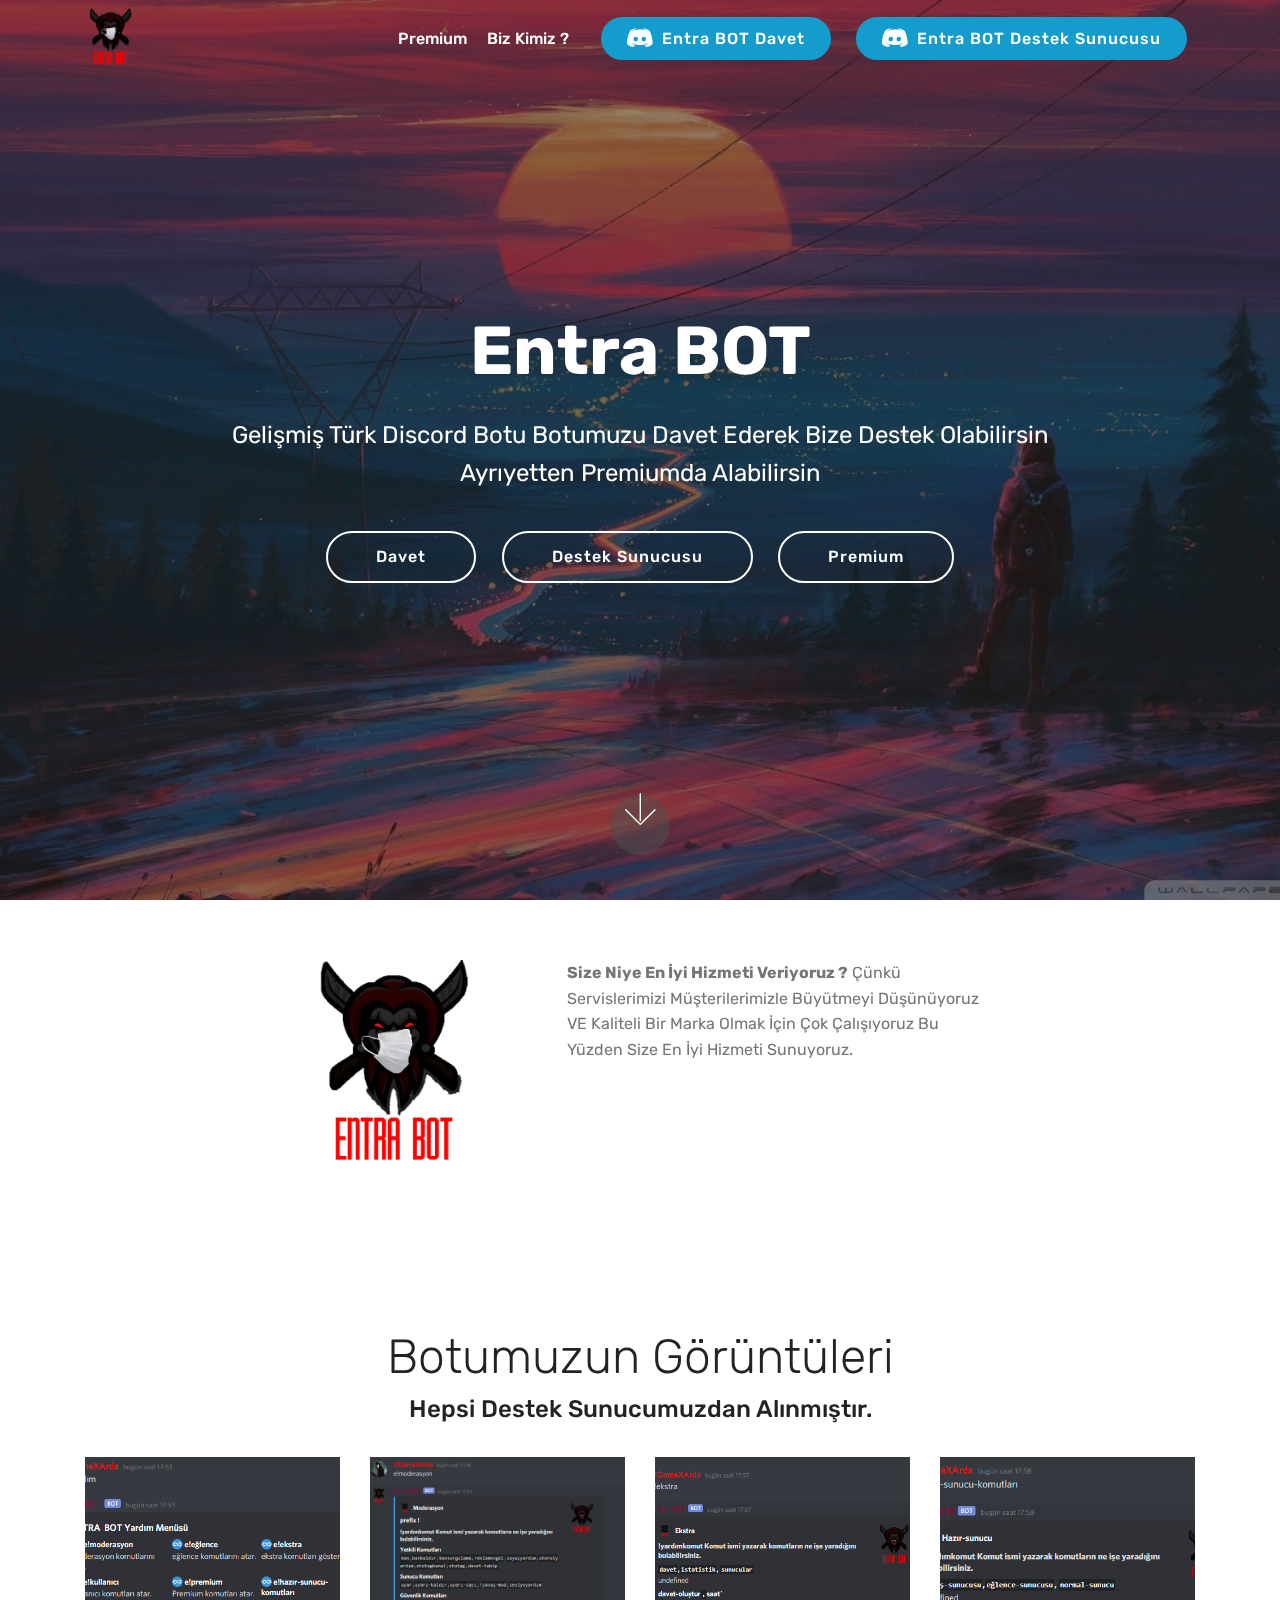
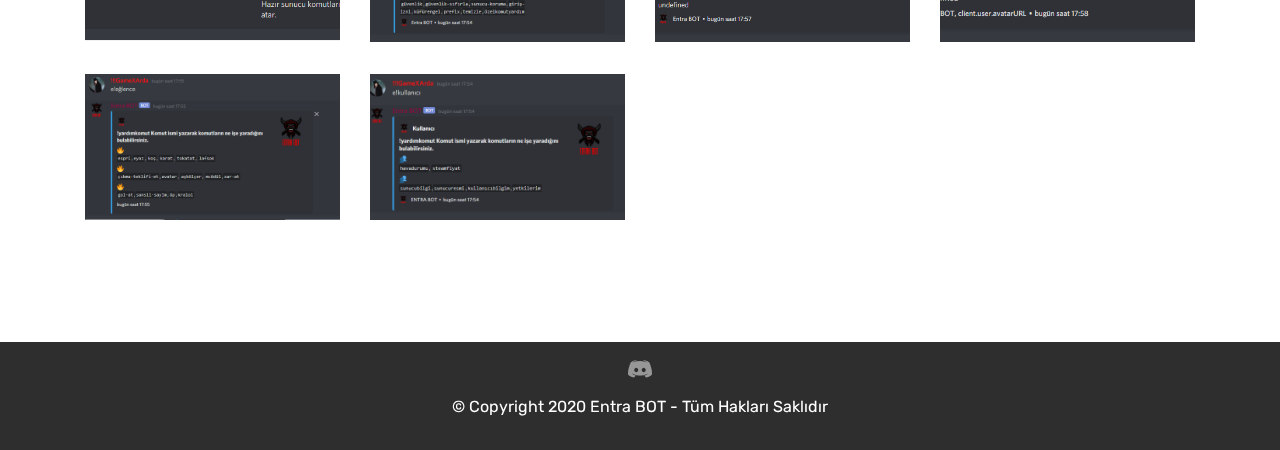
<file: index.html>
<!DOCTYPE html>
<html  >
<head>
  <!-- Site made with Mobirise Website Builder v4.12.4, https://mobirise.com -->
  <meta charset="UTF-8">
  <meta http-equiv="X-UA-Compatible" content="IE=edge">
  <meta name="generator" content="Mobirise v4.12.4, mobirise.com">
  <meta name="viewport" content="width=device-width, initial-scale=1, minimum-scale=1">
  <link rel="shortcut icon" href="assets/images/entra-bot-corona-1.png" type="image/x-icon">
  <meta name="description" content="">
  
  
  <title>Entra BOT</title>
  <link rel="stylesheet" href="assets/web/assets/mobirise-icons/mobirise-icons.css">
  <link rel="stylesheet" href="assets/bootstrap/css/bootstrap.min.css">
  <link rel="stylesheet" href="assets/bootstrap/css/bootstrap-grid.min.css">
  <link rel="stylesheet" href="assets/bootstrap/css/bootstrap-reboot.min.css">
  <link rel="stylesheet" href="assets/tether/tether.min.css">
  <link rel="stylesheet" href="assets/dropdown/css/style.css">
  <link rel="stylesheet" href="assets/socicon/css/styles.css">
  <link rel="stylesheet" href="assets/theme/css/style.css">
  <link rel="preload" as="style" href="assets/mobirise/css/mbr-additional.css"><link rel="stylesheet" href="assets/mobirise/css/mbr-additional.css" type="text/css">
  
  
  
</head>
<body>
  <section class="menu cid-s7b7QyE7aS" once="menu" id="menu2-0">

    

    <nav class="navbar navbar-expand beta-menu navbar-dropdown align-items-center navbar-fixed-top navbar-toggleable-sm bg-color transparent">
        <button class="navbar-toggler navbar-toggler-right" type="button" data-toggle="collapse" data-target="#navbarSupportedContent" aria-controls="navbarSupportedContent" aria-expanded="false" aria-label="Toggle navigation">
            <div class="hamburger">
                <span></span>
                <span></span>
                <span></span>
                <span></span>
            </div>
        </button>
        <div class="menu-logo">
            <div class="navbar-brand">
                <span class="navbar-logo">
                    <a href="https://mobirise.co">
                        <img src="assets/images/entra-bot-corona-1.png" alt="Mobirise" title="" style="height: 3.8rem;">
                    </a>
                </span>
                
            </div>
        </div>
        <div class="collapse navbar-collapse" id="navbarSupportedContent">
            <ul class="navbar-nav nav-dropdown" data-app-modern-menu="true"><li class="nav-item">
                    <a class="nav-link link text-white display-4" href="premium.html#pricing-tables2-e">Premium</a>
                </li>
                <li class="nav-item">
                    <a class="nav-link link text-white display-4" href="kimiz.html">Biz Kimiz ? &nbsp;</a>
                </li></ul>
            <div class="navbar-buttons mbr-section-btn"><a class="btn btn-sm btn-primary display-4" href="https://discord.com/oauth2/authorize?client_id=741611715606741044&scope=bot&permissions=805314622" target="_blank"><span class="socicon socicon-discord mbr-iconfont mbr-iconfont-btn"></span>
                    Entra BOT Davet</a> <a class="btn btn-sm btn-primary display-4" href="https://discord.gg/PZsmSrR" target="_blank"><span class="socicon socicon-discord mbr-iconfont mbr-iconfont-btn"></span>
                    Entra BOT Destek Sunucusu</a></div>
        </div>
    </nav>
</section>

<section class="engine"><a href="https://mobirise.info/s">bootstrap theme</a></section><section class="cid-s7b8IsKZBd mbr-fullscreen mbr-parallax-background" id="header2-1">

    

    <div class="mbr-overlay" style="opacity: 0.5; background-color: rgb(35, 35, 35);"></div>

    <div class="container align-center">
        <div class="row justify-content-md-center">
            <div class="mbr-white col-md-10">
                <h1 class="mbr-section-title mbr-bold pb-3 mbr-fonts-style display-1">
                    Entra BOT</h1>
                
                <p class="mbr-text pb-3 mbr-fonts-style display-5">Gelişmiş Türk Discord Botu Botumuzu Davet Ederek Bize Destek Olabilirsin Ayrıyetten Premiumda Alabilirsin</p>
                <div class="mbr-section-btn"><a class="btn btn-md btn-white-outline display-4" href="https://discord.com/oauth2/authorize?client_id=741611715606741044&scope=bot&permissions=805314622" target="_blank">Davet</a>
                    <a class="btn btn-md btn-white-outline display-4" href="https://discord.gg/PZsmSrR" target="_blank">Destek Sunucusu</a> <a class="btn btn-md btn-white-outline display-4" href="https://mobirise.co">Premium</a></div>
            </div>
        </div>
    </div>
    <div class="mbr-arrow hidden-sm-down" aria-hidden="true">
        <a href="#next">
            <i class="mbri-down mbr-iconfont"></i>
        </a>
    </div>
</section>

<section class="mbr-section content6 cid-s7bayj9ZhA" id="content6-4">
    
     
    
    <div class="container">
        <div class="media-container-row">
            <div class="col-12 col-md-8">
                <div class="media-container-row">
                    <div class="mbr-figure" style="width: 60%;">
                      <img src="assets/images/entra-bot-corona.png" alt="Mobirise" title="">  
                    </div>
                    <div class="media-content">
                        <div class="mbr-section-text">
                            <p class="mbr-text mb-0 mbr-fonts-style display-7"><strong>Size Niye En İyi Hizmeti Veriyoruz ?</strong>&nbsp;Çünkü Servislerimizi Müşterilerimizle Büyütmeyi Düşünüyoruz VE Kaliteli Bir Marka Olmak İçin Çok Çalışıyoruz Bu Yüzden Size En İyi Hizmeti Sunuyoruz.</p>
                        </div>
                    </div>
                </div>
            </div>
        </div>
    </div>
</section>

<section class="mbr-gallery gallery5 cid-s7bbiRHW7m" id="gallery5-6">

    

    

    <div class="container">
        <h3 class="mbr-section-title align-center mbr-fonts-style display-2">Botumuzun Görüntüleri</h3>
        <h4 class="mbr-section-subtitle align-center pb-4 mbr-fonts-style display-5">Hepsi Destek Sunucumuzdan Alınmıştır.
        </h4>
        <div class="row mbr-gallery" data-toggle="modal" data-target="#s7bvrZgjWB">
            <div class="col-sm-6 col-md-4 col-lg-3 item gallery-image">
                <div class="item-wrapper">
                    <img class="w-100" src="assets/images/yardm.png" alt="" data-slide-to="0" title="" data-target="#s7bvrZhaSg">
                </div>
            </div>
            <div class="col-sm-6 col-md-4 col-lg-3 item gallery-image">
                <div class="item-wrapper">
                    <img class="w-100" src="assets/images/moderasyon.png" alt="" data-slide-to="1" title="" data-target="#s7bvrZhaSg">
                </div>
            </div>
            <div class="col-sm-6 col-md-4 col-lg-3 item gallery-image">
                <div class="item-wrapper">
                    <img class="w-100" src="assets/images/ekstra.png" alt="" data-slide-to="2" title="" data-target="#s7bvrZhaSg">
                </div>
            </div>
            <div class="col-sm-6 col-md-4 col-lg-3 item gallery-image">
                <div class="item-wrapper">
                    <img class="w-100" src="assets/images/hazr-sunucu.png" alt="" data-slide-to="3" title="" data-target="#s7bvrZhaSg">
                </div>
            </div><div class="col-sm-6 col-md-4 col-lg-3 item gallery-image">
                <div class="item-wrapper">
                    <img class="w-100" src="assets/images/elence.png" alt="" data-slide-to="4" data-target="#s7bvrZhaSg">
                </div>
            </div><div class="col-sm-6 col-md-4 col-lg-3 item gallery-image">
                <div class="item-wrapper">
                    <img class="w-100" src="assets/images/kullanc.png" alt="" data-slide-to="5" data-target="#s7bvrZhaSg">
                </div>
            </div>
        </div>

        <div class="modal mbr-slider fade" tabindex="-1" role="dialog" aria-hidden="true" id="s7bvrZgjWB">
            <div class="modal-dialog" role="document">
                <div class="modal-content">
                    <div class="modal-body">
                        <div class="carousel slide" data-ride="carousel" id="s7bvrZhaSg">
                            <div class="carousel-inner">
                                <div class="carousel-item active">
                                    <img class="d-block w-100" src="assets/images/yardm.png" alt="">
                                </div>
                                <div class="carousel-item">
                                    <img class="d-block w-100" src="assets/images/moderasyon.png" alt="">
                                </div>
                                <div class="carousel-item">
                                    <img class="d-block w-100" src="assets/images/ekstra.png" alt="">
                                </div>
                                <div class="carousel-item">
                                    <img class="d-block w-100" src="assets/images/hazr-sunucu.png" alt="">
                                </div><div class="carousel-item">
                                    <img class="d-block w-100" src="assets/images/elence.png" alt="">
                                </div><div class="carousel-item">
                                    <img class="d-block w-100" src="assets/images/kullanc.png" alt="">
                                </div>
                            </div>
                            <ol class="carousel-indicators">
                                <li data-slide-to="0" class="active" data-target="#s7bvrZhaSg"></li>
                                <li data-slide-to="1" data-target="#s7bvrZhaSg"></li>
                                <li data-slide-to="2" data-target="#s7bvrZhaSg"></li>
                                <li data-slide-to="3" data-target="#s7bvrZhaSg"></li><li data-slide-to="4" data-target="#s7bvrZhaSg"></li><li data-slide-to="5" data-target="#s7bvrZhaSg"></li>
                            </ol>
                            <a role="button" href="" class="close" data-dismiss="modal" aria-label="Close">
                            </a>
                            <a class="carousel-control-prev carousel-control" role="button" data-slide="prev" href="#s7bvrZhaSg">
                                <span class="mbri-left mbr-iconfont" aria-hidden="true"></span>
                                <span class="sr-only">Previous</span>
                            </a>
                            <a class="carousel-control-next carousel-control" role="button" data-slide="next" href="#s7bvrZhaSg">
                                <span class="mbri-right mbr-iconfont" aria-hidden="true"></span>
                                <span class="sr-only">Next</span>
                            </a>
                        </div>
                    </div>
                </div>
            </div>
        </div>
    </div>
</section>

<section once="footers" class="cid-s7ba4gwZvX" id="footer7-3">

    

    

    <div class="container">
        <div class="media-container-row align-center mbr-white">
            
            <div class="row social-row">
                <div class="social-list align-right pb-2">
                    
                    
                    
                    
                    
                    
                <div class="soc-item">
                        <a href="https://discord.gg/PZsmSrR" target="_blank">
                            <span class="mbr-iconfont mbr-iconfont-social socicon-discord socicon"></span>
                        </a>
                    </div></div>
            </div>
            <div class="row row-copirayt">
                <p class="mbr-text mb-0 mbr-fonts-style mbr-white align-center display-7">
                    © Copyright 2020 Entra BOT - Tüm Hakları Saklıdır</p>
            </div>
        </div>
    </div>
</section>


  <script src="assets/web/assets/jquery/jquery.min.js"></script>
  <script src="assets/popper/popper.min.js"></script>
  <script src="assets/bootstrap/js/bootstrap.min.js"></script>
  <script src="assets/tether/tether.min.js"></script>
  <script src="assets/dropdown/js/nav-dropdown.js"></script>
  <script src="assets/dropdown/js/navbar-dropdown.js"></script>
  <script src="assets/touchswipe/jquery.touch-swipe.min.js"></script>
  <script src="assets/parallax/jarallax.min.js"></script>
  <script src="assets/smoothscroll/smooth-scroll.js"></script>
  <script src="assets/theme/js/script.js"></script>
  
  
</body>
</html>
</file>
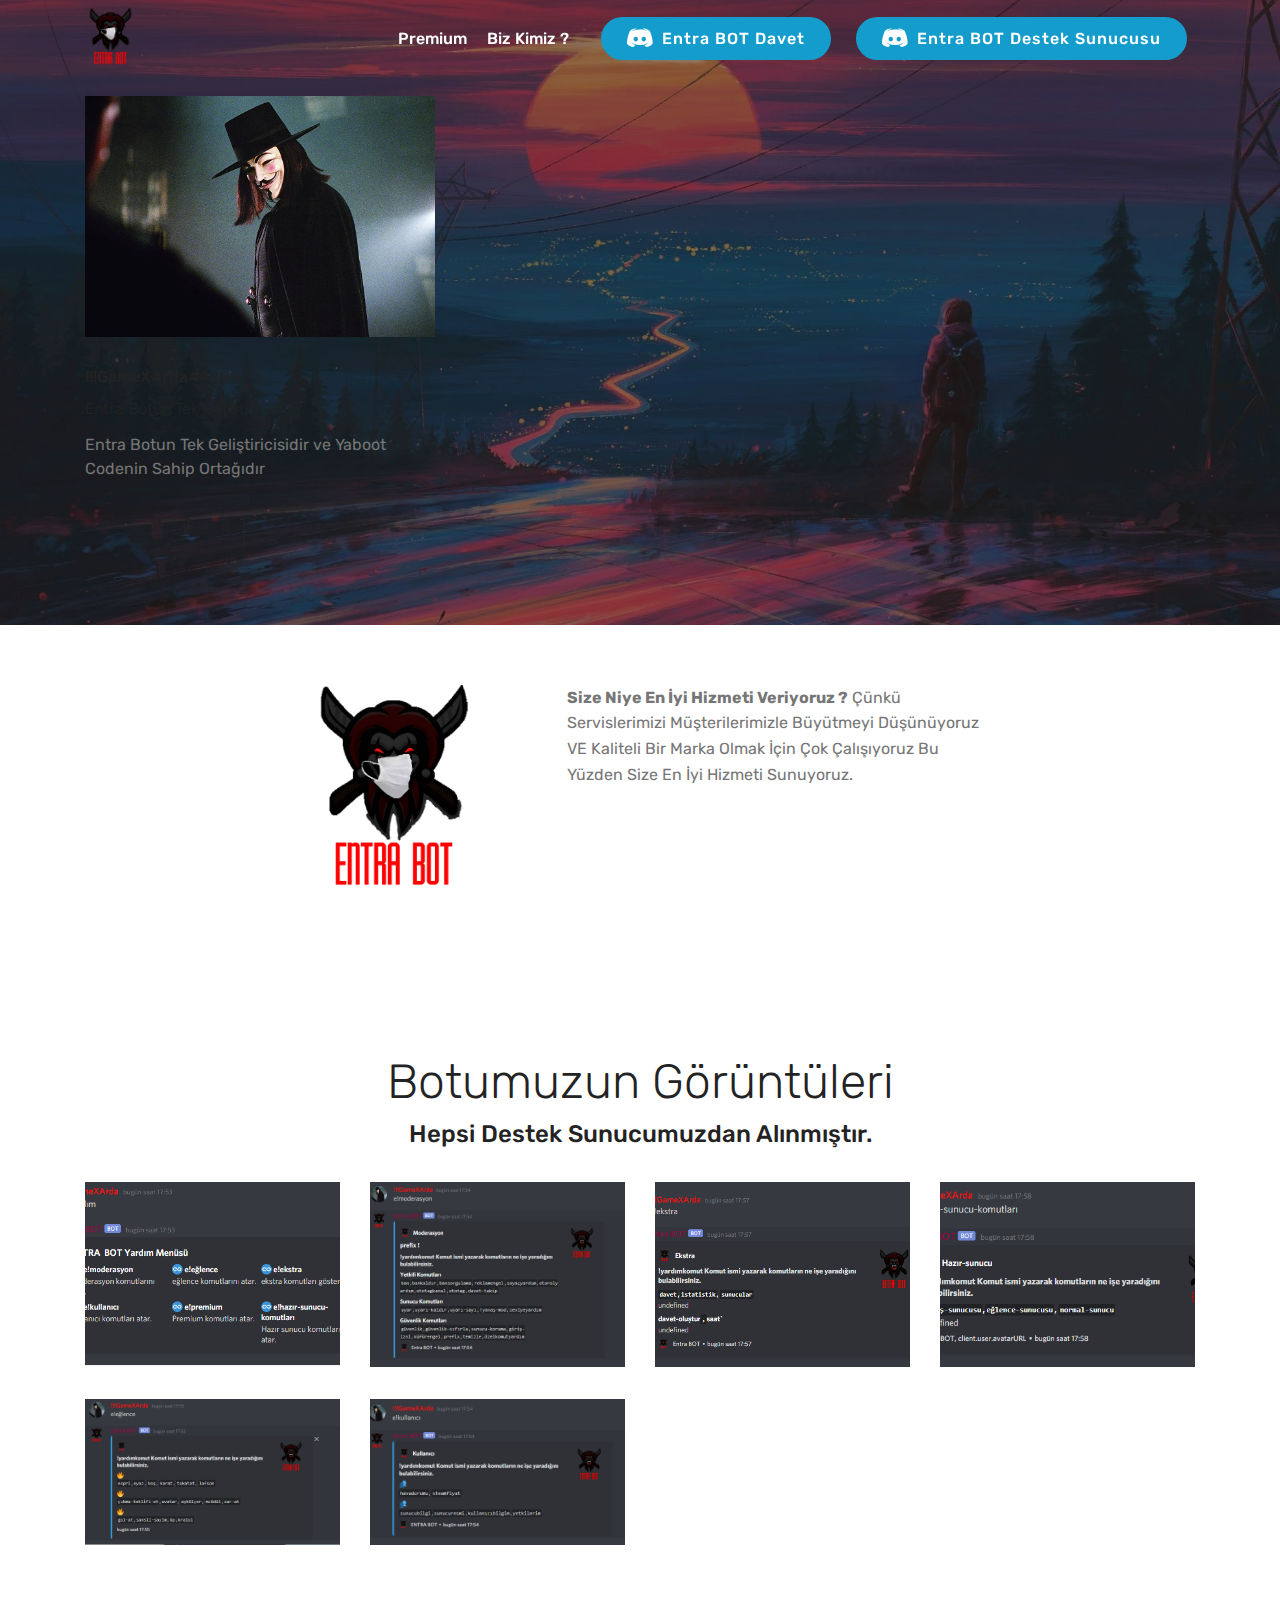
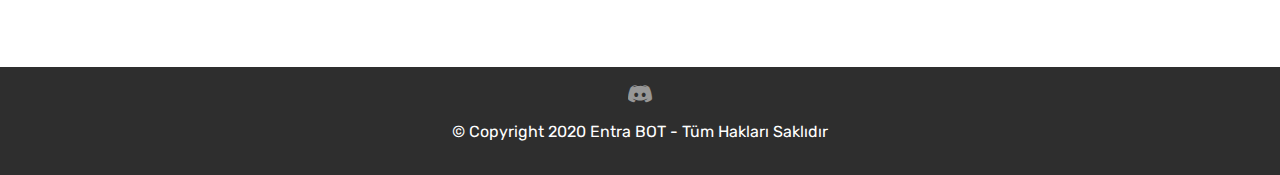
<file: kimiz.html>
<!DOCTYPE html>
<html  >
<head>
  <!-- Site made with Mobirise Website Builder v4.12.4, https://mobirise.com -->
  <meta charset="UTF-8">
  <meta http-equiv="X-UA-Compatible" content="IE=edge">
  <meta name="generator" content="Mobirise v4.12.4, mobirise.com">
  <meta name="viewport" content="width=device-width, initial-scale=1, minimum-scale=1">
  <link rel="shortcut icon" href="assets/images/entra-bot-corona-1.png" type="image/x-icon">
  <meta name="description" content="Web Creator Description">
  
  
  <title>Entra BOT | Biz Kimiz ?</title>
  <link rel="stylesheet" href="assets/web/assets/mobirise-icons/mobirise-icons.css">
  <link rel="stylesheet" href="assets/bootstrap/css/bootstrap.min.css">
  <link rel="stylesheet" href="assets/bootstrap/css/bootstrap-grid.min.css">
  <link rel="stylesheet" href="assets/bootstrap/css/bootstrap-reboot.min.css">
  <link rel="stylesheet" href="assets/tether/tether.min.css">
  <link rel="stylesheet" href="assets/dropdown/css/style.css">
  <link rel="stylesheet" href="assets/socicon/css/styles.css">
  <link rel="stylesheet" href="assets/theme/css/style.css">
  <link rel="preload" as="style" href="assets/mobirise/css/mbr-additional.css"><link rel="stylesheet" href="assets/mobirise/css/mbr-additional.css" type="text/css">
  
  
  
</head>
<body>
  <section class="menu cid-s7b7QyE7aS" once="menu" id="menu2-7">

    

    <nav class="navbar navbar-expand beta-menu navbar-dropdown align-items-center navbar-fixed-top navbar-toggleable-sm bg-color transparent">
        <button class="navbar-toggler navbar-toggler-right" type="button" data-toggle="collapse" data-target="#navbarSupportedContent" aria-controls="navbarSupportedContent" aria-expanded="false" aria-label="Toggle navigation">
            <div class="hamburger">
                <span></span>
                <span></span>
                <span></span>
                <span></span>
            </div>
        </button>
        <div class="menu-logo">
            <div class="navbar-brand">
                <span class="navbar-logo">
                    <a href="https://mobirise.co">
                        <img src="assets/images/entra-bot-corona-1.png" alt="Mobirise" title="" style="height: 3.8rem;">
                    </a>
                </span>
                
            </div>
        </div>
        <div class="collapse navbar-collapse" id="navbarSupportedContent">
            <ul class="navbar-nav nav-dropdown" data-app-modern-menu="true"><li class="nav-item">
                    <a class="nav-link link text-white display-4" href="premium.html#pricing-tables2-e">Premium</a>
                </li>
                <li class="nav-item">
                    <a class="nav-link link text-white display-4" href="kimiz.html">Biz Kimiz ? &nbsp;</a>
                </li></ul>
            <div class="navbar-buttons mbr-section-btn"><a class="btn btn-sm btn-primary display-4" href="https://discord.com/oauth2/authorize?client_id=741611715606741044&scope=bot&permissions=805314622" target="_blank"><span class="socicon socicon-discord mbr-iconfont mbr-iconfont-btn"></span>
                    Entra BOT Davet</a> <a class="btn btn-sm btn-primary display-4" href="https://discord.gg/PZsmSrR" target="_blank"><span class="socicon socicon-discord mbr-iconfont mbr-iconfont-btn"></span>
                    Entra BOT Destek Sunucusu</a></div>
        </div>
    </nav>
</section>

<section class="engine"><a href="https://mobirise.info/b">how to create your own site for free</a></section><section class="features19 cid-s7bluR8nJ6" id="features19-9">
    
    <div class="mbr-overlay"></div>
    <div class="container">
        <div class="row">
            
            <div class="item features-image col-lg-4 col-md-6 col-sm-12">
                <div class="item-wrapper">
                    <div class="item-img card-img">
                        <img src="assets/images/v.jpg" alt="" title="">
                    </div>
                    <div class="item-content">
                        <h4 class="item-title mbr-fonts-style pb-3 display-7">
                            !!!GameXArda#4889</h4>
                        <h5 class="item-subtitle mbr-fonts-style pb-3 display-4">Entra Botun Tek Geliştiricisidir</h5>
                        <p class="item-text display-7">Entra Botun Tek Geliştiricisidir ve Yaboot Codenin Sahip Ortağıdır</p>
                    </div>
                    
                </div>
            </div>
            
        </div>
    </div>
</section>

<section class="mbr-section content6 cid-s7bmjxMbqT" id="content6-a">
    
     
    
    <div class="container">
        <div class="media-container-row">
            <div class="col-12 col-md-8">
                <div class="media-container-row">
                    <div class="mbr-figure" style="width: 60%;">
                      <img src="assets/images/entra-bot-corona.png" alt="Mobirise" title="">  
                    </div>
                    <div class="media-content">
                        <div class="mbr-section-text">
                            <p class="mbr-text mb-0 mbr-fonts-style display-7"><strong>Size Niye En İyi Hizmeti Veriyoruz ?</strong>&nbsp;Çünkü Servislerimizi Müşterilerimizle Büyütmeyi Düşünüyoruz VE Kaliteli Bir Marka Olmak İçin Çok Çalışıyoruz Bu Yüzden Size En İyi Hizmeti Sunuyoruz.</p>
                        </div>
                    </div>
                </div>
            </div>
        </div>
    </div>
</section>

<section class="mbr-gallery gallery5 cid-s7bmkcbZeq" id="gallery5-b">

    

    

    <div class="container">
        <h3 class="mbr-section-title align-center mbr-fonts-style display-2">Botumuzun Görüntüleri</h3>
        <h4 class="mbr-section-subtitle align-center pb-4 mbr-fonts-style display-5">Hepsi Destek Sunucumuzdan Alınmıştır.
        </h4>
        <div class="row mbr-gallery" data-toggle="modal" data-target="#s7bvs7LpbB">
            <div class="col-sm-6 col-md-4 col-lg-3 item gallery-image">
                <div class="item-wrapper">
                    <img class="w-100" src="assets/images/yardm.png" alt="" data-slide-to="0" title="" data-target="#s7bvs7Mt9j">
                </div>
            </div>
            <div class="col-sm-6 col-md-4 col-lg-3 item gallery-image">
                <div class="item-wrapper">
                    <img class="w-100" src="assets/images/moderasyon.png" alt="" data-slide-to="1" title="" data-target="#s7bvs7Mt9j">
                </div>
            </div>
            <div class="col-sm-6 col-md-4 col-lg-3 item gallery-image">
                <div class="item-wrapper">
                    <img class="w-100" src="assets/images/ekstra.png" alt="" data-slide-to="2" title="" data-target="#s7bvs7Mt9j">
                </div>
            </div>
            <div class="col-sm-6 col-md-4 col-lg-3 item gallery-image">
                <div class="item-wrapper">
                    <img class="w-100" src="assets/images/hazr-sunucu.png" alt="" data-slide-to="3" title="" data-target="#s7bvs7Mt9j">
                </div>
            </div><div class="col-sm-6 col-md-4 col-lg-3 item gallery-image">
                <div class="item-wrapper">
                    <img class="w-100" src="assets/images/elence.png" alt="" data-slide-to="4" data-target="#s7bvs7Mt9j">
                </div>
            </div><div class="col-sm-6 col-md-4 col-lg-3 item gallery-image">
                <div class="item-wrapper">
                    <img class="w-100" src="assets/images/kullanc.png" alt="" data-slide-to="5" data-target="#s7bvs7Mt9j">
                </div>
            </div>
        </div>

        <div class="modal mbr-slider fade" tabindex="-1" role="dialog" aria-hidden="true" id="s7bvs7LpbB">
            <div class="modal-dialog" role="document">
                <div class="modal-content">
                    <div class="modal-body">
                        <div class="carousel slide" data-ride="carousel" id="s7bvs7Mt9j">
                            <div class="carousel-inner">
                                <div class="carousel-item active">
                                    <img class="d-block w-100" src="assets/images/yardm.png" alt="">
                                </div>
                                <div class="carousel-item">
                                    <img class="d-block w-100" src="assets/images/moderasyon.png" alt="">
                                </div>
                                <div class="carousel-item">
                                    <img class="d-block w-100" src="assets/images/ekstra.png" alt="">
                                </div>
                                <div class="carousel-item">
                                    <img class="d-block w-100" src="assets/images/hazr-sunucu.png" alt="">
                                </div><div class="carousel-item">
                                    <img class="d-block w-100" src="assets/images/elence.png" alt="">
                                </div><div class="carousel-item">
                                    <img class="d-block w-100" src="assets/images/kullanc.png" alt="">
                                </div>
                            </div>
                            <ol class="carousel-indicators">
                                <li data-slide-to="0" class="active" data-target="#s7bvs7Mt9j"></li>
                                <li data-slide-to="1" data-target="#s7bvs7Mt9j"></li>
                                <li data-slide-to="2" data-target="#s7bvs7Mt9j"></li>
                                <li data-slide-to="3" data-target="#s7bvs7Mt9j"></li><li data-slide-to="4" data-target="#s7bvs7Mt9j"></li><li data-slide-to="5" data-target="#s7bvs7Mt9j"></li>
                            </ol>
                            <a role="button" href="" class="close" data-dismiss="modal" aria-label="Close">
                            </a>
                            <a class="carousel-control-prev carousel-control" role="button" data-slide="prev" href="#s7bvs7Mt9j">
                                <span class="mbri-left mbr-iconfont" aria-hidden="true"></span>
                                <span class="sr-only">Previous</span>
                            </a>
                            <a class="carousel-control-next carousel-control" role="button" data-slide="next" href="#s7bvs7Mt9j">
                                <span class="mbri-right mbr-iconfont" aria-hidden="true"></span>
                                <span class="sr-only">Next</span>
                            </a>
                        </div>
                    </div>
                </div>
            </div>
        </div>
    </div>
</section>

<section once="footers" class="cid-s7ba4gwZvX" id="footer7-8">

    

    

    <div class="container">
        <div class="media-container-row align-center mbr-white">
            
            <div class="row social-row">
                <div class="social-list align-right pb-2">
                    
                    
                    
                    
                    
                    
                <div class="soc-item">
                        <a href="https://discord.gg/PZsmSrR" target="_blank">
                            <span class="mbr-iconfont mbr-iconfont-social socicon-discord socicon"></span>
                        </a>
                    </div></div>
            </div>
            <div class="row row-copirayt">
                <p class="mbr-text mb-0 mbr-fonts-style mbr-white align-center display-7">
                    © Copyright 2020 Entra BOT - Tüm Hakları Saklıdır</p>
            </div>
        </div>
    </div>
</section>


  <script src="assets/web/assets/jquery/jquery.min.js"></script>
  <script src="assets/popper/popper.min.js"></script>
  <script src="assets/bootstrap/js/bootstrap.min.js"></script>
  <script src="assets/tether/tether.min.js"></script>
  <script src="assets/smoothscroll/smooth-scroll.js"></script>
  <script src="assets/dropdown/js/nav-dropdown.js"></script>
  <script src="assets/dropdown/js/navbar-dropdown.js"></script>
  <script src="assets/touchswipe/jquery.touch-swipe.min.js"></script>
  <script src="assets/theme/js/script.js"></script>
  
  
</body>
</html>
</file>
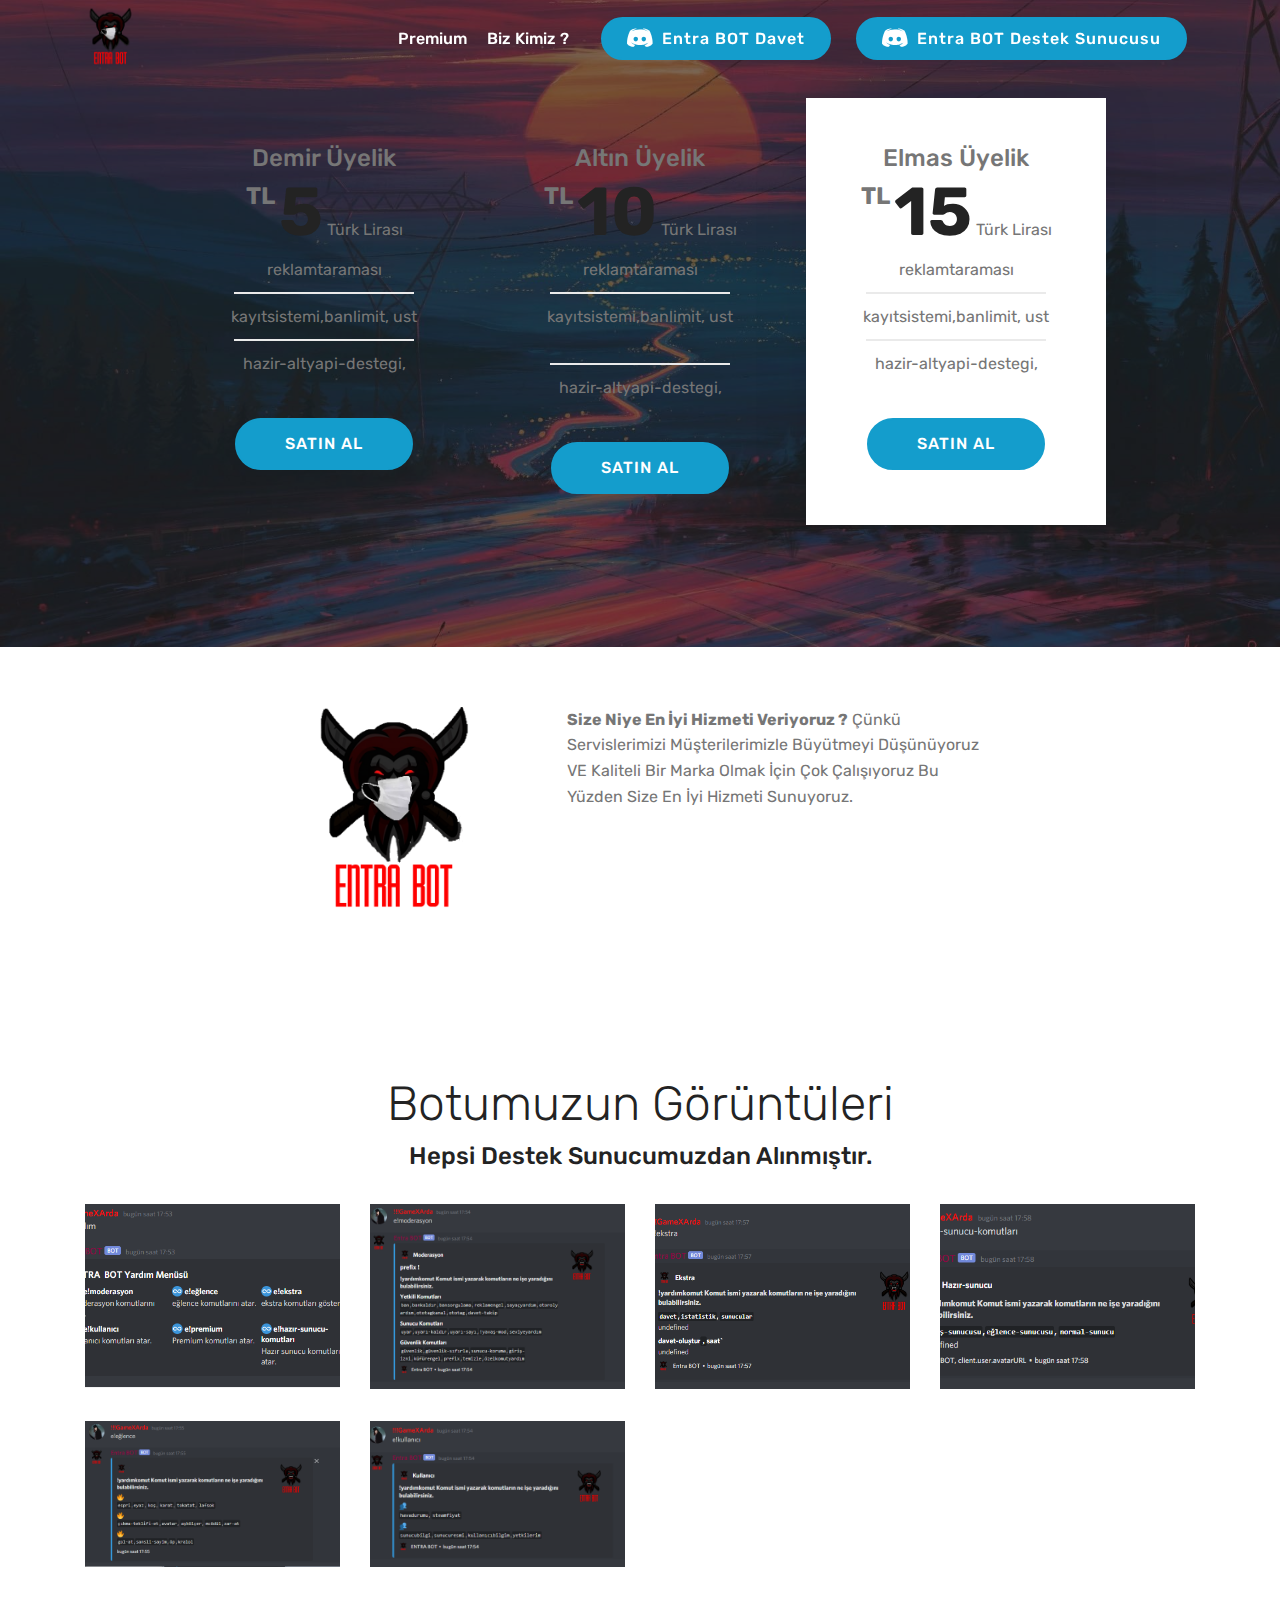
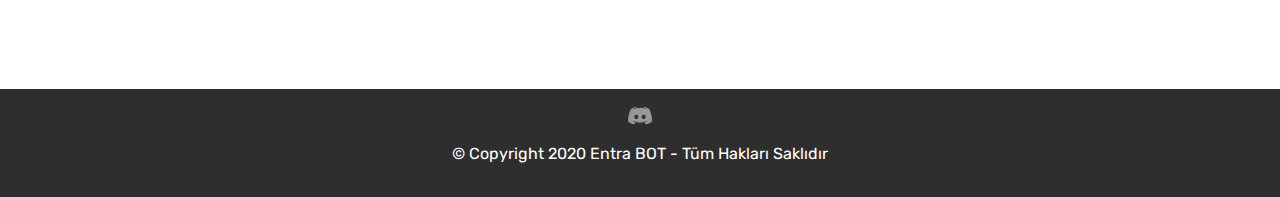
<file: premium.html>
<!DOCTYPE html>
<html  >
<head>
  <!-- Site made with Mobirise Website Builder v4.12.4, https://mobirise.com -->
  <meta charset="UTF-8">
  <meta http-equiv="X-UA-Compatible" content="IE=edge">
  <meta name="generator" content="Mobirise v4.12.4, mobirise.com">
  <meta name="viewport" content="width=device-width, initial-scale=1, minimum-scale=1">
  <link rel="shortcut icon" href="assets/images/entra-bot-corona-1.png" type="image/x-icon">
  <meta name="description" content="Site Generator Description">
  
  
  <title>Entra BOT | Premium</title>
  <link rel="stylesheet" href="assets/web/assets/mobirise-icons/mobirise-icons.css">
  <link rel="stylesheet" href="assets/bootstrap/css/bootstrap.min.css">
  <link rel="stylesheet" href="assets/bootstrap/css/bootstrap-grid.min.css">
  <link rel="stylesheet" href="assets/bootstrap/css/bootstrap-reboot.min.css">
  <link rel="stylesheet" href="assets/tether/tether.min.css">
  <link rel="stylesheet" href="assets/dropdown/css/style.css">
  <link rel="stylesheet" href="assets/socicon/css/styles.css">
  <link rel="stylesheet" href="assets/theme/css/style.css">
  <link rel="preload" as="style" href="assets/mobirise/css/mbr-additional.css"><link rel="stylesheet" href="assets/mobirise/css/mbr-additional.css" type="text/css">
  
  
  
</head>
<body>
  <section class="menu cid-s7b7QyE7aS" once="menu" id="menu2-2">

    

    <nav class="navbar navbar-expand beta-menu navbar-dropdown align-items-center navbar-fixed-top navbar-toggleable-sm bg-color transparent">
        <button class="navbar-toggler navbar-toggler-right" type="button" data-toggle="collapse" data-target="#navbarSupportedContent" aria-controls="navbarSupportedContent" aria-expanded="false" aria-label="Toggle navigation">
            <div class="hamburger">
                <span></span>
                <span></span>
                <span></span>
                <span></span>
            </div>
        </button>
        <div class="menu-logo">
            <div class="navbar-brand">
                <span class="navbar-logo">
                    <a href="https://mobirise.co">
                        <img src="assets/images/entra-bot-corona-1.png" alt="Mobirise" title="" style="height: 3.8rem;">
                    </a>
                </span>
                
            </div>
        </div>
        <div class="collapse navbar-collapse" id="navbarSupportedContent">
            <ul class="navbar-nav nav-dropdown" data-app-modern-menu="true"><li class="nav-item">
                    <a class="nav-link link text-white display-4" href="premium.html#pricing-tables2-e">Premium</a>
                </li>
                <li class="nav-item">
                    <a class="nav-link link text-white display-4" href="kimiz.html">Biz Kimiz ? &nbsp;</a>
                </li></ul>
            <div class="navbar-buttons mbr-section-btn"><a class="btn btn-sm btn-primary display-4" href="https://discord.com/oauth2/authorize?client_id=741611715606741044&scope=bot&permissions=805314622" target="_blank"><span class="socicon socicon-discord mbr-iconfont mbr-iconfont-btn"></span>
                    Entra BOT Davet</a> <a class="btn btn-sm btn-primary display-4" href="https://discord.gg/PZsmSrR" target="_blank"><span class="socicon socicon-discord mbr-iconfont mbr-iconfont-btn"></span>
                    Entra BOT Destek Sunucusu</a></div>
        </div>
    </nav>
</section>

<section class="engine"><a href="https://mobirise.info/z">best free website templates</a></section><section class="pricing-table2 cid-s7bmCRkfZW" id="pricing-tables2-e">

    

    <div class="mbr-overlay" style="opacity: 0.6; background-color: rgb(35, 35, 35);">
    </div>

    <div class="container">
        <div class="media-container-row">

            <div class="plan col-12 mx-2 my-2 justify-content-center col-lg-4">
                <div class="plan-header text-center pt-5">
                    <h3 class="plan-title mbr-fonts-style display-5">Demir Üyelik</h3>
                    <div class="plan-price">
                        <span class="price-value mbr-fonts-style display-5">TL</span>
                        <span class="price-figure mbr-fonts-style display-1">
                            5</span>
                        <small class="price-term mbr-fonts-style display-7">Türk Lirası</small>
                    </div>
                </div>
                <div class="plan-body">
                    <div class="plan-list align-center">
                        <ul class="list-group list-group-flush mbr-fonts-style display-7">
                            <li class="list-group-item">
                                reklamtaraması</li><li class="list-group-item">kayıtsistemi,banlimit, ust
</li><li class="list-group-item">hazir-altyapi-destegi,</li>
                        </ul>
                    </div>
                    <div class="mbr-section-btn text-center py-4 pb-5"><a href="https://mobirise.co" class="btn btn-primary display-4">SATIN AL</a></div>
                </div>
            </div>

            <div class="plan col-12 mx-2 my-2 justify-content-center col-lg-4">
                <div class="plan-header text-center pt-5">
                    <h3 class="plan-title mbr-fonts-style display-5">
                        Altın Üyelik</h3>
                    <div class="plan-price">
                        <span class="price-value mbr-fonts-style display-5">
                            TL
                        </span>
                        <span class="price-figure mbr-fonts-style display-1">
                            10</span>
                        <small class="price-term mbr-fonts-style display-7">
                            Türk Lirası</small>
                    </div>
                </div>
                <div class="plan-body">
                    <div class="plan-list align-center">
                        <ul class="list-group list-group-flush mbr-fonts-style display-7">
                            <li class="list-group-item">reklamtaraması</li><li class="list-group-item">kayıtsistemi,banlimit, ust
<span style="background-color: transparent; font-size: 1rem;">&nbsp;&nbsp;</span></li><li class="list-group-item">hazir-altyapi-destegi,</li>
                        </ul>
                    </div>
                    <div class="mbr-section-btn text-center py-4 pb-5"><a href="https://mobirise.co" class="btn btn-primary display-4">SATIN AL</a></div>
                </div>
            </div>

            <div class="plan col-12 mx-2 my-2 justify-content-center favorite col-lg-4">
                <div class="plan-header text-center pt-5">
                    <h3 class="plan-title mbr-fonts-style display-5">
                        Elmas Üyelik</h3>
                    <div class="plan-price">
                        <span class="price-value mbr-fonts-style display-5">
                            TL</span>
                        <span class="price-figure mbr-fonts-style display-1">
                            15</span>
                        <small class="price-term mbr-fonts-style display-7">
                            Türk Lirası
                        </small>
                    </div>
                </div>
                <div class="plan-body">
                    <div class="plan-list align-center">
                        <ul class="list-group list-group-flush mbr-fonts-style display-7">
                            <li class="list-group-item">reklamtaraması</li><li class="list-group-item">kayıtsistemi,banlimit, ust
</li><li class="list-group-item">hazir-altyapi-destegi,</li>
                        </ul>
                    </div>
                    <div class="mbr-section-btn text-center py-4 pb-5"><a href="https://mobirise.co" class="btn btn-primary display-4">SATIN AL</a></div>
                </div>
            </div>

            

        </div>
    </div>
</section>

<section class="mbr-section content6 cid-s7bmAq19gV" id="content6-c">
    
     
    
    <div class="container">
        <div class="media-container-row">
            <div class="col-12 col-md-8">
                <div class="media-container-row">
                    <div class="mbr-figure" style="width: 60%;">
                      <img src="assets/images/entra-bot-corona.png" alt="Mobirise" title="">  
                    </div>
                    <div class="media-content">
                        <div class="mbr-section-text">
                            <p class="mbr-text mb-0 mbr-fonts-style display-7"><strong>Size Niye En İyi Hizmeti Veriyoruz ?</strong>&nbsp;Çünkü Servislerimizi Müşterilerimizle Büyütmeyi Düşünüyoruz VE Kaliteli Bir Marka Olmak İçin Çok Çalışıyoruz Bu Yüzden Size En İyi Hizmeti Sunuyoruz.</p>
                        </div>
                    </div>
                </div>
            </div>
        </div>
    </div>
</section>

<section class="mbr-gallery gallery5 cid-s7bmB6PtKN" id="gallery5-d">

    

    

    <div class="container">
        <h3 class="mbr-section-title align-center mbr-fonts-style display-2">Botumuzun Görüntüleri</h3>
        <h4 class="mbr-section-subtitle align-center pb-4 mbr-fonts-style display-5">Hepsi Destek Sunucumuzdan Alınmıştır.
        </h4>
        <div class="row mbr-gallery" data-toggle="modal" data-target="#s7bvs4bwup">
            <div class="col-sm-6 col-md-4 col-lg-3 item gallery-image">
                <div class="item-wrapper">
                    <img class="w-100" src="assets/images/yardm.png" alt="" data-slide-to="0" title="" data-target="#s7bvs4b3QV">
                </div>
            </div>
            <div class="col-sm-6 col-md-4 col-lg-3 item gallery-image">
                <div class="item-wrapper">
                    <img class="w-100" src="assets/images/moderasyon.png" alt="" data-slide-to="1" title="" data-target="#s7bvs4b3QV">
                </div>
            </div>
            <div class="col-sm-6 col-md-4 col-lg-3 item gallery-image">
                <div class="item-wrapper">
                    <img class="w-100" src="assets/images/ekstra.png" alt="" data-slide-to="2" title="" data-target="#s7bvs4b3QV">
                </div>
            </div>
            <div class="col-sm-6 col-md-4 col-lg-3 item gallery-image">
                <div class="item-wrapper">
                    <img class="w-100" src="assets/images/hazr-sunucu.png" alt="" data-slide-to="3" title="" data-target="#s7bvs4b3QV">
                </div>
            </div><div class="col-sm-6 col-md-4 col-lg-3 item gallery-image">
                <div class="item-wrapper">
                    <img class="w-100" src="assets/images/elence.png" alt="" data-slide-to="4" data-target="#s7bvs4b3QV">
                </div>
            </div><div class="col-sm-6 col-md-4 col-lg-3 item gallery-image">
                <div class="item-wrapper">
                    <img class="w-100" src="assets/images/kullanc.png" alt="" data-slide-to="5" data-target="#s7bvs4b3QV">
                </div>
            </div>
        </div>

        <div class="modal mbr-slider fade" tabindex="-1" role="dialog" aria-hidden="true" id="s7bvs4bwup">
            <div class="modal-dialog" role="document">
                <div class="modal-content">
                    <div class="modal-body">
                        <div class="carousel slide" data-ride="carousel" id="s7bvs4b3QV">
                            <div class="carousel-inner">
                                <div class="carousel-item active">
                                    <img class="d-block w-100" src="assets/images/yardm.png" alt="">
                                </div>
                                <div class="carousel-item">
                                    <img class="d-block w-100" src="assets/images/moderasyon.png" alt="">
                                </div>
                                <div class="carousel-item">
                                    <img class="d-block w-100" src="assets/images/ekstra.png" alt="">
                                </div>
                                <div class="carousel-item">
                                    <img class="d-block w-100" src="assets/images/hazr-sunucu.png" alt="">
                                </div><div class="carousel-item">
                                    <img class="d-block w-100" src="assets/images/elence.png" alt="">
                                </div><div class="carousel-item">
                                    <img class="d-block w-100" src="assets/images/kullanc.png" alt="">
                                </div>
                            </div>
                            <ol class="carousel-indicators">
                                <li data-slide-to="0" class="active" data-target="#s7bvs4b3QV"></li>
                                <li data-slide-to="1" data-target="#s7bvs4b3QV"></li>
                                <li data-slide-to="2" data-target="#s7bvs4b3QV"></li>
                                <li data-slide-to="3" data-target="#s7bvs4b3QV"></li><li data-slide-to="4" data-target="#s7bvs4b3QV"></li><li data-slide-to="5" data-target="#s7bvs4b3QV"></li>
                            </ol>
                            <a role="button" href="" class="close" data-dismiss="modal" aria-label="Close">
                            </a>
                            <a class="carousel-control-prev carousel-control" role="button" data-slide="prev" href="#s7bvs4b3QV">
                                <span class="mbri-left mbr-iconfont" aria-hidden="true"></span>
                                <span class="sr-only">Previous</span>
                            </a>
                            <a class="carousel-control-next carousel-control" role="button" data-slide="next" href="#s7bvs4b3QV">
                                <span class="mbri-right mbr-iconfont" aria-hidden="true"></span>
                                <span class="sr-only">Next</span>
                            </a>
                        </div>
                    </div>
                </div>
            </div>
        </div>
    </div>
</section>

<section once="footers" class="cid-s7ba4gwZvX" id="footer7-3">

    

    

    <div class="container">
        <div class="media-container-row align-center mbr-white">
            
            <div class="row social-row">
                <div class="social-list align-right pb-2">
                    
                    
                    
                    
                    
                    
                <div class="soc-item">
                        <a href="https://discord.gg/PZsmSrR" target="_blank">
                            <span class="mbr-iconfont mbr-iconfont-social socicon-discord socicon"></span>
                        </a>
                    </div></div>
            </div>
            <div class="row row-copirayt">
                <p class="mbr-text mb-0 mbr-fonts-style mbr-white align-center display-7">
                    © Copyright 2020 Entra BOT - Tüm Hakları Saklıdır</p>
            </div>
        </div>
    </div>
</section>


  <script src="assets/web/assets/jquery/jquery.min.js"></script>
  <script src="assets/popper/popper.min.js"></script>
  <script src="assets/bootstrap/js/bootstrap.min.js"></script>
  <script src="assets/tether/tether.min.js"></script>
  <script src="assets/smoothscroll/smooth-scroll.js"></script>
  <script src="assets/dropdown/js/nav-dropdown.js"></script>
  <script src="assets/dropdown/js/navbar-dropdown.js"></script>
  <script src="assets/touchswipe/jquery.touch-swipe.min.js"></script>
  <script src="assets/theme/js/script.js"></script>
  
  
</body>
</html>
</file>
<file: assets/web/assets/mobirise-icons/mobirise-icons.css>
@font-face {
  font-family: 'MobiriseIcons';
  src:  url('mobirise-icons.eot?spat4u');
  src:  url('mobirise-icons.eot?spat4u#iefix') format('embedded-opentype'),
    url('mobirise-icons.ttf?spat4u') format('truetype'),
    url('mobirise-icons.woff?spat4u') format('woff'),
    url('mobirise-icons.svg?spat4u#MobiriseIcons') format('svg');
  font-weight: normal;
  font-style: normal;
  font-display: swap;
}

[class^="mbri-"], [class*=" mbri-"] {
  /* use !important to prevent issues with browser extensions that change fonts */
  font-family: MobiriseIcons !important;
  speak: none;
  font-style: normal;
  font-weight: normal;
  font-variant: normal;
  text-transform: none;
  line-height: 1;

  /* Better Font Rendering =========== */
  -webkit-font-smoothing: antialiased;
  -moz-osx-font-smoothing: grayscale;
}

.mbri-add-submenu:before {
  content: "\e900";
}
.mbri-alert:before {
  content: "\e901";
}
.mbri-align-center:before {
  content: "\e902";
}
.mbri-align-justify:before {
  content: "\e903";
}
.mbri-align-left:before {
  content: "\e904";
}
.mbri-align-right:before {
  content: "\e905";
}
.mbri-android:before {
  content: "\e906";
}
.mbri-apple:before {
  content: "\e907";
}
.mbri-arrow-down:before {
  content: "\e908";
}
.mbri-arrow-next:before {
  content: "\e909";
}
.mbri-arrow-prev:before {
  content: "\e90a";
}
.mbri-arrow-up:before {
  content: "\e90b";
}
.mbri-bold:before {
  content: "\e90c";
}
.mbri-bookmark:before {
  content: "\e90d";
}
.mbri-bootstrap:before {
  content: "\e90e";
}
.mbri-briefcase:before {
  content: "\e90f";
}
.mbri-browse:before {
  content: "\e910";
}
.mbri-bulleted-list:before {
  content: "\e911";
}
.mbri-calendar:before {
  content: "\e912";
}
.mbri-camera:before {
  content: "\e913";
}
.mbri-cart-add:before {
  content: "\e914";
}
.mbri-cart-full:before {
  content: "\e915";
}
.mbri-cash:before {
  content: "\e916";
}
.mbri-change-style:before {
  content: "\e917";
}
.mbri-chat:before {
  content: "\e918";
}
.mbri-clock:before {
  content: "\e919";
}
.mbri-close:before {
  content: "\e91a";
}
.mbri-cloud:before {
  content: "\e91b";
}
.mbri-code:before {
  content: "\e91c";
}
.mbri-contact-form:before {
  content: "\e91d";
}
.mbri-credit-card:before {
  content: "\e91e";
}
.mbri-cursor-click:before {
  content: "\e91f";
}
.mbri-cust-feedback:before {
  content: "\e920";
}
.mbri-database:before {
  content: "\e921";
}
.mbri-delivery:before {
  content: "\e922";
}
.mbri-desktop:before {
  content: "\e923";
}
.mbri-devices:before {
  content: "\e924";
}
.mbri-down:before {
  content: "\e925";
}
.mbri-download:before {
  content: "\e989";
}
.mbri-drag-n-drop:before {
  content: "\e927";
}
.mbri-drag-n-drop2:before {
  content: "\e928";
}
.mbri-edit:before {
  content: "\e929";
}
.mbri-edit2:before {
  content: "\e92a";
}
.mbri-error:before {
  content: "\e92b";
}
.mbri-extension:before {
  content: "\e92c";
}
.mbri-features:before {
  content: "\e92d";
}
.mbri-file:before {
  content: "\e92e";
}
.mbri-flag:before {
  content: "\e92f";
}
.mbri-folder:before {
  content: "\e930";
}
.mbri-gift:before {
  content: "\e931";
}
.mbri-github:before {
  content: "\e932";
}
.mbri-globe:before {
  content: "\e933";
}
.mbri-globe-2:before {
  content: "\e934";
}
.mbri-growing-chart:before {
  content: "\e935";
}
.mbri-hearth:before {
  content: "\e936";
}
.mbri-help:before {
  content: "\e937";
}
.mbri-home:before {
  content: "\e938";
}
.mbri-hot-cup:before {
  content: "\e939";
}
.mbri-idea:before {
  content: "\e93a";
}
.mbri-image-gallery:before {
  content: "\e93b";
}
.mbri-image-slider:before {
  content: "\e93c";
}
.mbri-info:before {
  content: "\e93d";
}
.mbri-italic:before {
  content: "\e93e";
}
.mbri-key:before {
  content: "\e93f";
}
.mbri-laptop:before {
  content: "\e940";
}
.mbri-layers:before {
  content: "\e941";
}
.mbri-left-right:before {
  content: "\e942";
}
.mbri-left:before {
  content: "\e943";
}
.mbri-letter:before {
  content: "\e944";
}
.mbri-like:before {
  content: "\e945";
}
.mbri-link:before {
  content: "\e946";
}
.mbri-lock:before {
  content: "\e947";
}
.mbri-login:before {
  content: "\e948";
}
.mbri-logout:before {
  content: "\e949";
}
.mbri-magic-stick:before {
  content: "\e94a";
}
.mbri-map-pin:before {
  content: "\e94b";
}
.mbri-menu:before {
  content: "\e94c";
}
.mbri-mobile:before {
  content: "\e94d";
}
.mbri-mobile2:before {
  content: "\e94e";
}
.mbri-mobirise:before {
  content: "\e94f";
}
.mbri-more-horizontal:before {
  content: "\e950";
}
.mbri-more-vertical:before {
  content: "\e951";
}
.mbri-music:before {
  content: "\e952";
}
.mbri-new-file:before {
  content: "\e953";
}
.mbri-numbered-list:before {
  content: "\e954";
}
.mbri-opened-folder:before {
  content: "\e955";
}
.mbri-pages:before {
  content: "\e956";
}
.mbri-paper-plane:before {
  content: "\e957";
}
.mbri-paperclip:before {
  content: "\e958";
}
.mbri-photo:before {
  content: "\e959";
}
.mbri-photos:before {
  content: "\e95a";
}
.mbri-pin:before {
  content: "\e95b";
}
.mbri-play:before {
  content: "\e95c";
}
.mbri-plus:before {
  content: "\e95d";
}
.mbri-preview:before {
  content: "\e95e";
}
.mbri-print:before {
  content: "\e95f";
}
.mbri-protect:before {
  content: "\e960";
}
.mbri-question:before {
  content: "\e961";
}
.mbri-quote-left:before {
  content: "\e962";
}
.mbri-quote-right:before {
  content: "\e963";
}
.mbri-refresh:before {
  content: "\e964";
}
.mbri-responsive:before {
  content: "\e965";
}
.mbri-right:before {
  content: "\e966";
}
.mbri-rocket:before {
  content: "\e967";
}
.mbri-sad-face:before {
  content: "\e968";
}
.mbri-sale:before {
  content: "\e969";
}
.mbri-save:before {
  content: "\e96a";
}
.mbri-search:before {
  content: "\e96b";
}
.mbri-setting:before {
  content: "\e96c";
}
.mbri-setting2:before {
  content: "\e96d";
}
.mbri-setting3:before {
  content: "\e96e";
}
.mbri-share:before {
  content: "\e96f";
}
.mbri-shopping-bag:before {
  content: "\e970";
}
.mbri-shopping-basket:before {
  content: "\e971";
}
.mbri-shopping-cart:before {
  content: "\e972";
}
.mbri-sites:before {
  content: "\e973";
}
.mbri-smile-face:before {
  content: "\e974";
}
.mbri-speed:before {
  content: "\e975";
}
.mbri-star:before {
  content: "\e976";
}
.mbri-success:before {
  content: "\e977";
}
.mbri-sun:before {
  content: "\e978";
}
.mbri-sun2:before {
  content: "\e979";
}
.mbri-tablet:before {
  content: "\e97a";
}
.mbri-tablet-vertical:before {
  content: "\e97b";
}
.mbri-target:before {
  content: "\e97c";
}
.mbri-timer:before {
  content: "\e97d";
}
.mbri-to-ftp:before {
  content: "\e97e";
}
.mbri-to-local-drive:before {
  content: "\e97f";
}
.mbri-touch-swipe:before {
  content: "\e980";
}
.mbri-touch:before {
  content: "\e981";
}
.mbri-trash:before {
  content: "\e982";
}
.mbri-underline:before {
  content: "\e983";
}
.mbri-unlink:before {
  content: "\e984";
}
.mbri-unlock:before {
  content: "\e985";
}
.mbri-up-down:before {
  content: "\e986";
}
.mbri-up:before {
  content: "\e987";
}
.mbri-update:before {
  content: "\e988";
}
.mbri-upload:before {
 content: "\e926"; 
}
.mbri-user:before {
  content: "\e98a";
}
.mbri-user2:before {
  content: "\e98b";
}
.mbri-users:before {
  content: "\e98c";
}
.mbri-video:before {
  content: "\e98d";
}
.mbri-video-play:before {
  content: "\e98e";
}
.mbri-watch:before {
  content: "\e98f";
}
.mbri-website-theme:before {
  content: "\e990";
}
.mbri-wifi:before {
  content: "\e991";
}
.mbri-windows:before {
  content: "\e992";
}
.mbri-zoom-out:before {
  content: "\e993";
}
.mbri-redo:before {
  content: "\e994";
}
.mbri-undo:before {
  content: "\e995";
}
</file>
<file: assets/dropdown/css/style.css>
.navbar-dropdown {
  left: 0;
  padding: 0;
  position: absolute;
  right: 0;
  top: 0;
  transition: all 0.45s ease;
  z-index: 1030;
  background: #282828; }
  .navbar-dropdown .navbar-logo {
    margin-right: 0.8rem;
    transition: margin 0.3s ease-in-out;
    vertical-align: middle; }
    .navbar-dropdown .navbar-logo img {
      height: 3.125rem;
      transition: all 0.3s ease-in-out; }
    .navbar-dropdown .navbar-logo.mbr-iconfont {
      font-size: 3.125rem;
      line-height: 3.125rem; }
  .navbar-dropdown .navbar-caption {
    font-weight: 700;
    white-space: normal;
    vertical-align: -4px;
    line-height: 3.125rem !important; }
    .navbar-dropdown .navbar-caption, .navbar-dropdown .navbar-caption:hover {
      color: inherit;
      text-decoration: none; }
  .navbar-dropdown .mbr-iconfont + .navbar-caption {
    vertical-align: -1px; }
  .navbar-dropdown.navbar-fixed-top {
    position: fixed; }
  .navbar-dropdown .navbar-brand span {
    vertical-align: -4px; }
  .navbar-dropdown.bg-color.transparent {
    background: none; }
  .navbar-dropdown.navbar-short .navbar-brand {
    padding: 0.625rem 0; }
    .navbar-dropdown.navbar-short .navbar-brand span {
      vertical-align: -1px; }
  .navbar-dropdown.navbar-short .navbar-caption {
    line-height: 2.375rem !important;
    vertical-align: -2px; }
  .navbar-dropdown.navbar-short .navbar-logo {
    margin-right: 0.5rem; }
    .navbar-dropdown.navbar-short .navbar-logo img {
      height: 2.375rem; }
    .navbar-dropdown.navbar-short .navbar-logo.mbr-iconfont {
      font-size: 2.375rem;
      line-height: 2.375rem; }
  .navbar-dropdown.navbar-short .mbr-table-cell {
    height: 3.625rem; }
  .navbar-dropdown .navbar-close {
    left: 0.6875rem;
    position: fixed;
    top: 0.75rem;
    z-index: 1000; }
  .navbar-dropdown .hamburger-icon {
    content: "";
    display: inline-block;
    vertical-align: middle;
    width: 16px;
    -webkit-box-shadow: 0 -6px 0 1px #282828,0 0 0 1px #282828,0 6px 0 1px #282828;
    -moz-box-shadow: 0 -6px 0 1px #282828,0 0 0 1px #282828,0 6px 0 1px #282828;
    box-shadow: 0 -6px 0 1px #282828,0 0 0 1px #282828,0 6px 0 1px #282828; }

.dropdown-menu .dropdown-toggle[data-toggle="dropdown-submenu"]::after {
  border-bottom: 0.35em solid transparent;
  border-left: 0.35em solid;
  border-right: 0;
  border-top: 0.35em solid transparent;
  margin-left: 0.3rem; }

.dropdown-menu .dropdown-item:focus {
  outline: 0; }

.nav-dropdown {
  font-size: 0.75rem;
  font-weight: 500;
  height: auto !important; }
  .nav-dropdown .nav-btn {
    padding-left: 1rem; }
  .nav-dropdown .link {
    margin: .667em 1.667em;
    font-weight: 500;
    padding: 0;
    transition: color .2s ease-in-out; }
    .nav-dropdown .link.dropdown-toggle {
      margin-right: 2.583em; }
      .nav-dropdown .link.dropdown-toggle::after {
        margin-left: .25rem;
        border-top: 0.35em solid;
        border-right: 0.35em solid transparent;
        border-left: 0.35em solid transparent;
        border-bottom: 0; }
      .nav-dropdown .link.dropdown-toggle[aria-expanded="true"] {
        margin: 0;
        padding: 0.667em 3.263em  0.667em 1.667em; }
  .nav-dropdown .link::after,
  .nav-dropdown .dropdown-item::after {
    color: inherit; }
  .nav-dropdown .btn {
    font-size: 0.75rem;
    font-weight: 700;
    letter-spacing: 0;
    margin-bottom: 0;
    padding-left: 1.25rem;
    padding-right: 1.25rem; }
  .nav-dropdown .dropdown-menu {
    border-radius: 0;
    border: 0;
    left: 0;
    margin: 0;
    padding-bottom: 1.25rem;
    padding-top: 1.25rem;
    position: relative; }
  .nav-dropdown .dropdown-submenu {
    margin-left: 0.125rem;
    top: 0; }
  .nav-dropdown .dropdown-item {
    font-weight: 500;
    line-height: 2;
    padding: 0.3846em 4.615em 0.3846em 1.5385em;
    position: relative;
    transition: color .2s ease-in-out, background-color .2s ease-in-out; }
    .nav-dropdown .dropdown-item::after {
      margin-top: -0.3077em;
      position: absolute;
      right: 1.1538em;
      top: 50%; }
    .nav-dropdown .dropdown-item:focus, .nav-dropdown .dropdown-item:hover {
      background: none; }

@media (max-width: 767px) {
  .nav-dropdown.navbar-toggleable-sm {
    bottom: 0;
    display: none;
    left: 0;
    overflow-x: hidden;
    position: fixed;
    top: 0;
    transform: translateX(-100%);
    -ms-transform: translateX(-100%);
    -webkit-transform: translateX(-100%);
    width: 18.75rem;
    z-index: 999; } }
.nav-dropdown.navbar-toggleable-xl {
  bottom: 0;
  display: none;
  left: 0;
  overflow-x: hidden;
  position: fixed;
  top: 0;
  transform: translateX(-100%);
  -ms-transform: translateX(-100%);
  -webkit-transform: translateX(-100%);
  width: 18.75rem;
  z-index: 999; }

.nav-dropdown-sm {
  display: block !important;
  overflow-x: hidden;
  overflow: auto;
  padding-top: 3.875rem; }
  .nav-dropdown-sm::after {
    content: "";
    display: block;
    height: 3rem;
    width: 100%; }
  .nav-dropdown-sm.collapse.in ~ .navbar-close {
    display: block !important; }
  .nav-dropdown-sm.collapsing, .nav-dropdown-sm.collapse.in {
    transform: translateX(0);
    -ms-transform: translateX(0);
    -webkit-transform: translateX(0);
    transition: all 0.25s ease-out;
    -webkit-transition: all 0.25s ease-out;
    background: #282828; }
  .nav-dropdown-sm.collapsing[aria-expanded="false"] {
    transform: translateX(-100%);
    -ms-transform: translateX(-100%);
    -webkit-transform: translateX(-100%); }
  .nav-dropdown-sm .nav-item {
    display: block;
    margin-left: 0 !important;
    padding-left: 0; }
  .nav-dropdown-sm .link,
  .nav-dropdown-sm .dropdown-item {
    border-top: 1px dotted rgba(255, 255, 255, 0.1);
    font-size: 0.8125rem;
    line-height: 1.6;
    margin: 0 !important;
    padding: 0.875rem 2.4rem 0.875rem 1.5625rem !important;
    position: relative;
    white-space: normal; }
    .nav-dropdown-sm .link:focus, .nav-dropdown-sm .link:hover,
    .nav-dropdown-sm .dropdown-item:focus,
    .nav-dropdown-sm .dropdown-item:hover {
      background: rgba(0, 0, 0, 0.2) !important;
      color: #c0a375; }
  .nav-dropdown-sm .nav-btn {
    position: relative;
    padding: 1.5625rem 1.5625rem 0 1.5625rem; }
    .nav-dropdown-sm .nav-btn::before {
      border-top: 1px dotted rgba(255, 255, 255, 0.1);
      content: "";
      left: 0;
      position: absolute;
      top: 0;
      width: 100%; }
    .nav-dropdown-sm .nav-btn + .nav-btn {
      padding-top: 0.625rem; }
      .nav-dropdown-sm .nav-btn + .nav-btn::before {
        display: none; }
  .nav-dropdown-sm .btn {
    padding: 0.625rem 0; }
  .nav-dropdown-sm .dropdown-toggle[data-toggle="dropdown-submenu"]::after {
    margin-left: .25rem;
    border-top: 0.35em solid;
    border-right: 0.35em solid transparent;
    border-left: 0.35em solid transparent;
    border-bottom: 0; }
  .nav-dropdown-sm .dropdown-toggle[data-toggle="dropdown-submenu"][aria-expanded="true"]::after {
    border-top: 0;
    border-right: 0.35em solid transparent;
    border-left: 0.35em solid transparent;
    border-bottom: 0.35em solid; }
  .nav-dropdown-sm .dropdown-menu {
    margin: 0;
    padding: 0;
    position: relative;
    top: 0;
    left: 0;
    width: 100%;
    border: 0;
    float: none;
    border-radius: 0;
    background: none; }
  .nav-dropdown-sm .dropdown-submenu {
    left: 100%;
    margin-left: 0.125rem;
    margin-top: -1.25rem;
    top: 0; }

.navbar-toggleable-sm .nav-dropdown .dropdown-menu {
  position: absolute; }

.navbar-toggleable-sm .nav-dropdown .dropdown-submenu {
  left: 100%;
  margin-left: 0.125rem;
  margin-top: -1.25rem;
  top: 0; }

.navbar-toggleable-sm.opened .nav-dropdown .dropdown-menu {
  position: relative; }

.navbar-toggleable-sm.opened .nav-dropdown .dropdown-submenu {
  left: 0;
  margin-left: 00rem;
  margin-top: 0rem;
  top: 0; }

.is-builder .nav-dropdown.collapsing {
  transition: none !important; }

/*# sourceMappingURL=style.css.map */
</file>
<file: assets/socicon/css/styles.css>
@charset "UTF-8";

@font-face {
  font-family: 'Socicon';
  src:  url('../fonts/socicon.eot');
  src:  url('../fonts/socicon.eot?#iefix') format('embedded-opentype'),
    url('../fonts/socicon.woff2') format('woff2'),
    url('../fonts/socicon.ttf') format('truetype'),
    url('../fonts/socicon.woff') format('woff'),
    url('../fonts/socicon.svg#socicon') format('svg');
  font-weight: normal;
  font-style: normal;
}

[data-icon]:before {
  font-family: "socicon" !important;
  content: attr(data-icon);
  font-style: normal !important;
  font-weight: normal !important;
  font-variant: normal !important;
  text-transform: none !important;
  speak: none;
  line-height: 1;
  -webkit-font-smoothing: antialiased;
  -moz-osx-font-smoothing: grayscale;
}

[class^="socicon-"], [class*=" socicon-"] {
  /* use !important to prevent issues with browser extensions that change fonts */
  font-family: 'Socicon' !important;
  speak: none;
  font-style: normal;
  font-weight: normal;
  font-variant: normal;
  text-transform: none;
  line-height: 1;

  /* Better Font Rendering =========== */
  -webkit-font-smoothing: antialiased;
  -moz-osx-font-smoothing: grayscale;
}

.socicon-eitaa:before {
  content: "\e97c";
}
.socicon-soroush:before {
  content: "\e97d";
}
.socicon-bale:before {
  content: "\e97e";
}
.socicon-zazzle:before {
  content: "\e97b";
}
.socicon-society6:before {
  content: "\e97a";
}
.socicon-redbubble:before {
  content: "\e979";
}
.socicon-avvo:before {
  content: "\e978";
}
.socicon-stitcher:before {
  content: "\e977";
}
.socicon-googlehangouts:before {
  content: "\e974";
}
.socicon-dlive:before {
  content: "\e975";
}
.socicon-vsco:before {
  content: "\e976";
}
.socicon-flipboard:before {
  content: "\e973";
}
.socicon-ubuntu:before {
  content: "\e958";
}
.socicon-artstation:before {
  content: "\e959";
}
.socicon-invision:before {
  content: "\e95a";
}
.socicon-torial:before {
  content: "\e95b";
}
.socicon-collectorz:before {
  content: "\e95c";
}
.socicon-seenthis:before {
  content: "\e95d";
}
.socicon-googleplaymusic:before {
  content: "\e95e";
}
.socicon-debian:before {
  content: "\e95f";
}
.socicon-filmfreeway:before {
  content: "\e960";
}
.socicon-gnome:before {
  content: "\e961";
}
.socicon-itchio:before {
  content: "\e962";
}
.socicon-jamendo:before {
  content: "\e963";
}
.socicon-mix:before {
  content: "\e964";
}
.socicon-sharepoint:before {
  content: "\e965";
}
.socicon-tinder:before {
  content: "\e966";
}
.socicon-windguru:before {
  content: "\e967";
}
.socicon-cdbaby:before {
  content: "\e968";
}
.socicon-elementaryos:before {
  content: "\e969";
}
.socicon-stage32:before {
  content: "\e96a";
}
.socicon-tiktok:before {
  content: "\e96b";
}
.socicon-gitter:before {
  content: "\e96c";
}
.socicon-letterboxd:before {
  content: "\e96d";
}
.socicon-threema:before {
  content: "\e96e";
}
.socicon-splice:before {
  content: "\e96f";
}
.socicon-metapop:before {
  content: "\e970";
}
.socicon-naver:before {
  content: "\e971";
}
.socicon-remote:before {
  content: "\e972";
}
.socicon-internet:before {
  content: "\e957";
}
.socicon-moddb:before {
  content: "\e94b";
}
.socicon-indiedb:before {
  content: "\e94c";
}
.socicon-traxsource:before {
  content: "\e94d";
}
.socicon-gamefor:before {
  content: "\e94e";
}
.socicon-pixiv:before {
  content: "\e94f";
}
.socicon-myanimelist:before {
  content: "\e950";
}
.socicon-blackberry:before {
  content: "\e951";
}
.socicon-wickr:before {
  content: "\e952";
}
.socicon-spip:before {
  content: "\e953";
}
.socicon-napster:before {
  content: "\e954";
}
.socicon-beatport:before {
  content: "\e955";
}
.socicon-hackerone:before {
  content: "\e956";
}
.socicon-hackernews:before {
  content: "\e946";
}
.socicon-smashwords:before {
  content: "\e947";
}
.socicon-kobo:before {
  content: "\e948";
}
.socicon-bookbub:before {
  content: "\e949";
}
.socicon-mailru:before {
  content: "\e94a";
}
.socicon-gitlab:before {
  content: "\e945";
}
.socicon-instructables:before {
  content: "\e944";
}
.socicon-portfolio:before {
  content: "\e943";
}
.socicon-codered:before {
  content: "\e940";
}
.socicon-origin:before {
  content: "\e941";
}
.socicon-nextdoor:before {
  content: "\e942";
}
.socicon-udemy:before {
  content: "\e93f";
}
.socicon-livemaster:before {
  content: "\e93e";
}
.socicon-crunchbase:before {
  content: "\e93b";
}
.socicon-homefy:before {
  content: "\e93c";
}
.socicon-calendly:before {
  content: "\e93d";
}
.socicon-realtor:before {
  content: "\e90f";
}
.socicon-tidal:before {
  content: "\e910";
}
.socicon-qobuz:before {
  content: "\e911";
}
.socicon-natgeo:before {
  content: "\e912";
}
.socicon-mastodon:before {
  content: "\e913";
}
.socicon-unsplash:before {
  content: "\e914";
}
.socicon-homeadvisor:before {
  content: "\e915";
}
.socicon-angieslist:before {
  content: "\e916";
}
.socicon-codepen:before {
  content: "\e917";
}
.socicon-slack:before {
  content: "\e918";
}
.socicon-openaigym:before {
  content: "\e919";
}
.socicon-logmein:before {
  content: "\e91a";
}
.socicon-fiverr:before {
  content: "\e91b";
}
.socicon-gotomeeting:before {
  content: "\e91c";
}
.socicon-aliexpress:before {
  content: "\e91d";
}
.socicon-guru:before {
  content: "\e91e";
}
.socicon-appstore:before {
  content: "\e91f";
}
.socicon-homes:before {
  content: "\e920";
}
.socicon-zoom:before {
  content: "\e921";
}
.socicon-alibaba:before {
  content: "\e922";
}
.socicon-craigslist:before {
  content: "\e923";
}
.socicon-wix:before {
  content: "\e924";
}
.socicon-redfin:before {
  content: "\e925";
}
.socicon-googlecalendar:before {
  content: "\e926";
}
.socicon-shopify:before {
  content: "\e927";
}
.socicon-freelancer:before {
  content: "\e928";
}
.socicon-seedrs:before {
  content: "\e929";
}
.socicon-bing:before {
  content: "\e92a";
}
.socicon-doodle:before {
  content: "\e92b";
}
.socicon-bonanza:before {
  content: "\e92c";
}
.socicon-squarespace:before {
  content: "\e92d";
}
.socicon-toptal:before {
  content: "\e92e";
}
.socicon-gust:before {
  content: "\e92f";
}
.socicon-ask:before {
  content: "\e930";
}
.socicon-trulia:before {
  content: "\e931";
}
.socicon-loomly:before {
  content: "\e932";
}
.socicon-ghost:before {
  content: "\e933";
}
.socicon-upwork:before {
  content: "\e934";
}
.socicon-fundable:before {
  content: "\e935";
}
.socicon-booking:before {
  content: "\e936";
}
.socicon-googlemaps:before {
  content: "\e937";
}
.socicon-zillow:before {
  content: "\e938";
}
.socicon-niconico:before {
  content: "\e939";
}
.socicon-toneden:before {
  content: "\e93a";
}
.socicon-augment:before {
  content: "\e908";
}
.socicon-bitbucket:before {
  content: "\e909";
}
.socicon-fyuse:before {
  content: "\e90a";
}
.socicon-yt-gaming:before {
  content: "\e90b";
}
.socicon-sketchfab:before {
  content: "\e90c";
}
.socicon-mobcrush:before {
  content: "\e90d";
}
.socicon-microsoft:before {
  content: "\e90e";
}
.socicon-pandora:before {
  content: "\e907";
}
.socicon-messenger:before {
  content: "\e906";
}
.socicon-gamewisp:before {
  content: "\e905";
}
.socicon-bloglovin:before {
  content: "\e904";
}
.socicon-tunein:before {
  content: "\e903";
}
.socicon-gamejolt:before {
  content: "\e901";
}
.socicon-trello:before {
  content: "\e902";
}
.socicon-spreadshirt:before {
  content: "\e900";
}
.socicon-500px:before {
  content: "\e000";
}
.socicon-8tracks:before {
  content: "\e001";
}
.socicon-airbnb:before {
  content: "\e002";
}
.socicon-alliance:before {
  content: "\e003";
}
.socicon-amazon:before {
  content: "\e004";
}
.socicon-amplement:before {
  content: "\e005";
}
.socicon-android:before {
  content: "\e006";
}
.socicon-angellist:before {
  content: "\e007";
}
.socicon-apple:before {
  content: "\e008";
}
.socicon-appnet:before {
  content: "\e009";
}
.socicon-baidu:before {
  content: "\e00a";
}
.socicon-bandcamp:before {
  content: "\e00b";
}
.socicon-battlenet:before {
  content: "\e00c";
}
.socicon-mixer:before {
  content: "\e00d";
}
.socicon-bebee:before {
  content: "\e00e";
}
.socicon-bebo:before {
  content: "\e00f";
}
.socicon-behance:before {
  content: "\e010";
}
.socicon-blizzard:before {
  content: "\e011";
}
.socicon-blogger:before {
  content: "\e012";
}
.socicon-buffer:before {
  content: "\e013";
}
.socicon-chrome:before {
  content: "\e014";
}
.socicon-coderwall:before {
  content: "\e015";
}
.socicon-curse:before {
  content: "\e016";
}
.socicon-dailymotion:before {
  content: "\e017";
}
.socicon-deezer:before {
  content: "\e018";
}
.socicon-delicious:before {
  content: "\e019";
}
.socicon-deviantart:before {
  content: "\e01a";
}
.socicon-diablo:before {
  content: "\e01b";
}
.socicon-digg:before {
  content: "\e01c";
}
.socicon-discord:before {
  content: "\e01d";
}
.socicon-disqus:before {
  content: "\e01e";
}
.socicon-douban:before {
  content: "\e01f";
}
.socicon-draugiem:before {
  content: "\e020";
}
.socicon-dribbble:before {
  content: "\e021";
}
.socicon-drupal:before {
  content: "\e022";
}
.socicon-ebay:before {
  content: "\e023";
}
.socicon-ello:before {
  content: "\e024";
}
.socicon-endomodo:before {
  content: "\e025";
}
.socicon-envato:before {
  content: "\e026";
}
.socicon-etsy:before {
  content: "\e027";
}
.socicon-facebook:before {
  content: "\e028";
}
.socicon-feedburner:before {
  content: "\e029";
}
.socicon-filmweb:before {
  content: "\e02a";
}
.socicon-firefox:before {
  content: "\e02b";
}
.socicon-flattr:before {
  content: "\e02c";
}
.socicon-flickr:before {
  content: "\e02d";
}
.socicon-formulr:before {
  content: "\e02e";
}
.socicon-forrst:before {
  content: "\e02f";
}
.socicon-foursquare:before {
  content: "\e030";
}
.socicon-friendfeed:before {
  content: "\e031";
}
.socicon-github:before {
  content: "\e032";
}
.socicon-goodreads:before {
  content: "\e033";
}
.socicon-google:before {
  content: "\e034";
}
.socicon-googlescholar:before {
  content: "\e035";
}
.socicon-googlegroups:before {
  content: "\e036";
}
.socicon-googlephotos:before {
  content: "\e037";
}
.socicon-googleplus:before {
  content: "\e038";
}
.socicon-grooveshark:before {
  content: "\e039";
}
.socicon-hackerrank:before {
  content: "\e03a";
}
.socicon-hearthstone:before {
  content: "\e03b";
}
.socicon-hellocoton:before {
  content: "\e03c";
}
.socicon-heroes:before {
  content: "\e03d";
}
.socicon-smashcast:before {
  content: "\e03e";
}
.socicon-horde:before {
  content: "\e03f";
}
.socicon-houzz:before {
  content: "\e040";
}
.socicon-icq:before {
  content: "\e041";
}
.socicon-identica:before {
  content: "\e042";
}
.socicon-imdb:before {
  content: "\e043";
}
.socicon-instagram:before {
  content: "\e044";
}
.socicon-issuu:before {
  content: "\e045";
}
.socicon-istock:before {
  content: "\e046";
}
.socicon-itunes:before {
  content: "\e047";
}
.socicon-keybase:before {
  content: "\e048";
}
.socicon-lanyrd:before {
  content: "\e049";
}
.socicon-lastfm:before {
  content: "\e04a";
}
.socicon-line:before {
  content: "\e04b";
}
.socicon-linkedin:before {
  content: "\e04c";
}
.socicon-livejournal:before {
  content: "\e04d";
}
.socicon-lyft:before {
  content: "\e04e";
}
.socicon-macos:before {
  content: "\e04f";
}
.socicon-mail:before {
  content: "\e050";
}
.socicon-medium:before {
  content: "\e051";
}
.socicon-meetup:before {
  content: "\e052";
}
.socicon-mixcloud:before {
  content: "\e053";
}
.socicon-modelmayhem:before {
  content: "\e054";
}
.socicon-mumble:before {
  content: "\e055";
}
.socicon-myspace:before {
  content: "\e056";
}
.socicon-newsvine:before {
  content: "\e057";
}
.socicon-nintendo:before {
  content: "\e058";
}
.socicon-npm:before {
  content: "\e059";
}
.socicon-odnoklassniki:before {
  content: "\e05a";
}
.socicon-openid:before {
  content: "\e05b";
}
.socicon-opera:before {
  content: "\e05c";
}
.socicon-outlook:before {
  content: "\e05d";
}
.socicon-overwatch:before {
  content: "\e05e";
}
.socicon-patreon:before {
  content: "\e05f";
}
.socicon-paypal:before {
  content: "\e060";
}
.socicon-periscope:before {
  content: "\e061";
}
.socicon-persona:before {
  content: "\e062";
}
.socicon-pinterest:before {
  content: "\e063";
}
.socicon-play:before {
  content: "\e064";
}
.socicon-player:before {
  content: "\e065";
}
.socicon-playstation:before {
  content: "\e066";
}
.socicon-pocket:before {
  content: "\e067";
}
.socicon-qq:before {
  content: "\e068";
}
.socicon-quora:before {
  content: "\e069";
}
.socicon-raidcall:before {
  content: "\e06a";
}
.socicon-ravelry:before {
  content: "\e06b";
}
.socicon-reddit:before {
  content: "\e06c";
}
.socicon-renren:before {
  content: "\e06d";
}
.socicon-researchgate:before {
  content: "\e06e";
}
.socicon-residentadvisor:before {
  content: "\e06f";
}
.socicon-reverbnation:before {
  content: "\e070";
}
.socicon-rss:before {
  content: "\e071";
}
.socicon-sharethis:before {
  content: "\e072";
}
.socicon-skype:before {
  content: "\e073";
}
.socicon-slideshare:before {
  content: "\e074";
}
.socicon-smugmug:before {
  content: "\e075";
}
.socicon-snapchat:before {
  content: "\e076";
}
.socicon-songkick:before {
  content: "\e077";
}
.socicon-soundcloud:before {
  content: "\e078";
}
.socicon-spotify:before {
  content: "\e079";
}
.socicon-stackexchange:before {
  content: "\e07a";
}
.socicon-stackoverflow:before {
  content: "\e07b";
}
.socicon-starcraft:before {
  content: "\e07c";
}
.socicon-stayfriends:before {
  content: "\e07d";
}
.socicon-steam:before {
  content: "\e07e";
}
.socicon-storehouse:before {
  content: "\e07f";
}
.socicon-strava:before {
  content: "\e080";
}
.socicon-streamjar:before {
  content: "\e081";
}
.socicon-stumbleupon:before {
  content: "\e082";
}
.socicon-swarm:before {
  content: "\e083";
}
.socicon-teamspeak:before {
  content: "\e084";
}
.socicon-teamviewer:before {
  content: "\e085";
}
.socicon-technorati:before {
  content: "\e086";
}
.socicon-telegram:before {
  content: "\e087";
}
.socicon-tripadvisor:before {
  content: "\e088";
}
.socicon-tripit:before {
  content: "\e089";
}
.socicon-triplej:before {
  content: "\e08a";
}
.socicon-tumblr:before {
  content: "\e08b";
}
.socicon-twitch:before {
  content: "\e08c";
}
.socicon-twitter:before {
  content: "\e08d";
}
.socicon-uber:before {
  content: "\e08e";
}
.socicon-ventrilo:before {
  content: "\e08f";
}
.socicon-viadeo:before {
  content: "\e090";
}
.socicon-viber:before {
  content: "\e091";
}
.socicon-viewbug:before {
  content: "\e092";
}
.socicon-vimeo:before {
  content: "\e093";
}
.socicon-vine:before {
  content: "\e094";
}
.socicon-vkontakte:before {
  content: "\e095";
}
.socicon-warcraft:before {
  content: "\e096";
}
.socicon-wechat:before {
  content: "\e097";
}
.socicon-weibo:before {
  content: "\e098";
}
.socicon-whatsapp:before {
  content: "\e099";
}
.socicon-wikipedia:before {
  content: "\e09a";
}
.socicon-windows:before {
  content: "\e09b";
}
.socicon-wordpress:before {
  content: "\e09c";
}
.socicon-wykop:before {
  content: "\e09d";
}
.socicon-xbox:before {
  content: "\e09e";
}
.socicon-xing:before {
  content: "\e09f";
}
.socicon-yahoo:before {
  content: "\e0a0";
}
.socicon-yammer:before {
  content: "\e0a1";
}
.socicon-yandex:before {
  content: "\e0a2";
}
.socicon-yelp:before {
  content: "\e0a3";
}
.socicon-younow:before {
  content: "\e0a4";
}
.socicon-youtube:before {
  content: "\e0a5";
}
.socicon-zapier:before {
  content: "\e0a6";
}
.socicon-zerply:before {
  content: "\e0a7";
}
.socicon-zomato:before {
  content: "\e0a8";
}
.socicon-zynga:before {
  content: "\e0a9";
}
</file>
<file: assets/theme/css/style.css>
/*!
 * Mobirise v4 theme (https://mobirise.com/)
 * Copyright 2017 Mobirise
 */
section {
  background-color: #eeeeee;
}

.form-control:focus {
  box-shadow: none;
}

:focus {
  outline: none;
}

body {
  font-style: normal;
  line-height: 1.5;
}

section,
.container,
.container-fluid {
  position: relative;
  word-wrap: break-word;
}

a.mbr-iconfont:hover {
  text-decoration: none;
}

.article .lead p,
.article .lead ul,
.article .lead ol,
.article .lead pre,
.article .lead blockquote {
  margin-bottom: 0;
}

ul,
ol,
pre,
blockquote {
  margin-bottom: 2.3125rem;
}

pre {
  background: #f4f4f4;
  padding: 10px 24px;
  white-space: pre-wrap;
}

.inactive {
  -webkit-user-select: none;
  -moz-user-select: none;
  -ms-user-select: none;
  user-select: none;
  pointer-events: none;
  -webkit-user-drag: none;
  user-drag: none;
}

.mbr-section__comments .row {
  justify-content: center;
  -webkit-justify-content: center;
}

a {
  font-style: normal;
  font-weight: 400;
  cursor: pointer;
}

a, a:hover {
  text-decoration: none;
}

figure {
  margin-bottom: 0;
}

body {
  color: #232323;
}

h1,
h2,
h3,
h4,
h5,
h6,
.h1,
.h2,
.h3,
.h4,
.h5,
.h6,
.display-1,
.display-2,
.display-3,
.display-4 {
  line-height: 1;
  word-break: break-word;
  word-wrap: break-word;
}

.mbr-section-title {
  font-style: normal;
  line-height: 1.2;
}

.mbr-section-subtitle {
  line-height: 1.3;
}

.mbr-text {
  font-style: normal;
  line-height: 1.6;
}

b,
strong {
  font-weight: bold;
}

blockquote {
  padding: 10px 0 10px 20px;
  position: relative;
  border-left: 2px solid;
  border-color: #ff3366;
}

input:-webkit-autofill, input:-webkit-autofill:hover, input:-webkit-autofill:focus, input:-webkit-autofill:active {
  transition-delay: 9999s;
  transition-property: background-color, color;
}

textarea[type='hidden'] {
  display: none;
}

body {
  position: relative;
}

section {
  background-position: 50% 50%;
  background-repeat: no-repeat;
  background-size: cover;
}

section .mbr-background-video,
section .mbr-background-video-preview {
  position: absolute;
  bottom: 0;
  left: 0;
  right: 0;
  top: 0;
}

.hidden {
  visibility: hidden;
}

.mbr-z-index20 {
  z-index: 20;
}

/*! Base colors */
.mbr-white {
  color: #ffffff;
}

.mbr-black {
  color: #000000;
}

.mbr-bg-white {
  background-color: #ffffff;
}

.mbr-bg-black {
  background-color: #000000;
}

/*! Text-aligns */
.align-left {
  text-align: left;
}

.align-center {
  text-align: center;
}

.align-right {
  text-align: right;
}

@media (max-width: 767px) {
  .align-left,
  .align-center,
  .align-right,
  .mbr-section-btn,
  .mbr-section-title {
    text-align: center;
  }
}

/*! Font-weight  */
.mbr-light {
  font-weight: 300;
}

.mbr-regular {
  font-weight: 400;
}

.mbr-semibold {
  font-weight: 500;
}

.mbr-bold {
  font-weight: 700;
}

/*! Media  */
.media-size-item {
  -moz-flex: 1 1 auto;
  -o-flex: 1 1 auto;
  flex: 1 1 auto;
}

.media-content {
  flex-basis: 100%;
}

.media-container-row {
  display: flex;
  flex-direction: row;
  flex-wrap: wrap;
  justify-content: center;
  align-content: center;
  align-items: start;
}

.media-container-row .media-size-item {
  width: 400px;
}

.media-container-column {
  display: flex;
  flex-direction: column;
  flex-wrap: wrap;
  justify-content: center;
  align-content: center;
  align-items: stretch;
}

.media-container-column > * {
  width: 100%;
}

@media (min-width: 992px) {
  .media-container-row {
    flex-wrap: nowrap;
  }
}

figure {
  overflow: hidden;
}

figure[mbr-media-size] {
  transition: width 0.1s;
}

.mbr-figure img,
.mbr-figure iframe {
  display: block;
  width: 100%;
}

.card {
  background-color: transparent;
  border: none;
}

.card-box {
  width: 100%;
}

.card-img {
  text-align: center;
  flex-shrink: 0;
  -webkit-flex-shrink: 0;
}

.media {
  max-width: 100%;
  margin: 0 auto;
}

.mbr-figure {
  -ms-grid-row-align: center;
  align-self: center;
}

.media-container > div {
  max-width: 100%;
}

.mbr-figure img,
.card-img img {
  width: 100%;
}

@media (max-width: 991px) {
  .media-size-item {
    width: auto !important;
  }
  .media {
    width: auto;
  }
  .mbr-figure {
    width: 100% !important;
  }
}

/*! Buttons */
.btn {
  font-weight: 500;
  border-width: 2px;
  font-style: normal;
  letter-spacing: 1px;
  margin: .4rem .8rem;
  white-space: normal;
  transition: all .3s ease-in-out;
  display: inline-flex;
  align-items: center;
  justify-content: center;
  word-break: break-word;
  -webkit-align-items: center;
  -webkit-justify-content: center;
  display: -webkit-inline-flex;
}

.btn-sm {
  font-weight: 500;
  letter-spacing: 1px;
  transition: all .3s ease-in-out;
}

.btn-md {
  font-weight: 500;
  letter-spacing: 1px;
  margin: .4rem .8rem !important;
  transition: all .3s ease-in-out;
}

.btn-lg {
  font-weight: 500;
  letter-spacing: 1px;
  margin: .4rem .8rem !important;
  transition: all .3s ease-in-out;
}

.mbr-section-btn {
  margin-left: -0.25rem;
  margin-right: -0.25rem;
  font-size: 0;
}

nav .mbr-section-btn {
  margin-left: 0rem;
  margin-right: 0rem;
}

.btn-form {
  border-radius: 0;
}

.btn-form:hover {
  cursor: pointer;
}

/*! Btn icon margin */
.btn .mbr-iconfont,
.btn.btn-sm .mbr-iconfont {
  cursor: pointer;
  margin-right: 0.5rem;
}

.btn.btn-md .mbr-iconfont,
.btn.btn-md .mbr-iconfont {
  margin-right: 0.8rem;
}

.mbr-regular {
  font-weight: 400;
}

.mbr-semibold {
  font-weight: 500;
}

.mbr-bold {
  font-weight: 700;
}

[type='submit'] {
  -webkit-appearance: none;
}

/*! Full-screen */
.mbr-fullscreen .mbr-overlay {
  min-height: 100vh;
}

.mbr-fullscreen {
  display: flex;
  display: -moz-flex;
  display: -ms-flex;
  display: -o-flex;
  align-items: center;
  -webkit-align-items: center;
  min-height: 100vh;
  padding-top: 3rem;
  padding-bottom: 3rem;
}

/*! Map */
.map {
  height: 25rem;
  position: relative;
}

.map iframe {
  width: 100%;
  height: 100%;
}

.mbr-overlay {
  background-color: #000;
  bottom: 0;
  left: 0;
  opacity: .5;
  position: absolute;
  right: 0;
  top: 0;
  z-index: 0;
  pointer-events: none;
}

/* Form */
blockquote {
  font-style: italic;
  padding: 10px 0 10px 20px;
  font-size: 1.09rem;
  position: relative;
  border-width: 3px;
}

.form-control {
  background-color: #f5f5f5;
  box-shadow: none;
  color: #565656;
  line-height: 1.43;
  min-height: 3.5em;
  padding: 1.07em .5em;
}

.form-control, .form-control:focus {
  border: 1px solid #e8e8e8;
}

.form-active .form-control:invalid {
  border-color: red;
}

.form-control-label {
  position: relative;
  cursor: pointer;
  margin-bottom: .357em;
  padding: 0;
}

.alert {
  color: #ffffff;
  border-radius: 0;
  border: 0;
  font-size: .875rem;
  line-height: 1.5;
  margin-bottom: 1.875rem;
  padding: 1.25rem;
  position: relative;
}

.alert.alert-form::after {
  background-color: inherit;
  bottom: -7px;
  content: "";
  display: block;
  height: 14px;
  left: 50%;
  margin-left: -7px;
  position: absolute;
  transform: rotate(45deg);
  width: 14px;
  -webkit-transform: rotate(45deg);
}

.form-asterisk {
  font-family: initial;
  position: absolute;
  top: -2px;
  font-weight: normal;
}

/*! Scroll to top arrow */
#scrollToTop a i:before {
  content: '';
  position: absolute;
  height: 40%;
  top: 25%;
  background: #fff;
  width: 2px;
  left: calc(50% - 1px);
}

#scrollToTop a i:after {
  content: '';
  position: absolute;
  display: block;
  border-top: 2px solid #fff;
  border-right: 2px solid #fff;
  width: 40%;
  height: 40%;
  left: 30%;
  bottom: 30%;
  transform: rotate(135deg);
  -webkit-transform: rotate(135deg);
}

.mbr-arrow-up {
  bottom: 25px;
  right: 90px;
  position: fixed;
  text-align: right;
  z-index: 5000;
  color: #ffffff;
  font-size: 32px;
  transform: rotate(180deg);
  -webkit-transform: rotate(180deg);
}

.mbr-arrow-up a {
  background: rgba(0, 0, 0, 0.2);
  border-radius: 3px;
  color: #fff;
  display: inline-block;
  height: 60px;
  width: 60px;
  outline-style: none !important;
  position: relative;
  text-decoration: none;
  transition: all 0.3s ease-in-out;
  cursor: pointer;
  text-align: center;
}

.mbr-arrow-up a:hover {
  background-color: rgba(0, 0, 0, 0.4);
}

.mbr-arrow-up a i {
  line-height: 60px;
}

.mbr-arrow-up-icon {
  display: block;
  color: #fff;
}

.mbr-arrow-up-icon::before {
  content: '\203a';
  display: inline-block;
  font-family: serif;
  font-size: 32px;
  line-height: 1;
  font-style: normal;
  position: relative;
  top: 6px;
  left: -4px;
  -webkit-transform: rotate(-90deg);
  transform: rotate(-90deg);
}

/*! Arrow Down */
.mbr-arrow {
  position: absolute;
  bottom: 45px;
  left: 50%;
  width: 60px;
  height: 60px;
  cursor: pointer;
  background-color: rgba(80, 80, 80, 0.5);
  border-radius: 50%;
  -webkit-transform: translateX(-50%);
  transform: translateX(-50%);
}

.mbr-arrow > a {
  display: inline-block;
  text-decoration: none;
  outline-style: none;
  -webkit-animation: arrowdown 1.7s ease-in-out infinite;
  animation: arrowdown 1.7s ease-in-out infinite;
}

.mbr-arrow > a > i {
  position: absolute;
  top: -2px;
  left: 15px;
  font-size: 2rem;
}

@keyframes arrowdown {
  0% {
    transform: translateY(0px);
    -webkit-transform: translateY(0px);
  }
  50% {
    transform: translateY(-5px);
    -webkit-transform: translateY(-5px);
  }
  100% {
    transform: translateY(0px);
    -webkit-transform: translateY(0px);
  }
}

@-webkit-keyframes arrowdown {
  0% {
    transform: translateY(0px);
    -webkit-transform: translateY(0px);
  }
  50% {
    transform: translateY(-5px);
    -webkit-transform: translateY(-5px);
  }
  100% {
    transform: translateY(0px);
    -webkit-transform: translateY(0px);
  }
}

@media (max-width: 500px) {
  .mbr-arrow-up {
    left: 50%;
    right: auto;
    transform: translateX(-50%) rotate(180deg);
    -webkit-transform: translateX(-50%) rotate(180deg);
  }
}

/*Gradients animation*/
@keyframes gradient-animation {
  from {
    background-position: 0% 100%;
    -webkit-animation-timing-function: ease-in-out;
            animation-timing-function: ease-in-out;
  }
  to {
    background-position: 100% 0%;
    -webkit-animation-timing-function: ease-in-out;
            animation-timing-function: ease-in-out;
  }
}

@-webkit-keyframes gradient-animation {
  from {
    background-position: 0% 100%;
    -webkit-animation-timing-function: ease-in-out;
            animation-timing-function: ease-in-out;
  }
  to {
    background-position: 100% 0%;
    -webkit-animation-timing-function: ease-in-out;
            animation-timing-function: ease-in-out;
  }
}

.bg-gradient {
  background-size: 200% 200%;
  animation: gradient-animation 5s infinite alternate;
  -webkit-animation: gradient-animation 5s infinite alternate;
}

.menu .navbar-brand {
  display: -webkit-flex;
}

.menu .navbar-brand span {
  display: flex;
  display: -webkit-flex;
}

.menu .navbar-brand .navbar-caption-wrap {
  display: -webkit-flex;
}

.menu .navbar-brand .navbar-logo img {
  display: -webkit-flex;
}

@media (min-width: 768px) and (max-width: 1023px) {
  .menu .navbar-toggleable-sm .navbar-nav {
    display: -ms-flexbox;
  }
}

@media (max-width: 1023px) {
  .menu .navbar-collapse {
    max-height: 93.5vh;
  }
  .menu .navbar-collapse.show {
    overflow: auto;
  }
}

@media (min-width: 1024px) {
  .menu .navbar-nav.nav-dropdown {
    display: -webkit-flex;
  }
  .menu .navbar-toggleable-sm .navbar-collapse {
    display: -webkit-flex !important;
  }
  .menu .collapsed .navbar-collapse {
    max-height: 93.5vh;
  }
  .menu .collapsed .navbar-collapse.show {
    overflow: auto;
  }
}

@media (max-width: 767px) {
  .menu .navbar-collapse {
    max-height: 80vh;
  }
}

/* Others*/
.note-check a[data-value=Rubik] {
  font-style: normal;
}

.mbr-arrow a {
  color: #ffffff;
}

@media (max-width: 767px) {
  .mbr-arrow {
    display: none;
  }
}

.navbar {
  display: -webkit-flex;
  -webkit-flex-wrap: wrap;
  -webkit-align-items: center;
  -webkit-justify-content: space-between;
}

.navbar-collapse {
  -webkit-flex-basis: 100%;
  -webkit-flex-grow: 1;
  -webkit-align-items: center;
}

.nav-dropdown .link {
  padding: 0.667em 1.667em !important;
  margin: 0 !important;
}

.nav {
  display: -webkit-flex;
  -webkit-flex-wrap: wrap;
}

.row {
  display: -webkit-flex;
  -webkit-flex-wrap: wrap;
}

.justify-content-center {
  -webkit-justify-content: center;
}

.form-inline {
  display: -webkit-flex;
  -webkit-align-items: center;
}

.card-wrapper {
  -webkit-flex: 1;
}

.carousel-control {
  z-index: 10;
  display: -webkit-flex;
  -webkit-align-items: center;
  -webkit-justify-content: center;
}

.carousel-controls {
  display: -webkit-flex;
}

.media {
  display: -webkit-flex;
}

.form-group:focus {
  outline: none;
}

.jq-selectbox__select {
  padding: 1.07em 0.5em;
  position: absolute;
  top: 0;
  left: 0;
  width: 100%;
}

.jq-selectbox__dropdown {
  position: absolute;
  top: 100%;
  left: 0 !important;
  width: 100% !important;
}

.jq-selectbox__trigger-arrow {
  -webkit-transform: translateY(-50%);
          transform: translateY(-50%);
}

.jq-selectbox li {
  padding: 1.07em 0.5em;
}

input[type='range'] {
  padding-left: 0 !important;
  padding-right: 0 !important;
}

.modal-dialog,
.modal-content {
  height: 100%;
}

.modal-dialog .carousel-inner {
  height: calc(100vh - 1.75rem);
}

@media (max-width: 575px) {
  .modal-dialog .carousel-inner {
    height: calc(100vh - 1rem);
  }
}

.carousel-item {
  text-align: center;
}

.carousel-item img {
  margin: auto;
}

.navbar-toggler {
  align-self: flex-start;
  padding: 0.25rem 0.75rem;
  font-size: 1.25rem;
  line-height: 1;
  background: transparent;
  border: 1px solid transparent;
  border-radius: 0.25rem;
}

.navbar-toggler:focus,
.navbar-toggler:hover {
  text-decoration: none;
}

.navbar-toggler-icon {
  display: inline-block;
  width: 1.5em;
  height: 1.5em;
  vertical-align: middle;
  content: '';
  background: no-repeat center center;
  background-size: 100% 100%;
}

.navbar-toggler-left {
  position: absolute;
  left: 1rem;
}

.navbar-toggler-right {
  position: absolute;
  right: 1rem;
}

@media (max-width: 575px) {
  .navbar-toggleable .navbar-nav .dropdown-menu {
    position: static;
    float: none;
  }
  .navbar-toggleable > .container {
    padding-right: 0;
    padding-left: 0;
  }
}

@media (min-width: 576px) {
  .navbar-toggleable {
    flex-direction: row;
    flex-wrap: nowrap;
    align-items: center;
  }
  .navbar-toggleable .navbar-nav {
    flex-direction: row;
  }
  .navbar-toggleable .navbar-nav .nav-link {
    padding-right: 0.5rem;
    padding-left: 0.5rem;
  }
  .navbar-toggleable > .container {
    display: flex;
    flex-wrap: nowrap;
    align-items: center;
  }
  .navbar-toggleable .navbar-collapse {
    display: flex !important;
    width: 100%;
  }
  .navbar-toggleable .navbar-toggler {
    display: none;
  }
}

@media (max-width: 767px) {
  .navbar-toggleable-sm .navbar-nav .dropdown-menu {
    position: static;
    float: none;
  }
  .navbar-toggleable-sm > .container {
    padding-right: 0;
    padding-left: 0;
  }
}

@media (min-width: 768px) {
  .navbar-toggleable-sm {
    flex-direction: row;
    flex-wrap: nowrap;
    align-items: center;
  }
  .navbar-toggleable-sm .navbar-nav {
    flex-direction: row;
  }
  .navbar-toggleable-sm .navbar-nav .nav-link {
    padding-right: 0.5rem;
    padding-left: 0.5rem;
  }
  .navbar-toggleable-sm > .container {
    display: flex;
    flex-wrap: nowrap;
    align-items: center;
  }
  .navbar-toggleable-sm .navbar-collapse {
    display: none;
    width: 100%;
  }
  .navbar-toggleable-sm .navbar-toggler {
    display: none;
  }
}

@media (max-width: 1023px) {
  .navbar-toggleable-md .navbar-nav .dropdown-menu {
    position: static;
    float: none;
  }
  .navbar-toggleable-md > .container {
    padding-right: 0;
    padding-left: 0;
  }
}

@media (min-width: 1024px) {
  .navbar-toggleable-md {
    flex-direction: row;
    flex-wrap: nowrap;
    align-items: center;
  }
  .navbar-toggleable-md .navbar-nav {
    flex-direction: row;
  }
  .navbar-toggleable-md .navbar-nav .nav-link {
    padding-right: 0.5rem;
    padding-left: 0.5rem;
  }
  .navbar-toggleable-md > .container {
    display: flex;
    flex-wrap: nowrap;
    align-items: center;
  }
  .navbar-toggleable-md .navbar-collapse {
    display: flex !important;
    width: 100%;
  }
  .navbar-toggleable-md .navbar-toggler {
    display: none;
  }
}

@media (max-width: 1199px) {
  .navbar-toggleable-lg .navbar-nav .dropdown-menu {
    position: static;
    float: none;
  }
  .navbar-toggleable-lg > .container {
    padding-right: 0;
    padding-left: 0;
  }
}

@media (min-width: 1200px) {
  .navbar-toggleable-lg {
    flex-direction: row;
    flex-wrap: nowrap;
    align-items: center;
  }
  .navbar-toggleable-lg .navbar-nav {
    flex-direction: row;
  }
  .navbar-toggleable-lg .navbar-nav .nav-link {
    padding-right: 0.5rem;
    padding-left: 0.5rem;
  }
  .navbar-toggleable-lg > .container {
    display: flex;
    flex-wrap: nowrap;
    align-items: center;
  }
  .navbar-toggleable-lg .navbar-collapse {
    display: flex !important;
    width: 100%;
  }
  .navbar-toggleable-lg .navbar-toggler {
    display: none;
  }
}

.navbar-toggleable-xl {
  flex-direction: row;
  flex-wrap: nowrap;
  align-items: center;
}

.navbar-toggleable-xl .navbar-nav .dropdown-menu {
  position: static;
  float: none;
}

.navbar-toggleable-xl > .container {
  padding-right: 0;
  padding-left: 0;
}

.navbar-toggleable-xl .navbar-nav {
  flex-direction: row;
}

.navbar-toggleable-xl .navbar-nav .nav-link {
  padding-right: 0.5rem;
  padding-left: 0.5rem;
}

.navbar-toggleable-xl > .container {
  display: flex;
  flex-wrap: nowrap;
  align-items: center;
}

.navbar-toggleable-xl .navbar-collapse {
  display: flex !important;
  width: 100%;
}

.navbar-toggleable-xl .navbar-toggler {
  display: none;
}

.card-img {
  width: auto;
}

.menu .navbar.collapsed:not(.beta-menu) {
  flex-direction: column;
}

.carousel-item.active,
.carousel-item-next,
.carousel-item-prev {
  display: flex;
}

.note-air-layout .dropup .dropdown-menu,
.note-air-layout .navbar-fixed-bottom .dropdown .dropdown-menu {
  bottom: initial !important;
}

html,
body {
  height: auto;
  min-height: 100vh;
}

.dropup .dropdown-toggle::after {
  display: none;
}
.engine {
	position: absolute;
	text-indent: -2400px;
	text-align: center;
	padding: 0;
	top: 0;
	left: -2400px;
}
</file>
<file: assets/mobirise/css/mbr-additional.css>
@import url(https://fonts.googleapis.com/css?family=Rubik:300,300i,400,400i,500,500i,700,700i,900,900i&display=swap);





body {
  font-family: Rubik;
}
.display-1 {
  font-family: 'Rubik', sans-serif;
  font-size: 4.25rem;
  font-display: swap;
}
.display-1 > .mbr-iconfont {
  font-size: 6.8rem;
}
.display-2 {
  font-family: 'Rubik', sans-serif;
  font-size: 3rem;
  font-display: swap;
}
.display-2 > .mbr-iconfont {
  font-size: 4.8rem;
}
.display-4 {
  font-family: 'Rubik', sans-serif;
  font-size: 1rem;
  font-display: swap;
}
.display-4 > .mbr-iconfont {
  font-size: 1.6rem;
}
.display-5 {
  font-family: 'Rubik', sans-serif;
  font-size: 1.5rem;
  font-display: swap;
}
.display-5 > .mbr-iconfont {
  font-size: 2.4rem;
}
.display-7 {
  font-family: 'Rubik', sans-serif;
  font-size: 1rem;
  font-display: swap;
}
.display-7 > .mbr-iconfont {
  font-size: 1.6rem;
}
/* ---- Fluid typography for mobile devices ---- */
/* 1.4 - font scale ratio ( bootstrap == 1.42857 ) */
/* 100vw - current viewport width */
/* (48 - 20)  48 == 48rem == 768px, 20 == 20rem == 320px(minimal supported viewport) */
/* 0.65 - min scale variable, may vary */
@media (max-width: 768px) {
  .display-1 {
    font-size: 3.4rem;
    font-size: calc( 2.1374999999999997rem + (4.25 - 2.1374999999999997) * ((100vw - 20rem) / (48 - 20)));
    line-height: calc( 1.4 * (2.1374999999999997rem + (4.25 - 2.1374999999999997) * ((100vw - 20rem) / (48 - 20))));
  }
  .display-2 {
    font-size: 2.4rem;
    font-size: calc( 1.7rem + (3 - 1.7) * ((100vw - 20rem) / (48 - 20)));
    line-height: calc( 1.4 * (1.7rem + (3 - 1.7) * ((100vw - 20rem) / (48 - 20))));
  }
  .display-4 {
    font-size: 0.8rem;
    font-size: calc( 1rem + (1 - 1) * ((100vw - 20rem) / (48 - 20)));
    line-height: calc( 1.4 * (1rem + (1 - 1) * ((100vw - 20rem) / (48 - 20))));
  }
  .display-5 {
    font-size: 1.2rem;
    font-size: calc( 1.175rem + (1.5 - 1.175) * ((100vw - 20rem) / (48 - 20)));
    line-height: calc( 1.4 * (1.175rem + (1.5 - 1.175) * ((100vw - 20rem) / (48 - 20))));
  }
}
/* Buttons */
.btn {
  padding: 1rem 3rem;
  border-radius: 3px;
}
.btn-sm {
  padding: 0.6rem 1.5rem;
  border-radius: 3px;
}
.btn-md {
  padding: 1rem 3rem;
  border-radius: 3px;
}
.btn-lg {
  padding: 1.2rem 3.2rem;
  border-radius: 3px;
}
.bg-primary {
  background-color: #149dcc !important;
}
.bg-success {
  background-color: #f7ed4a !important;
}
.bg-info {
  background-color: #82786e !important;
}
.bg-warning {
  background-color: #879a9f !important;
}
.bg-danger {
  background-color: #b1a374 !important;
}
.btn-primary,
.btn-primary:active {
  background-color: #149dcc !important;
  border-color: #149dcc !important;
  color: #ffffff !important;
}
.btn-primary:hover,
.btn-primary:focus,
.btn-primary.focus,
.btn-primary.active {
  color: #ffffff !important;
  background-color: #0d6786 !important;
  border-color: #0d6786 !important;
}
.btn-primary.disabled,
.btn-primary:disabled {
  color: #ffffff !important;
  background-color: #0d6786 !important;
  border-color: #0d6786 !important;
}
.btn-secondary,
.btn-secondary:active {
  background-color: #ff3366 !important;
  border-color: #ff3366 !important;
  color: #ffffff !important;
}
.btn-secondary:hover,
.btn-secondary:focus,
.btn-secondary.focus,
.btn-secondary.active {
  color: #ffffff !important;
  background-color: #e50039 !important;
  border-color: #e50039 !important;
}
.btn-secondary.disabled,
.btn-secondary:disabled {
  color: #ffffff !important;
  background-color: #e50039 !important;
  border-color: #e50039 !important;
}
.btn-info,
.btn-info:active {
  background-color: #82786e !important;
  border-color: #82786e !important;
  color: #ffffff !important;
}
.btn-info:hover,
.btn-info:focus,
.btn-info.focus,
.btn-info.active {
  color: #ffffff !important;
  background-color: #59524b !important;
  border-color: #59524b !important;
}
.btn-info.disabled,
.btn-info:disabled {
  color: #ffffff !important;
  background-color: #59524b !important;
  border-color: #59524b !important;
}
.btn-success,
.btn-success:active {
  background-color: #f7ed4a !important;
  border-color: #f7ed4a !important;
  color: #3f3c03 !important;
}
.btn-success:hover,
.btn-success:focus,
.btn-success.focus,
.btn-success.active {
  color: #3f3c03 !important;
  background-color: #eadd0a !important;
  border-color: #eadd0a !important;
}
.btn-success.disabled,
.btn-success:disabled {
  color: #3f3c03 !important;
  background-color: #eadd0a !important;
  border-color: #eadd0a !important;
}
.btn-warning,
.btn-warning:active {
  background-color: #879a9f !important;
  border-color: #879a9f !important;
  color: #ffffff !important;
}
.btn-warning:hover,
.btn-warning:focus,
.btn-warning.focus,
.btn-warning.active {
  color: #ffffff !important;
  background-color: #617479 !important;
  border-color: #617479 !important;
}
.btn-warning.disabled,
.btn-warning:disabled {
  color: #ffffff !important;
  background-color: #617479 !important;
  border-color: #617479 !important;
}
.btn-danger,
.btn-danger:active {
  background-color: #b1a374 !important;
  border-color: #b1a374 !important;
  color: #ffffff !important;
}
.btn-danger:hover,
.btn-danger:focus,
.btn-danger.focus,
.btn-danger.active {
  color: #ffffff !important;
  background-color: #8b7d4e !important;
  border-color: #8b7d4e !important;
}
.btn-danger.disabled,
.btn-danger:disabled {
  color: #ffffff !important;
  background-color: #8b7d4e !important;
  border-color: #8b7d4e !important;
}
.btn-white {
  color: #333333 !important;
}
.btn-white,
.btn-white:active {
  background-color: #ffffff !important;
  border-color: #ffffff !important;
  color: #808080 !important;
}
.btn-white:hover,
.btn-white:focus,
.btn-white.focus,
.btn-white.active {
  color: #808080 !important;
  background-color: #d9d9d9 !important;
  border-color: #d9d9d9 !important;
}
.btn-white.disabled,
.btn-white:disabled {
  color: #808080 !important;
  background-color: #d9d9d9 !important;
  border-color: #d9d9d9 !important;
}
.btn-black,
.btn-black:active {
  background-color: #333333 !important;
  border-color: #333333 !important;
  color: #ffffff !important;
}
.btn-black:hover,
.btn-black:focus,
.btn-black.focus,
.btn-black.active {
  color: #ffffff !important;
  background-color: #0d0d0d !important;
  border-color: #0d0d0d !important;
}
.btn-black.disabled,
.btn-black:disabled {
  color: #ffffff !important;
  background-color: #0d0d0d !important;
  border-color: #0d0d0d !important;
}
.btn-primary-outline,
.btn-primary-outline:active {
  background: none;
  border-color: #0b566f;
  color: #0b566f;
}
.btn-primary-outline:hover,
.btn-primary-outline:focus,
.btn-primary-outline.focus,
.btn-primary-outline.active {
  color: #ffffff;
  background-color: #149dcc;
  border-color: #149dcc;
}
.btn-primary-outline.disabled,
.btn-primary-outline:disabled {
  color: #ffffff !important;
  background-color: #149dcc !important;
  border-color: #149dcc !important;
}
.btn-secondary-outline,
.btn-secondary-outline:active {
  background: none;
  border-color: #cc0033;
  color: #cc0033;
}
.btn-secondary-outline:hover,
.btn-secondary-outline:focus,
.btn-secondary-outline.focus,
.btn-secondary-outline.active {
  color: #ffffff;
  background-color: #ff3366;
  border-color: #ff3366;
}
.btn-secondary-outline.disabled,
.btn-secondary-outline:disabled {
  color: #ffffff !important;
  background-color: #ff3366 !important;
  border-color: #ff3366 !important;
}
.btn-info-outline,
.btn-info-outline:active {
  background: none;
  border-color: #4b453f;
  color: #4b453f;
}
.btn-info-outline:hover,
.btn-info-outline:focus,
.btn-info-outline.focus,
.btn-info-outline.active {
  color: #ffffff;
  background-color: #82786e;
  border-color: #82786e;
}
.btn-info-outline.disabled,
.btn-info-outline:disabled {
  color: #ffffff !important;
  background-color: #82786e !important;
  border-color: #82786e !important;
}
.btn-success-outline,
.btn-success-outline:active {
  background: none;
  border-color: #d2c609;
  color: #d2c609;
}
.btn-success-outline:hover,
.btn-success-outline:focus,
.btn-success-outline.focus,
.btn-success-outline.active {
  color: #3f3c03;
  background-color: #f7ed4a;
  border-color: #f7ed4a;
}
.btn-success-outline.disabled,
.btn-success-outline:disabled {
  color: #3f3c03 !important;
  background-color: #f7ed4a !important;
  border-color: #f7ed4a !important;
}
.btn-warning-outline,
.btn-warning-outline:active {
  background: none;
  border-color: #55666b;
  color: #55666b;
}
.btn-warning-outline:hover,
.btn-warning-outline:focus,
.btn-warning-outline.focus,
.btn-warning-outline.active {
  color: #ffffff;
  background-color: #879a9f;
  border-color: #879a9f;
}
.btn-warning-outline.disabled,
.btn-warning-outline:disabled {
  color: #ffffff !important;
  background-color: #879a9f !important;
  border-color: #879a9f !important;
}
.btn-danger-outline,
.btn-danger-outline:active {
  background: none;
  border-color: #7a6e45;
  color: #7a6e45;
}
.btn-danger-outline:hover,
.btn-danger-outline:focus,
.btn-danger-outline.focus,
.btn-danger-outline.active {
  color: #ffffff;
  background-color: #b1a374;
  border-color: #b1a374;
}
.btn-danger-outline.disabled,
.btn-danger-outline:disabled {
  color: #ffffff !important;
  background-color: #b1a374 !important;
  border-color: #b1a374 !important;
}
.btn-black-outline,
.btn-black-outline:active {
  background: none;
  border-color: #000000;
  color: #000000;
}
.btn-black-outline:hover,
.btn-black-outline:focus,
.btn-black-outline.focus,
.btn-black-outline.active {
  color: #ffffff;
  background-color: #333333;
  border-color: #333333;
}
.btn-black-outline.disabled,
.btn-black-outline:disabled {
  color: #ffffff !important;
  background-color: #333333 !important;
  border-color: #333333 !important;
}
.btn-white-outline,
.btn-white-outline:active,
.btn-white-outline.active {
  background: none;
  border-color: #ffffff;
  color: #ffffff;
}
.btn-white-outline:hover,
.btn-white-outline:focus,
.btn-white-outline.focus {
  color: #333333;
  background-color: #ffffff;
  border-color: #ffffff;
}
.text-primary {
  color: #149dcc !important;
}
.text-secondary {
  color: #ff3366 !important;
}
.text-success {
  color: #f7ed4a !important;
}
.text-info {
  color: #82786e !important;
}
.text-warning {
  color: #879a9f !important;
}
.text-danger {
  color: #b1a374 !important;
}
.text-white {
  color: #ffffff !important;
}
.text-black {
  color: #000000 !important;
}
a.text-primary:hover,
a.text-primary:focus {
  color: #0b566f !important;
}
a.text-secondary:hover,
a.text-secondary:focus {
  color: #cc0033 !important;
}
a.text-success:hover,
a.text-success:focus {
  color: #d2c609 !important;
}
a.text-info:hover,
a.text-info:focus {
  color: #4b453f !important;
}
a.text-warning:hover,
a.text-warning:focus {
  color: #55666b !important;
}
a.text-danger:hover,
a.text-danger:focus {
  color: #7a6e45 !important;
}
a.text-white:hover,
a.text-white:focus {
  color: #b3b3b3 !important;
}
a.text-black:hover,
a.text-black:focus {
  color: #4d4d4d !important;
}
.alert-success {
  background-color: #70c770;
}
.alert-info {
  background-color: #82786e;
}
.alert-warning {
  background-color: #879a9f;
}
.alert-danger {
  background-color: #b1a374;
}
.mbr-section-btn a.btn:not(.btn-form) {
  border-radius: 100px;
}
.mbr-section-btn a.btn:not(.btn-form):hover,
.mbr-section-btn a.btn:not(.btn-form):focus {
  box-shadow: none !important;
}
.mbr-section-btn a.btn:not(.btn-form):hover,
.mbr-section-btn a.btn:not(.btn-form):focus {
  box-shadow: 0 10px 40px 0 rgba(0, 0, 0, 0.2) !important;
  -webkit-box-shadow: 0 10px 40px 0 rgba(0, 0, 0, 0.2) !important;
}
.mbr-gallery-filter li a {
  border-radius: 100px !important;
}
.mbr-gallery-filter li.active .btn {
  background-color: #149dcc;
  border-color: #149dcc;
  color: #ffffff;
}
.mbr-gallery-filter li.active .btn:focus {
  box-shadow: none;
}
.nav-tabs .nav-link {
  border-radius: 100px !important;
}
a,
a:hover {
  color: #149dcc;
}
.mbr-plan-header.bg-primary .mbr-plan-subtitle,
.mbr-plan-header.bg-primary .mbr-plan-price-desc {
  color: #b4e6f8;
}
.mbr-plan-header.bg-success .mbr-plan-subtitle,
.mbr-plan-header.bg-success .mbr-plan-price-desc {
  color: #ffffff;
}
.mbr-plan-header.bg-info .mbr-plan-subtitle,
.mbr-plan-header.bg-info .mbr-plan-price-desc {
  color: #beb8b2;
}
.mbr-plan-header.bg-warning .mbr-plan-subtitle,
.mbr-plan-header.bg-warning .mbr-plan-price-desc {
  color: #ced6d8;
}
.mbr-plan-header.bg-danger .mbr-plan-subtitle,
.mbr-plan-header.bg-danger .mbr-plan-price-desc {
  color: #dfd9c6;
}
/* Scroll to top button*/
.scrollToTop_wraper {
  display: none;
}
.form-control {
  font-family: 'Rubik', sans-serif;
  font-size: 1rem;
  font-display: swap;
}
.form-control > .mbr-iconfont {
  font-size: 1.6rem;
}
blockquote {
  border-color: #149dcc;
}
/* Forms */
.mbr-form .btn {
  margin: .4rem 0;
}
.mbr-form .input-group-btn a.btn {
  border-radius: 100px !important;
}
.mbr-form .input-group-btn a.btn:hover {
  box-shadow: 0 10px 40px 0 rgba(0, 0, 0, 0.2);
}
.mbr-form .input-group-btn button[type="submit"] {
  border-radius: 100px !important;
  padding: 1rem 3rem;
}
.mbr-form .input-group-btn button[type="submit"]:hover {
  box-shadow: 0 10px 40px 0 rgba(0, 0, 0, 0.2);
}
.form2 .form-control {
  border-top-left-radius: 100px;
  border-bottom-left-radius: 100px;
}
.form2 .input-group-btn a.btn {
  border-top-left-radius: 0 !important;
  border-bottom-left-radius: 0 !important;
}
.form2 .input-group-btn button[type="submit"] {
  border-top-left-radius: 0 !important;
  border-bottom-left-radius: 0 !important;
}
.form3 input[type="email"] {
  border-radius: 100px !important;
}
@media (max-width: 349px) {
  .form2 input[type="email"] {
    border-radius: 100px !important;
  }
  .form2 .input-group-btn a.btn {
    border-radius: 100px !important;
  }
  .form2 .input-group-btn button[type="submit"] {
    border-radius: 100px !important;
  }
}
@media (max-width: 767px) {
  .btn {
    font-size: .75rem !important;
  }
  .btn .mbr-iconfont {
    font-size: 1rem !important;
  }
}
/* Footer */
.mbr-footer-content li::before,
.mbr-footer .mbr-contacts li::before {
  background: #149dcc;
}
.mbr-footer-content li a:hover,
.mbr-footer .mbr-contacts li a:hover {
  color: #149dcc;
}
.footer3 input[type="email"],
.footer4 input[type="email"] {
  border-radius: 100px !important;
}
.footer3 .input-group-btn a.btn,
.footer4 .input-group-btn a.btn {
  border-radius: 100px !important;
}
.footer3 .input-group-btn button[type="submit"],
.footer4 .input-group-btn button[type="submit"] {
  border-radius: 100px !important;
}
/* Headers*/
.header13 .form-inline input[type="email"],
.header14 .form-inline input[type="email"] {
  border-radius: 100px;
}
.header13 .form-inline input[type="text"],
.header14 .form-inline input[type="text"] {
  border-radius: 100px;
}
.header13 .form-inline input[type="tel"],
.header14 .form-inline input[type="tel"] {
  border-radius: 100px;
}
.header13 .form-inline a.btn,
.header14 .form-inline a.btn {
  border-radius: 100px;
}
.header13 .form-inline button,
.header14 .form-inline button {
  border-radius: 100px !important;
}
@media screen and (-ms-high-contrast: active), (-ms-high-contrast: none) {
  .card-wrapper {
    flex: auto !important;
  }
}
.jq-selectbox li:hover,
.jq-selectbox li.selected {
  background-color: #149dcc;
  color: #ffffff;
}
.jq-selectbox .jq-selectbox__trigger-arrow,
.jq-number__spin.minus:after,
.jq-number__spin.plus:after {
  transition: 0.4s;
  border-top-color: currentColor;
  border-bottom-color: currentColor;
}
.jq-selectbox:hover .jq-selectbox__trigger-arrow,
.jq-number__spin.minus:hover:after,
.jq-number__spin.plus:hover:after {
  border-top-color: #149dcc;
  border-bottom-color: #149dcc;
}
.xdsoft_datetimepicker .xdsoft_calendar td.xdsoft_default,
.xdsoft_datetimepicker .xdsoft_calendar td.xdsoft_current,
.xdsoft_datetimepicker .xdsoft_timepicker .xdsoft_time_box > div > div.xdsoft_current {
  color: #ffffff !important;
  background-color: #149dcc !important;
  box-shadow: none !important;
}
.xdsoft_datetimepicker .xdsoft_calendar td:hover,
.xdsoft_datetimepicker .xdsoft_timepicker .xdsoft_time_box > div > div:hover {
  color: #ffffff !important;
  background: #ff3366 !important;
  box-shadow: none !important;
}
.lazy-bg {
  background-image: none !important;
}
.lazy-placeholder:not(section),
.lazy-none {
  display: block;
  position: relative;
  padding-bottom: 56.25%;
}
iframe.lazy-placeholder,
.lazy-placeholder:after {
  content: '';
  position: absolute;
  width: 100px;
  height: 100px;
  background: transparent no-repeat center;
  background-size: contain;
  top: 50%;
  left: 50%;
  transform: translateX(-50%) translateY(-50%);
  background-image: url("data:image/svg+xml;charset=UTF-8,%3csvg width='32' height='32' viewBox='0 0 64 64' xmlns='http://www.w3.org/2000/svg' stroke='%23149dcc' %3e%3cg fill='none' fill-rule='evenodd'%3e%3cg transform='translate(16 16)' stroke-width='2'%3e%3ccircle stroke-opacity='.5' cx='16' cy='16' r='16'/%3e%3cpath d='M32 16c0-9.94-8.06-16-16-16'%3e%3canimateTransform attributeName='transform' type='rotate' from='0 16 16' to='360 16 16' dur='1s' repeatCount='indefinite'/%3e%3c/path%3e%3c/g%3e%3c/g%3e%3c/svg%3e");
}
section.lazy-placeholder:after {
  opacity: 0.3;
}
.cid-s7b7QyE7aS .navbar {
  background: #ffffff;
  transition: none;
  min-height: 77px;
  padding: .5rem 0;
}
.cid-s7b7QyE7aS .navbar-dropdown.bg-color.transparent.opened {
  background: #ffffff;
}
.cid-s7b7QyE7aS a {
  font-style: normal;
}
.cid-s7b7QyE7aS .nav-item span {
  padding-right: 0.4em;
  line-height: 0.5em;
  vertical-align: text-bottom;
  position: relative;
  text-decoration: none;
}
.cid-s7b7QyE7aS .nav-item a {
  display: -webkit-flex;
  align-items: center;
  justify-content: center;
  padding: 0.7rem 0 !important;
  margin: 0rem .65rem !important;
  -webkit-align-items: center;
  -webkit-justify-content: center;
}
.cid-s7b7QyE7aS .nav-item:focus,
.cid-s7b7QyE7aS .nav-link:focus {
  outline: none;
}
.cid-s7b7QyE7aS .btn {
  padding: 0.4rem 1.5rem;
  display: -webkit-inline-flex;
  align-items: center;
  -webkit-align-items: center;
}
.cid-s7b7QyE7aS .btn .mbr-iconfont {
  font-size: 1.6rem;
}
.cid-s7b7QyE7aS .menu-logo {
  margin-right: auto;
}
.cid-s7b7QyE7aS .menu-logo .navbar-brand {
  display: flex;
  margin-left: 5rem;
  padding: 0;
  transition: padding .2s;
  min-height: 3.8rem;
  -webkit-align-items: center;
  align-items: center;
}
.cid-s7b7QyE7aS .menu-logo .navbar-brand .navbar-caption-wrap {
  display: flex;
  -webkit-align-items: center;
  align-items: center;
  word-break: break-word;
  min-width: 7rem;
  margin: .3rem 0;
}
.cid-s7b7QyE7aS .menu-logo .navbar-brand .navbar-caption-wrap .navbar-caption {
  line-height: 1.2rem !important;
  padding-right: 2rem;
}
.cid-s7b7QyE7aS .menu-logo .navbar-brand .navbar-logo {
  font-size: 4rem;
  transition: font-size 0.25s;
}
.cid-s7b7QyE7aS .menu-logo .navbar-brand .navbar-logo img {
  display: flex;
}
.cid-s7b7QyE7aS .menu-logo .navbar-brand .navbar-logo .mbr-iconfont {
  transition: font-size 0.25s;
}
.cid-s7b7QyE7aS .menu-logo .navbar-brand .navbar-logo a {
  display: inline-flex;
}
.cid-s7b7QyE7aS .navbar-toggleable-sm .navbar-collapse {
  justify-content: flex-end;
  -webkit-justify-content: flex-end;
  padding-right: 5rem;
  width: auto;
}
.cid-s7b7QyE7aS .navbar-toggleable-sm .navbar-collapse .navbar-nav {
  flex-wrap: wrap;
  -webkit-flex-wrap: wrap;
  padding-left: 0;
}
.cid-s7b7QyE7aS .navbar-toggleable-sm .navbar-collapse .navbar-nav .nav-item {
  -webkit-align-self: center;
  align-self: center;
}
.cid-s7b7QyE7aS .navbar-toggleable-sm .navbar-collapse .navbar-buttons {
  padding-left: 0;
  padding-bottom: 0;
}
.cid-s7b7QyE7aS .dropdown .dropdown-menu {
  background: #ffffff;
  visibility: hidden;
  display: block;
  position: absolute;
  min-width: 5rem;
  padding-top: 1.4rem;
  padding-bottom: 1.4rem;
  text-align: left;
}
.cid-s7b7QyE7aS .dropdown .dropdown-menu .dropdown-item {
  width: auto;
  padding: 0.235em 1.5385em 0.235em 1.5385em !important;
}
.cid-s7b7QyE7aS .dropdown .dropdown-menu .dropdown-item::after {
  right: 0.5rem;
}
.cid-s7b7QyE7aS .dropdown .dropdown-menu .dropdown-submenu {
  margin: 0;
}
.cid-s7b7QyE7aS .dropdown.open > .dropdown-menu {
  visibility: visible;
}
.cid-s7b7QyE7aS .navbar-toggleable-sm.opened:after {
  position: absolute;
  width: 100vw;
  height: 100vh;
  content: '';
  background-color: rgba(0, 0, 0, 0.1);
  left: 0;
  bottom: 0;
  transform: translateY(100%);
  -webkit-transform: translateY(100%);
  z-index: 1000;
}
.cid-s7b7QyE7aS .navbar.navbar-short {
  min-height: 60px;
  transition: all .2s;
}
.cid-s7b7QyE7aS .navbar.navbar-short .navbar-toggler-right {
  top: 20px;
}
.cid-s7b7QyE7aS .navbar.navbar-short .navbar-logo a {
  font-size: 2.5rem !important;
  line-height: 2.5rem;
  transition: font-size 0.25s;
}
.cid-s7b7QyE7aS .navbar.navbar-short .navbar-logo a .mbr-iconfont {
  font-size: 2.5rem !important;
}
.cid-s7b7QyE7aS .navbar.navbar-short .navbar-logo a img {
  height: 3rem !important;
}
.cid-s7b7QyE7aS .navbar.navbar-short .navbar-brand {
  min-height: 3rem;
}
.cid-s7b7QyE7aS button.navbar-toggler {
  width: 31px;
  height: 18px;
  cursor: pointer;
  transition: all .2s;
  top: 1.5rem;
  right: 1rem;
}
.cid-s7b7QyE7aS button.navbar-toggler:focus {
  outline: none;
}
.cid-s7b7QyE7aS button.navbar-toggler .hamburger span {
  position: absolute;
  right: 0;
  width: 30px;
  height: 2px;
  border-right: 5px;
  background-color: #333333;
}
.cid-s7b7QyE7aS button.navbar-toggler .hamburger span:nth-child(1) {
  top: 0;
  transition: all .2s;
}
.cid-s7b7QyE7aS button.navbar-toggler .hamburger span:nth-child(2) {
  top: 8px;
  transition: all .15s;
}
.cid-s7b7QyE7aS button.navbar-toggler .hamburger span:nth-child(3) {
  top: 8px;
  transition: all .15s;
}
.cid-s7b7QyE7aS button.navbar-toggler .hamburger span:nth-child(4) {
  top: 16px;
  transition: all .2s;
}
.cid-s7b7QyE7aS nav.opened .hamburger span:nth-child(1) {
  top: 8px;
  width: 0;
  opacity: 0;
  right: 50%;
  transition: all .2s;
}
.cid-s7b7QyE7aS nav.opened .hamburger span:nth-child(2) {
  -webkit-transform: rotate(45deg);
  transform: rotate(45deg);
  transition: all .25s;
}
.cid-s7b7QyE7aS nav.opened .hamburger span:nth-child(3) {
  -webkit-transform: rotate(-45deg);
  transform: rotate(-45deg);
  transition: all .25s;
}
.cid-s7b7QyE7aS nav.opened .hamburger span:nth-child(4) {
  top: 8px;
  width: 0;
  opacity: 0;
  right: 50%;
  transition: all .2s;
}
.cid-s7b7QyE7aS .collapsed.navbar-expand {
  flex-direction: column;
  -webkit-flex-direction: column;
}
.cid-s7b7QyE7aS .collapsed .btn {
  display: -webkit-flex;
}
.cid-s7b7QyE7aS .collapsed .navbar-collapse {
  display: none !important;
  padding-right: 0 !important;
}
.cid-s7b7QyE7aS .collapsed .navbar-collapse.collapsing,
.cid-s7b7QyE7aS .collapsed .navbar-collapse.show {
  display: block !important;
}
.cid-s7b7QyE7aS .collapsed .navbar-collapse.collapsing .navbar-nav,
.cid-s7b7QyE7aS .collapsed .navbar-collapse.show .navbar-nav {
  display: block;
  text-align: center;
}
.cid-s7b7QyE7aS .collapsed .navbar-collapse.collapsing .navbar-nav .nav-item,
.cid-s7b7QyE7aS .collapsed .navbar-collapse.show .navbar-nav .nav-item {
  clear: both;
}
.cid-s7b7QyE7aS .collapsed .navbar-collapse.collapsing .navbar-buttons,
.cid-s7b7QyE7aS .collapsed .navbar-collapse.show .navbar-buttons {
  text-align: center;
}
.cid-s7b7QyE7aS .collapsed .navbar-collapse.collapsing .navbar-buttons:last-child,
.cid-s7b7QyE7aS .collapsed .navbar-collapse.show .navbar-buttons:last-child {
  margin-bottom: 1rem;
}
@media (min-width: 1024px) {
  .cid-s7b7QyE7aS .collapsed:not(.navbar-short) .navbar-collapse {
    max-height: calc(98.5vh - 3.8rem);
  }
}
.cid-s7b7QyE7aS .collapsed button.navbar-toggler {
  display: block;
}
.cid-s7b7QyE7aS .collapsed .navbar-brand {
  margin-left: 1rem !important;
}
.cid-s7b7QyE7aS .collapsed .navbar-toggleable-sm {
  flex-direction: column;
  -webkit-flex-direction: column;
}
.cid-s7b7QyE7aS .collapsed .dropdown .dropdown-menu {
  width: 100%;
  text-align: center;
  position: relative;
  opacity: 0;
  overflow: hidden;
  display: block;
  height: 0;
  visibility: hidden;
  padding: 0;
  transition-duration: .5s;
  transition-property: opacity,padding,height;
}
.cid-s7b7QyE7aS .collapsed .dropdown.open > .dropdown-menu {
  position: relative;
  opacity: 1;
  height: auto;
  padding: 1.4rem 0;
  visibility: visible;
}
.cid-s7b7QyE7aS .collapsed .dropdown .dropdown-submenu {
  left: 0;
  text-align: center;
  width: 100%;
}
.cid-s7b7QyE7aS .collapsed .dropdown .dropdown-toggle[data-toggle="dropdown-submenu"]::after {
  margin-top: 0;
  position: inherit;
  right: 0;
  top: 50%;
  display: inline-block;
  width: 0;
  height: 0;
  margin-left: .3em;
  vertical-align: middle;
  content: "";
  border-top: .30em solid;
  border-right: .30em solid transparent;
  border-left: .30em solid transparent;
}
@media (max-width: 1023px) {
  .cid-s7b7QyE7aS.navbar-expand {
    flex-direction: column;
    -webkit-flex-direction: column;
  }
  .cid-s7b7QyE7aS img {
    height: 3.8rem !important;
  }
  .cid-s7b7QyE7aS .btn {
    display: -webkit-flex;
  }
  .cid-s7b7QyE7aS button.navbar-toggler {
    display: block;
  }
  .cid-s7b7QyE7aS .navbar-brand {
    margin-left: 1rem !important;
  }
  .cid-s7b7QyE7aS .navbar-toggleable-sm {
    flex-direction: column;
    -webkit-flex-direction: column;
  }
  .cid-s7b7QyE7aS .navbar-collapse {
    display: none !important;
    padding-right: 0 !important;
  }
  .cid-s7b7QyE7aS .navbar-collapse.collapsing,
  .cid-s7b7QyE7aS .navbar-collapse.show {
    display: block !important;
  }
  .cid-s7b7QyE7aS .navbar-collapse.collapsing .navbar-nav,
  .cid-s7b7QyE7aS .navbar-collapse.show .navbar-nav {
    display: block;
    text-align: center;
  }
  .cid-s7b7QyE7aS .navbar-collapse.collapsing .navbar-nav .nav-item,
  .cid-s7b7QyE7aS .navbar-collapse.show .navbar-nav .nav-item {
    clear: both;
  }
  .cid-s7b7QyE7aS .navbar-collapse.collapsing .navbar-buttons,
  .cid-s7b7QyE7aS .navbar-collapse.show .navbar-buttons {
    text-align: center;
  }
  .cid-s7b7QyE7aS .navbar-collapse.collapsing .navbar-buttons:last-child,
  .cid-s7b7QyE7aS .navbar-collapse.show .navbar-buttons:last-child {
    margin-bottom: 1rem;
  }
  .cid-s7b7QyE7aS .dropdown .dropdown-menu {
    width: 100%;
    text-align: center;
    position: relative;
    opacity: 0;
    overflow: hidden;
    display: block;
    height: 0;
    visibility: hidden;
    padding: 0;
    transition-duration: .5s;
    transition-property: opacity,padding,height;
  }
  .cid-s7b7QyE7aS .dropdown.open > .dropdown-menu {
    position: relative;
    opacity: 1;
    height: auto;
    padding: 1.4rem 0;
    visibility: visible;
  }
  .cid-s7b7QyE7aS .dropdown .dropdown-submenu {
    left: 0;
    text-align: center;
    width: 100%;
  }
  .cid-s7b7QyE7aS .dropdown .dropdown-toggle[data-toggle="dropdown-submenu"]::after {
    margin-top: 0;
    position: inherit;
    right: 0;
    top: 50%;
    display: inline-block;
    width: 0;
    height: 0;
    margin-left: .3em;
    vertical-align: middle;
    content: "";
    border-top: .30em solid;
    border-right: .30em solid transparent;
    border-left: .30em solid transparent;
  }
}
@media (min-width: 767px) {
  .cid-s7b7QyE7aS .menu-logo {
    flex-shrink: 0;
    -webkit-flex-shrink: 0;
  }
}
.cid-s7b7QyE7aS .navbar-collapse {
  flex-basis: auto;
  -webkit-flex-basis: auto;
}
.cid-s7b7QyE7aS .nav-link:hover,
.cid-s7b7QyE7aS .dropdown-item:hover {
  color: #767676 !important;
}
.cid-s7b8IsKZBd {
  background-image: url("../../../assets/images/c.png");
}
.cid-s7bayj9ZhA {
  padding-top: 60px;
  padding-bottom: 60px;
  background-color: #ffffff;
}
@media (min-width: 992px) {
  .cid-s7bayj9ZhA .mbr-figure {
    padding-right: 4rem;
  }
}
@media (max-width: 991px) {
  .cid-s7bayj9ZhA .mbr-figure {
    padding-bottom: 1rem;
  }
}
.cid-s7bayj9ZhA .mbr-text {
  color: #767676;
}
.cid-s7bbiRHW7m {
  padding-top: 90px;
  padding-bottom: 90px;
  background-color: #ffffff;
}
.cid-s7bbiRHW7m .item {
  padding-bottom: 2rem;
}
.cid-s7bbiRHW7m .item-wrapper {
  height: 100%;
}
.cid-s7bbiRHW7m .item-wrapper img {
  height: 100%;
  object-fit: cover;
}
.cid-s7bbiRHW7m .carousel-control,
.cid-s7bbiRHW7m .close {
  background: #1b1b1b;
}
.cid-s7bbiRHW7m .carousel-control-prev {
  margin-left: 2.5rem;
}
.cid-s7bbiRHW7m .carousel-control-next {
  margin-right: 2.5rem;
}
.cid-s7bbiRHW7m .close {
  position: fixed;
  opacity: 0.5;
  font-size: 35px;
  font-weight: 300;
  width: 70px;
  height: 70px;
  border-radius: 50%;
  color: #fff;
  top: 2.5rem;
  right: 2.5rem;
  line-height: 70px;
  border: none;
  text-align: center;
  text-shadow: none;
  z-index: 5;
  -webkit-transition: opacity 0.3s ease;
  -moz-transition: opacity 0.3s ease;
  -o-transition: opacity 0.3s ease;
  transition: opacity 0.3s ease;
  font-family: 'MobiriseIcons';
}
.cid-s7bbiRHW7m .close::before {
  content: '\e91a';
}
.cid-s7bbiRHW7m .close:hover {
  opacity: 1;
  background: #000;
  color: #fff;
}
.cid-s7bbiRHW7m .carousel-control {
  position: fixed;
  width: 70px;
  height: 70px;
  top: 50%;
  margin-top: -35px;
  line-height: 70px;
  border-radius: 50%;
  font-size: 35px;
  border: 0;
  opacity: 0.5;
  text-shadow: none;
  z-index: 5;
  color: #fff;
  -webkit-transition: all 0.2s ease-in-out 0s;
  -o-transition: all 0.2s ease-in-out 0s;
  transition: all 0.2s ease-in-out 0s;
}
.cid-s7bbiRHW7m .carousel-inner > .active {
  display: block;
}
.cid-s7bbiRHW7m .carousel-control.left {
  left: 0;
  margin-left: 2.5rem;
}
.cid-s7bbiRHW7m .carousel-control.right {
  right: 0;
  margin-right: 2.5rem;
}
.cid-s7bbiRHW7m .carousel-control .icon-next,
.cid-s7bbiRHW7m .carousel-control .icon-prev {
  margin-top: -18px;
  font-size: 40px;
  line-height: 27px;
}
.cid-s7bbiRHW7m .carousel-control:hover {
  background: #1b1b1b;
  color: #fff;
  opacity: 1;
}
@media (max-width: 768px) {
  .cid-s7bbiRHW7m .carousel-control,
  .cid-s7bbiRHW7m .carousel-indicators,
  .cid-s7bbiRHW7m .modal .close {
    position: fixed;
  }
}
@media (max-width: 767px) {
  .cid-s7bbiRHW7m .mbr-slider .carousel-control {
    top: auto;
    bottom: 20px;
  }
  .cid-s7bbiRHW7m .mbr-slider > .container .carousel-control {
    margin-bottom: 0;
  }
}
.cid-s7bbiRHW7m .carousel-indicators {
  bottom: 0;
  margin-bottom: 3px;
}
@media (max-width: 991px) {
  .cid-s7bbiRHW7m .carousel-indicators {
    margin-bottom: 3.625rem !important;
    padding-left: 2.5rem;
    padding-right: 2.5rem;
  }
}
@media (max-width: 767px) {
  .cid-s7bbiRHW7m .carousel-indicators {
    display: none;
  }
}
.cid-s7bbiRHW7m .carousel-indicators .active,
.cid-s7bbiRHW7m .carousel-indicators li {
  width: 7px;
  height: 7px;
  margin: 3px;
  background: #1b1b1b;
  opacity: 0.5;
  border: 4px solid #1b1b1b;
}
.cid-s7bbiRHW7m .carousel-indicators .active {
  background: #fff;
}
.cid-s7bbiRHW7m .carousel-indicators li {
  max-width: 15px;
  max-height: 15px;
  border-radius: 50%;
}
.cid-s7bbiRHW7m .modal {
  padding-left: 0 !important;
  position: fixed;
  overflow: hidden;
  padding-right: 0 !important;
}
.cid-s7bbiRHW7m .modal-dialog {
  margin: 0 auto;
  max-width: 100%;
  padding-left: 1rem;
  padding-right: 1rem;
}
.cid-s7bbiRHW7m .modal-content {
  border-radius: 0;
  border: none;
  background: transparent;
}
.cid-s7bbiRHW7m .modal-body {
  padding: 0;
  display: flex;
  align-items: center;
}
.cid-s7bbiRHW7m .modal-body .carousel-item {
  top: 50%;
  transform: translateY(-50%);
}
.cid-s7bbiRHW7m .modal-body img {
  width: 100%;
  object-fit: contain;
  max-height: calc(100vh - 1.75rem);
}
.cid-s7bbiRHW7m .carousel {
  width: 100%;
}
.cid-s7bbiRHW7m .modal-backdrop.in {
  opacity: 0.8;
}
.cid-s7bbiRHW7m .modal.fade .modal-dialog {
  -webkit-transition: margin-top 0.3s ease-out;
  -moz-transition: margin-top 0.3s ease-out;
  -o-transition: margin-top 0.3s ease-out;
  transition: margin-top 0.3s ease-out;
}
.cid-s7bbiRHW7m .modal.fade .modal-dialog,
.cid-s7bbiRHW7m .modal.in .modal-dialog {
  -webkit-transform: none;
  -ms-transform: none;
  -o-transform: none;
  transform: none;
}
.cid-s7bbiRHW7m .mbr-gallery .item-wrapper {
  cursor: pointer;
}
.cid-s7bbiRHW7m a {
  display: block;
}
.cid-s7bbiRHW7m a.img {
  pointer-events: none;
}
.cid-s7ba4gwZvX {
  padding-top: 15px;
  padding-bottom: 30px;
  background-color: #2e2e2e;
}
.cid-s7ba4gwZvX .row-links {
  width: 100%;
  -webkit-justify-content: center;
  justify-content: center;
}
.cid-s7ba4gwZvX .social-row {
  width: 100%;
  -webkit-justify-content: center;
  justify-content: center;
}
.cid-s7ba4gwZvX .media-container-row {
  -webkit-flex-direction: column;
  flex-direction: column;
  -webkit-justify-content: center;
  justify-content: center;
  -webkit-align-items: center;
  align-items: center;
}
.cid-s7ba4gwZvX .media-container-row .foot-menu {
  list-style: none;
  display: flex;
  -webkit-justify-content: center;
  justify-content: center;
  -webkit-flex-wrap: wrap;
  flex-wrap: wrap;
  padding: 0;
  margin-bottom: 0;
}
.cid-s7ba4gwZvX .media-container-row .foot-menu li {
  padding: 0 1rem 1rem 1rem;
}
.cid-s7ba4gwZvX .media-container-row .foot-menu li p {
  margin: 0;
}
.cid-s7ba4gwZvX .media-container-row .social-list {
  padding-left: 0;
  margin-bottom: 0;
  list-style: none;
  display: flex;
  -webkit-flex-wrap: wrap;
  flex-wrap: wrap;
  -webkit-justify-content: flex-end;
  justify-content: flex-end;
}
.cid-s7ba4gwZvX .media-container-row .social-list .mbr-iconfont-social {
  font-size: 1.5rem;
  color: #ffffff;
}
.cid-s7ba4gwZvX .media-container-row .social-list .soc-item {
  margin: 0 .5rem;
}
.cid-s7ba4gwZvX .media-container-row .social-list a {
  margin: 0;
  opacity: .5;
  -webkit-transition: .2s linear;
  transition: .2s linear;
}
.cid-s7ba4gwZvX .media-container-row .social-list a:hover {
  opacity: 1;
}
@media (max-width: 767px) {
  .cid-s7ba4gwZvX .media-container-row .social-list {
    -webkit-justify-content: center;
    justify-content: center;
  }
}
.cid-s7ba4gwZvX .media-container-row .row-copirayt {
  word-break: break-word;
  width: 100%;
}
.cid-s7ba4gwZvX .media-container-row .row-copirayt p {
  width: 100%;
}
.cid-s7bmCRkfZW {
  padding-top: 90px;
  padding-bottom: 90px;
  background-image: url("../../../assets/images/c.png");
}
.cid-s7bmCRkfZW .list-group-item {
  padding: .75rem 3.25rem;
}
.cid-s7bmCRkfZW .plan {
  word-break: break-word;
  position: relative;
  max-width: 300px;
  padding-right: 0;
  padding-left: 0;
  color: #767676;
}
.cid-s7bmCRkfZW .plan .list-group-item {
  position: relative;
  -webkit-justify-content: center;
  justify-content: center;
  background-color: transparent;
  border: 0;
}
.cid-s7bmCRkfZW .plan .list-group-item::after {
  position: absolute;
  bottom: 0;
  left: 20%;
  width: 60%;
  height: 2px;
  content: "";
  background-color: #eaeaea;
}
.cid-s7bmCRkfZW .plan .list-group-item:last-child::after {
  display: none;
}
.cid-s7bmCRkfZW .plan.favorite {
  background-color: #fff;
  box-shadow: 0 0 60px 0 rgba(0, 0, 0, 0.07);
}
.cid-s7bmCRkfZW .plan-header {
  padding-left: 1rem;
  padding-right: 1rem;
}
.cid-s7bmCRkfZW .price-figure {
  font-weight: 700;
  color: #232323;
  text-align: right;
}
.cid-s7bmCRkfZW .price-value {
  font-weight: 700;
  vertical-align: top;
}
@media (max-width: 550px) {
  .cid-s7bmCRkfZW .price-figure {
    font-size: 4.25rem;
  }
}
.cid-s7bmAq19gV {
  padding-top: 60px;
  padding-bottom: 60px;
  background-color: #ffffff;
}
@media (min-width: 992px) {
  .cid-s7bmAq19gV .mbr-figure {
    padding-right: 4rem;
  }
}
@media (max-width: 991px) {
  .cid-s7bmAq19gV .mbr-figure {
    padding-bottom: 1rem;
  }
}
.cid-s7bmAq19gV .mbr-text {
  color: #767676;
}
.cid-s7b7QyE7aS .navbar {
  background: #ffffff;
  transition: none;
  min-height: 77px;
  padding: .5rem 0;
}
.cid-s7b7QyE7aS .navbar-dropdown.bg-color.transparent.opened {
  background: #ffffff;
}
.cid-s7b7QyE7aS a {
  font-style: normal;
}
.cid-s7b7QyE7aS .nav-item span {
  padding-right: 0.4em;
  line-height: 0.5em;
  vertical-align: text-bottom;
  position: relative;
  text-decoration: none;
}
.cid-s7b7QyE7aS .nav-item a {
  display: -webkit-flex;
  align-items: center;
  justify-content: center;
  padding: 0.7rem 0 !important;
  margin: 0rem .65rem !important;
  -webkit-align-items: center;
  -webkit-justify-content: center;
}
.cid-s7b7QyE7aS .nav-item:focus,
.cid-s7b7QyE7aS .nav-link:focus {
  outline: none;
}
.cid-s7b7QyE7aS .btn {
  padding: 0.4rem 1.5rem;
  display: -webkit-inline-flex;
  align-items: center;
  -webkit-align-items: center;
}
.cid-s7b7QyE7aS .btn .mbr-iconfont {
  font-size: 1.6rem;
}
.cid-s7b7QyE7aS .menu-logo {
  margin-right: auto;
}
.cid-s7b7QyE7aS .menu-logo .navbar-brand {
  display: flex;
  margin-left: 5rem;
  padding: 0;
  transition: padding .2s;
  min-height: 3.8rem;
  -webkit-align-items: center;
  align-items: center;
}
.cid-s7b7QyE7aS .menu-logo .navbar-brand .navbar-caption-wrap {
  display: flex;
  -webkit-align-items: center;
  align-items: center;
  word-break: break-word;
  min-width: 7rem;
  margin: .3rem 0;
}
.cid-s7b7QyE7aS .menu-logo .navbar-brand .navbar-caption-wrap .navbar-caption {
  line-height: 1.2rem !important;
  padding-right: 2rem;
}
.cid-s7b7QyE7aS .menu-logo .navbar-brand .navbar-logo {
  font-size: 4rem;
  transition: font-size 0.25s;
}
.cid-s7b7QyE7aS .menu-logo .navbar-brand .navbar-logo img {
  display: flex;
}
.cid-s7b7QyE7aS .menu-logo .navbar-brand .navbar-logo .mbr-iconfont {
  transition: font-size 0.25s;
}
.cid-s7b7QyE7aS .menu-logo .navbar-brand .navbar-logo a {
  display: inline-flex;
}
.cid-s7b7QyE7aS .navbar-toggleable-sm .navbar-collapse {
  justify-content: flex-end;
  -webkit-justify-content: flex-end;
  padding-right: 5rem;
  width: auto;
}
.cid-s7b7QyE7aS .navbar-toggleable-sm .navbar-collapse .navbar-nav {
  flex-wrap: wrap;
  -webkit-flex-wrap: wrap;
  padding-left: 0;
}
.cid-s7b7QyE7aS .navbar-toggleable-sm .navbar-collapse .navbar-nav .nav-item {
  -webkit-align-self: center;
  align-self: center;
}
.cid-s7b7QyE7aS .navbar-toggleable-sm .navbar-collapse .navbar-buttons {
  padding-left: 0;
  padding-bottom: 0;
}
.cid-s7b7QyE7aS .dropdown .dropdown-menu {
  background: #ffffff;
  visibility: hidden;
  display: block;
  position: absolute;
  min-width: 5rem;
  padding-top: 1.4rem;
  padding-bottom: 1.4rem;
  text-align: left;
}
.cid-s7b7QyE7aS .dropdown .dropdown-menu .dropdown-item {
  width: auto;
  padding: 0.235em 1.5385em 0.235em 1.5385em !important;
}
.cid-s7b7QyE7aS .dropdown .dropdown-menu .dropdown-item::after {
  right: 0.5rem;
}
.cid-s7b7QyE7aS .dropdown .dropdown-menu .dropdown-submenu {
  margin: 0;
}
.cid-s7b7QyE7aS .dropdown.open > .dropdown-menu {
  visibility: visible;
}
.cid-s7b7QyE7aS .navbar-toggleable-sm.opened:after {
  position: absolute;
  width: 100vw;
  height: 100vh;
  content: '';
  background-color: rgba(0, 0, 0, 0.1);
  left: 0;
  bottom: 0;
  transform: translateY(100%);
  -webkit-transform: translateY(100%);
  z-index: 1000;
}
.cid-s7b7QyE7aS .navbar.navbar-short {
  min-height: 60px;
  transition: all .2s;
}
.cid-s7b7QyE7aS .navbar.navbar-short .navbar-toggler-right {
  top: 20px;
}
.cid-s7b7QyE7aS .navbar.navbar-short .navbar-logo a {
  font-size: 2.5rem !important;
  line-height: 2.5rem;
  transition: font-size 0.25s;
}
.cid-s7b7QyE7aS .navbar.navbar-short .navbar-logo a .mbr-iconfont {
  font-size: 2.5rem !important;
}
.cid-s7b7QyE7aS .navbar.navbar-short .navbar-logo a img {
  height: 3rem !important;
}
.cid-s7b7QyE7aS .navbar.navbar-short .navbar-brand {
  min-height: 3rem;
}
.cid-s7b7QyE7aS button.navbar-toggler {
  width: 31px;
  height: 18px;
  cursor: pointer;
  transition: all .2s;
  top: 1.5rem;
  right: 1rem;
}
.cid-s7b7QyE7aS button.navbar-toggler:focus {
  outline: none;
}
.cid-s7b7QyE7aS button.navbar-toggler .hamburger span {
  position: absolute;
  right: 0;
  width: 30px;
  height: 2px;
  border-right: 5px;
  background-color: #333333;
}
.cid-s7b7QyE7aS button.navbar-toggler .hamburger span:nth-child(1) {
  top: 0;
  transition: all .2s;
}
.cid-s7b7QyE7aS button.navbar-toggler .hamburger span:nth-child(2) {
  top: 8px;
  transition: all .15s;
}
.cid-s7b7QyE7aS button.navbar-toggler .hamburger span:nth-child(3) {
  top: 8px;
  transition: all .15s;
}
.cid-s7b7QyE7aS button.navbar-toggler .hamburger span:nth-child(4) {
  top: 16px;
  transition: all .2s;
}
.cid-s7b7QyE7aS nav.opened .hamburger span:nth-child(1) {
  top: 8px;
  width: 0;
  opacity: 0;
  right: 50%;
  transition: all .2s;
}
.cid-s7b7QyE7aS nav.opened .hamburger span:nth-child(2) {
  -webkit-transform: rotate(45deg);
  transform: rotate(45deg);
  transition: all .25s;
}
.cid-s7b7QyE7aS nav.opened .hamburger span:nth-child(3) {
  -webkit-transform: rotate(-45deg);
  transform: rotate(-45deg);
  transition: all .25s;
}
.cid-s7b7QyE7aS nav.opened .hamburger span:nth-child(4) {
  top: 8px;
  width: 0;
  opacity: 0;
  right: 50%;
  transition: all .2s;
}
.cid-s7b7QyE7aS .collapsed.navbar-expand {
  flex-direction: column;
  -webkit-flex-direction: column;
}
.cid-s7b7QyE7aS .collapsed .btn {
  display: -webkit-flex;
}
.cid-s7b7QyE7aS .collapsed .navbar-collapse {
  display: none !important;
  padding-right: 0 !important;
}
.cid-s7b7QyE7aS .collapsed .navbar-collapse.collapsing,
.cid-s7b7QyE7aS .collapsed .navbar-collapse.show {
  display: block !important;
}
.cid-s7b7QyE7aS .collapsed .navbar-collapse.collapsing .navbar-nav,
.cid-s7b7QyE7aS .collapsed .navbar-collapse.show .navbar-nav {
  display: block;
  text-align: center;
}
.cid-s7b7QyE7aS .collapsed .navbar-collapse.collapsing .navbar-nav .nav-item,
.cid-s7b7QyE7aS .collapsed .navbar-collapse.show .navbar-nav .nav-item {
  clear: both;
}
.cid-s7b7QyE7aS .collapsed .navbar-collapse.collapsing .navbar-buttons,
.cid-s7b7QyE7aS .collapsed .navbar-collapse.show .navbar-buttons {
  text-align: center;
}
.cid-s7b7QyE7aS .collapsed .navbar-collapse.collapsing .navbar-buttons:last-child,
.cid-s7b7QyE7aS .collapsed .navbar-collapse.show .navbar-buttons:last-child {
  margin-bottom: 1rem;
}
@media (min-width: 1024px) {
  .cid-s7b7QyE7aS .collapsed:not(.navbar-short) .navbar-collapse {
    max-height: calc(98.5vh - 3.8rem);
  }
}
.cid-s7b7QyE7aS .collapsed button.navbar-toggler {
  display: block;
}
.cid-s7b7QyE7aS .collapsed .navbar-brand {
  margin-left: 1rem !important;
}
.cid-s7b7QyE7aS .collapsed .navbar-toggleable-sm {
  flex-direction: column;
  -webkit-flex-direction: column;
}
.cid-s7b7QyE7aS .collapsed .dropdown .dropdown-menu {
  width: 100%;
  text-align: center;
  position: relative;
  opacity: 0;
  overflow: hidden;
  display: block;
  height: 0;
  visibility: hidden;
  padding: 0;
  transition-duration: .5s;
  transition-property: opacity,padding,height;
}
.cid-s7b7QyE7aS .collapsed .dropdown.open > .dropdown-menu {
  position: relative;
  opacity: 1;
  height: auto;
  padding: 1.4rem 0;
  visibility: visible;
}
.cid-s7b7QyE7aS .collapsed .dropdown .dropdown-submenu {
  left: 0;
  text-align: center;
  width: 100%;
}
.cid-s7b7QyE7aS .collapsed .dropdown .dropdown-toggle[data-toggle="dropdown-submenu"]::after {
  margin-top: 0;
  position: inherit;
  right: 0;
  top: 50%;
  display: inline-block;
  width: 0;
  height: 0;
  margin-left: .3em;
  vertical-align: middle;
  content: "";
  border-top: .30em solid;
  border-right: .30em solid transparent;
  border-left: .30em solid transparent;
}
@media (max-width: 1023px) {
  .cid-s7b7QyE7aS.navbar-expand {
    flex-direction: column;
    -webkit-flex-direction: column;
  }
  .cid-s7b7QyE7aS img {
    height: 3.8rem !important;
  }
  .cid-s7b7QyE7aS .btn {
    display: -webkit-flex;
  }
  .cid-s7b7QyE7aS button.navbar-toggler {
    display: block;
  }
  .cid-s7b7QyE7aS .navbar-brand {
    margin-left: 1rem !important;
  }
  .cid-s7b7QyE7aS .navbar-toggleable-sm {
    flex-direction: column;
    -webkit-flex-direction: column;
  }
  .cid-s7b7QyE7aS .navbar-collapse {
    display: none !important;
    padding-right: 0 !important;
  }
  .cid-s7b7QyE7aS .navbar-collapse.collapsing,
  .cid-s7b7QyE7aS .navbar-collapse.show {
    display: block !important;
  }
  .cid-s7b7QyE7aS .navbar-collapse.collapsing .navbar-nav,
  .cid-s7b7QyE7aS .navbar-collapse.show .navbar-nav {
    display: block;
    text-align: center;
  }
  .cid-s7b7QyE7aS .navbar-collapse.collapsing .navbar-nav .nav-item,
  .cid-s7b7QyE7aS .navbar-collapse.show .navbar-nav .nav-item {
    clear: both;
  }
  .cid-s7b7QyE7aS .navbar-collapse.collapsing .navbar-buttons,
  .cid-s7b7QyE7aS .navbar-collapse.show .navbar-buttons {
    text-align: center;
  }
  .cid-s7b7QyE7aS .navbar-collapse.collapsing .navbar-buttons:last-child,
  .cid-s7b7QyE7aS .navbar-collapse.show .navbar-buttons:last-child {
    margin-bottom: 1rem;
  }
  .cid-s7b7QyE7aS .dropdown .dropdown-menu {
    width: 100%;
    text-align: center;
    position: relative;
    opacity: 0;
    overflow: hidden;
    display: block;
    height: 0;
    visibility: hidden;
    padding: 0;
    transition-duration: .5s;
    transition-property: opacity,padding,height;
  }
  .cid-s7b7QyE7aS .dropdown.open > .dropdown-menu {
    position: relative;
    opacity: 1;
    height: auto;
    padding: 1.4rem 0;
    visibility: visible;
  }
  .cid-s7b7QyE7aS .dropdown .dropdown-submenu {
    left: 0;
    text-align: center;
    width: 100%;
  }
  .cid-s7b7QyE7aS .dropdown .dropdown-toggle[data-toggle="dropdown-submenu"]::after {
    margin-top: 0;
    position: inherit;
    right: 0;
    top: 50%;
    display: inline-block;
    width: 0;
    height: 0;
    margin-left: .3em;
    vertical-align: middle;
    content: "";
    border-top: .30em solid;
    border-right: .30em solid transparent;
    border-left: .30em solid transparent;
  }
}
@media (min-width: 767px) {
  .cid-s7b7QyE7aS .menu-logo {
    flex-shrink: 0;
    -webkit-flex-shrink: 0;
  }
}
.cid-s7b7QyE7aS .navbar-collapse {
  flex-basis: auto;
  -webkit-flex-basis: auto;
}
.cid-s7b7QyE7aS .nav-link:hover,
.cid-s7b7QyE7aS .dropdown-item:hover {
  color: #767676 !important;
}
.cid-s7bmB6PtKN {
  padding-top: 90px;
  padding-bottom: 90px;
  background-color: #ffffff;
}
.cid-s7bmB6PtKN .item {
  padding-bottom: 2rem;
}
.cid-s7bmB6PtKN .item-wrapper {
  height: 100%;
}
.cid-s7bmB6PtKN .item-wrapper img {
  height: 100%;
  object-fit: cover;
}
.cid-s7bmB6PtKN .carousel-control,
.cid-s7bmB6PtKN .close {
  background: #1b1b1b;
}
.cid-s7bmB6PtKN .carousel-control-prev {
  margin-left: 2.5rem;
}
.cid-s7bmB6PtKN .carousel-control-next {
  margin-right: 2.5rem;
}
.cid-s7bmB6PtKN .close {
  position: fixed;
  opacity: 0.5;
  font-size: 35px;
  font-weight: 300;
  width: 70px;
  height: 70px;
  border-radius: 50%;
  color: #fff;
  top: 2.5rem;
  right: 2.5rem;
  line-height: 70px;
  border: none;
  text-align: center;
  text-shadow: none;
  z-index: 5;
  -webkit-transition: opacity 0.3s ease;
  -moz-transition: opacity 0.3s ease;
  -o-transition: opacity 0.3s ease;
  transition: opacity 0.3s ease;
  font-family: 'MobiriseIcons';
}
.cid-s7bmB6PtKN .close::before {
  content: '\e91a';
}
.cid-s7bmB6PtKN .close:hover {
  opacity: 1;
  background: #000;
  color: #fff;
}
.cid-s7bmB6PtKN .carousel-control {
  position: fixed;
  width: 70px;
  height: 70px;
  top: 50%;
  margin-top: -35px;
  line-height: 70px;
  border-radius: 50%;
  font-size: 35px;
  border: 0;
  opacity: 0.5;
  text-shadow: none;
  z-index: 5;
  color: #fff;
  -webkit-transition: all 0.2s ease-in-out 0s;
  -o-transition: all 0.2s ease-in-out 0s;
  transition: all 0.2s ease-in-out 0s;
}
.cid-s7bmB6PtKN .carousel-inner > .active {
  display: block;
}
.cid-s7bmB6PtKN .carousel-control.left {
  left: 0;
  margin-left: 2.5rem;
}
.cid-s7bmB6PtKN .carousel-control.right {
  right: 0;
  margin-right: 2.5rem;
}
.cid-s7bmB6PtKN .carousel-control .icon-next,
.cid-s7bmB6PtKN .carousel-control .icon-prev {
  margin-top: -18px;
  font-size: 40px;
  line-height: 27px;
}
.cid-s7bmB6PtKN .carousel-control:hover {
  background: #1b1b1b;
  color: #fff;
  opacity: 1;
}
@media (max-width: 768px) {
  .cid-s7bmB6PtKN .carousel-control,
  .cid-s7bmB6PtKN .carousel-indicators,
  .cid-s7bmB6PtKN .modal .close {
    position: fixed;
  }
}
@media (max-width: 767px) {
  .cid-s7bmB6PtKN .mbr-slider .carousel-control {
    top: auto;
    bottom: 20px;
  }
  .cid-s7bmB6PtKN .mbr-slider > .container .carousel-control {
    margin-bottom: 0;
  }
}
.cid-s7bmB6PtKN .carousel-indicators {
  bottom: 0;
  margin-bottom: 3px;
}
@media (max-width: 991px) {
  .cid-s7bmB6PtKN .carousel-indicators {
    margin-bottom: 3.625rem !important;
    padding-left: 2.5rem;
    padding-right: 2.5rem;
  }
}
@media (max-width: 767px) {
  .cid-s7bmB6PtKN .carousel-indicators {
    display: none;
  }
}
.cid-s7bmB6PtKN .carousel-indicators .active,
.cid-s7bmB6PtKN .carousel-indicators li {
  width: 7px;
  height: 7px;
  margin: 3px;
  background: #1b1b1b;
  opacity: 0.5;
  border: 4px solid #1b1b1b;
}
.cid-s7bmB6PtKN .carousel-indicators .active {
  background: #fff;
}
.cid-s7bmB6PtKN .carousel-indicators li {
  max-width: 15px;
  max-height: 15px;
  border-radius: 50%;
}
.cid-s7bmB6PtKN .modal {
  padding-left: 0 !important;
  position: fixed;
  overflow: hidden;
  padding-right: 0 !important;
}
.cid-s7bmB6PtKN .modal-dialog {
  margin: 0 auto;
  max-width: 100%;
  padding-left: 1rem;
  padding-right: 1rem;
}
.cid-s7bmB6PtKN .modal-content {
  border-radius: 0;
  border: none;
  background: transparent;
}
.cid-s7bmB6PtKN .modal-body {
  padding: 0;
  display: flex;
  align-items: center;
}
.cid-s7bmB6PtKN .modal-body .carousel-item {
  top: 50%;
  transform: translateY(-50%);
}
.cid-s7bmB6PtKN .modal-body img {
  width: 100%;
  object-fit: contain;
  max-height: calc(100vh - 1.75rem);
}
.cid-s7bmB6PtKN .carousel {
  width: 100%;
}
.cid-s7bmB6PtKN .modal-backdrop.in {
  opacity: 0.8;
}
.cid-s7bmB6PtKN .modal.fade .modal-dialog {
  -webkit-transition: margin-top 0.3s ease-out;
  -moz-transition: margin-top 0.3s ease-out;
  -o-transition: margin-top 0.3s ease-out;
  transition: margin-top 0.3s ease-out;
}
.cid-s7bmB6PtKN .modal.fade .modal-dialog,
.cid-s7bmB6PtKN .modal.in .modal-dialog {
  -webkit-transform: none;
  -ms-transform: none;
  -o-transform: none;
  transform: none;
}
.cid-s7bmB6PtKN .mbr-gallery .item-wrapper {
  cursor: pointer;
}
.cid-s7bmB6PtKN a {
  display: block;
}
.cid-s7bmB6PtKN a.img {
  pointer-events: none;
}
.cid-s7ba4gwZvX {
  padding-top: 15px;
  padding-bottom: 30px;
  background-color: #2e2e2e;
}
.cid-s7ba4gwZvX .row-links {
  width: 100%;
  -webkit-justify-content: center;
  justify-content: center;
}
.cid-s7ba4gwZvX .social-row {
  width: 100%;
  -webkit-justify-content: center;
  justify-content: center;
}
.cid-s7ba4gwZvX .media-container-row {
  -webkit-flex-direction: column;
  flex-direction: column;
  -webkit-justify-content: center;
  justify-content: center;
  -webkit-align-items: center;
  align-items: center;
}
.cid-s7ba4gwZvX .media-container-row .foot-menu {
  list-style: none;
  display: flex;
  -webkit-justify-content: center;
  justify-content: center;
  -webkit-flex-wrap: wrap;
  flex-wrap: wrap;
  padding: 0;
  margin-bottom: 0;
}
.cid-s7ba4gwZvX .media-container-row .foot-menu li {
  padding: 0 1rem 1rem 1rem;
}
.cid-s7ba4gwZvX .media-container-row .foot-menu li p {
  margin: 0;
}
.cid-s7ba4gwZvX .media-container-row .social-list {
  padding-left: 0;
  margin-bottom: 0;
  list-style: none;
  display: flex;
  -webkit-flex-wrap: wrap;
  flex-wrap: wrap;
  -webkit-justify-content: flex-end;
  justify-content: flex-end;
}
.cid-s7ba4gwZvX .media-container-row .social-list .mbr-iconfont-social {
  font-size: 1.5rem;
  color: #ffffff;
}
.cid-s7ba4gwZvX .media-container-row .social-list .soc-item {
  margin: 0 .5rem;
}
.cid-s7ba4gwZvX .media-container-row .social-list a {
  margin: 0;
  opacity: .5;
  -webkit-transition: .2s linear;
  transition: .2s linear;
}
.cid-s7ba4gwZvX .media-container-row .social-list a:hover {
  opacity: 1;
}
@media (max-width: 767px) {
  .cid-s7ba4gwZvX .media-container-row .social-list {
    -webkit-justify-content: center;
    justify-content: center;
  }
}
.cid-s7ba4gwZvX .media-container-row .row-copirayt {
  word-break: break-word;
  width: 100%;
}
.cid-s7ba4gwZvX .media-container-row .row-copirayt p {
  width: 100%;
}
.cid-s7bluR8nJ6 {
  padding-top: 6rem;
  padding-bottom: 5rem;
  background-image: url("../../../assets/images/c.png");
}
.cid-s7bluR8nJ6 .mbr-overlay {
  background: #232323;
  opacity: 0.5;
}
.cid-s7bluR8nJ6 p {
  color: #767676;
}
.cid-s7bluR8nJ6 .item:focus,
.cid-s7bluR8nJ6 span:focus {
  outline: none;
}
.cid-s7bluR8nJ6 .item {
  padding-bottom: 3rem;
  cursor: pointer;
}
.cid-s7bluR8nJ6 .item-wrapper {
  position: relative;
}
.cid-s7bluR8nJ6 .item-btn,
.cid-s7bluR8nJ6 h4,
.cid-s7bluR8nJ6 h5 {
  margin: 0;
}
.cid-s7bluR8nJ6 .item-content {
  padding-top: 2rem;
}
.cid-s7bmjxMbqT {
  padding-top: 60px;
  padding-bottom: 60px;
  background-color: #ffffff;
}
@media (min-width: 992px) {
  .cid-s7bmjxMbqT .mbr-figure {
    padding-right: 4rem;
  }
}
@media (max-width: 991px) {
  .cid-s7bmjxMbqT .mbr-figure {
    padding-bottom: 1rem;
  }
}
.cid-s7bmjxMbqT .mbr-text {
  color: #767676;
}
.cid-s7b7QyE7aS .navbar {
  background: #ffffff;
  transition: none;
  min-height: 77px;
  padding: .5rem 0;
}
.cid-s7b7QyE7aS .navbar-dropdown.bg-color.transparent.opened {
  background: #ffffff;
}
.cid-s7b7QyE7aS a {
  font-style: normal;
}
.cid-s7b7QyE7aS .nav-item span {
  padding-right: 0.4em;
  line-height: 0.5em;
  vertical-align: text-bottom;
  position: relative;
  text-decoration: none;
}
.cid-s7b7QyE7aS .nav-item a {
  display: -webkit-flex;
  align-items: center;
  justify-content: center;
  padding: 0.7rem 0 !important;
  margin: 0rem .65rem !important;
  -webkit-align-items: center;
  -webkit-justify-content: center;
}
.cid-s7b7QyE7aS .nav-item:focus,
.cid-s7b7QyE7aS .nav-link:focus {
  outline: none;
}
.cid-s7b7QyE7aS .btn {
  padding: 0.4rem 1.5rem;
  display: -webkit-inline-flex;
  align-items: center;
  -webkit-align-items: center;
}
.cid-s7b7QyE7aS .btn .mbr-iconfont {
  font-size: 1.6rem;
}
.cid-s7b7QyE7aS .menu-logo {
  margin-right: auto;
}
.cid-s7b7QyE7aS .menu-logo .navbar-brand {
  display: flex;
  margin-left: 5rem;
  padding: 0;
  transition: padding .2s;
  min-height: 3.8rem;
  -webkit-align-items: center;
  align-items: center;
}
.cid-s7b7QyE7aS .menu-logo .navbar-brand .navbar-caption-wrap {
  display: flex;
  -webkit-align-items: center;
  align-items: center;
  word-break: break-word;
  min-width: 7rem;
  margin: .3rem 0;
}
.cid-s7b7QyE7aS .menu-logo .navbar-brand .navbar-caption-wrap .navbar-caption {
  line-height: 1.2rem !important;
  padding-right: 2rem;
}
.cid-s7b7QyE7aS .menu-logo .navbar-brand .navbar-logo {
  font-size: 4rem;
  transition: font-size 0.25s;
}
.cid-s7b7QyE7aS .menu-logo .navbar-brand .navbar-logo img {
  display: flex;
}
.cid-s7b7QyE7aS .menu-logo .navbar-brand .navbar-logo .mbr-iconfont {
  transition: font-size 0.25s;
}
.cid-s7b7QyE7aS .menu-logo .navbar-brand .navbar-logo a {
  display: inline-flex;
}
.cid-s7b7QyE7aS .navbar-toggleable-sm .navbar-collapse {
  justify-content: flex-end;
  -webkit-justify-content: flex-end;
  padding-right: 5rem;
  width: auto;
}
.cid-s7b7QyE7aS .navbar-toggleable-sm .navbar-collapse .navbar-nav {
  flex-wrap: wrap;
  -webkit-flex-wrap: wrap;
  padding-left: 0;
}
.cid-s7b7QyE7aS .navbar-toggleable-sm .navbar-collapse .navbar-nav .nav-item {
  -webkit-align-self: center;
  align-self: center;
}
.cid-s7b7QyE7aS .navbar-toggleable-sm .navbar-collapse .navbar-buttons {
  padding-left: 0;
  padding-bottom: 0;
}
.cid-s7b7QyE7aS .dropdown .dropdown-menu {
  background: #ffffff;
  visibility: hidden;
  display: block;
  position: absolute;
  min-width: 5rem;
  padding-top: 1.4rem;
  padding-bottom: 1.4rem;
  text-align: left;
}
.cid-s7b7QyE7aS .dropdown .dropdown-menu .dropdown-item {
  width: auto;
  padding: 0.235em 1.5385em 0.235em 1.5385em !important;
}
.cid-s7b7QyE7aS .dropdown .dropdown-menu .dropdown-item::after {
  right: 0.5rem;
}
.cid-s7b7QyE7aS .dropdown .dropdown-menu .dropdown-submenu {
  margin: 0;
}
.cid-s7b7QyE7aS .dropdown.open > .dropdown-menu {
  visibility: visible;
}
.cid-s7b7QyE7aS .navbar-toggleable-sm.opened:after {
  position: absolute;
  width: 100vw;
  height: 100vh;
  content: '';
  background-color: rgba(0, 0, 0, 0.1);
  left: 0;
  bottom: 0;
  transform: translateY(100%);
  -webkit-transform: translateY(100%);
  z-index: 1000;
}
.cid-s7b7QyE7aS .navbar.navbar-short {
  min-height: 60px;
  transition: all .2s;
}
.cid-s7b7QyE7aS .navbar.navbar-short .navbar-toggler-right {
  top: 20px;
}
.cid-s7b7QyE7aS .navbar.navbar-short .navbar-logo a {
  font-size: 2.5rem !important;
  line-height: 2.5rem;
  transition: font-size 0.25s;
}
.cid-s7b7QyE7aS .navbar.navbar-short .navbar-logo a .mbr-iconfont {
  font-size: 2.5rem !important;
}
.cid-s7b7QyE7aS .navbar.navbar-short .navbar-logo a img {
  height: 3rem !important;
}
.cid-s7b7QyE7aS .navbar.navbar-short .navbar-brand {
  min-height: 3rem;
}
.cid-s7b7QyE7aS button.navbar-toggler {
  width: 31px;
  height: 18px;
  cursor: pointer;
  transition: all .2s;
  top: 1.5rem;
  right: 1rem;
}
.cid-s7b7QyE7aS button.navbar-toggler:focus {
  outline: none;
}
.cid-s7b7QyE7aS button.navbar-toggler .hamburger span {
  position: absolute;
  right: 0;
  width: 30px;
  height: 2px;
  border-right: 5px;
  background-color: #333333;
}
.cid-s7b7QyE7aS button.navbar-toggler .hamburger span:nth-child(1) {
  top: 0;
  transition: all .2s;
}
.cid-s7b7QyE7aS button.navbar-toggler .hamburger span:nth-child(2) {
  top: 8px;
  transition: all .15s;
}
.cid-s7b7QyE7aS button.navbar-toggler .hamburger span:nth-child(3) {
  top: 8px;
  transition: all .15s;
}
.cid-s7b7QyE7aS button.navbar-toggler .hamburger span:nth-child(4) {
  top: 16px;
  transition: all .2s;
}
.cid-s7b7QyE7aS nav.opened .hamburger span:nth-child(1) {
  top: 8px;
  width: 0;
  opacity: 0;
  right: 50%;
  transition: all .2s;
}
.cid-s7b7QyE7aS nav.opened .hamburger span:nth-child(2) {
  -webkit-transform: rotate(45deg);
  transform: rotate(45deg);
  transition: all .25s;
}
.cid-s7b7QyE7aS nav.opened .hamburger span:nth-child(3) {
  -webkit-transform: rotate(-45deg);
  transform: rotate(-45deg);
  transition: all .25s;
}
.cid-s7b7QyE7aS nav.opened .hamburger span:nth-child(4) {
  top: 8px;
  width: 0;
  opacity: 0;
  right: 50%;
  transition: all .2s;
}
.cid-s7b7QyE7aS .collapsed.navbar-expand {
  flex-direction: column;
  -webkit-flex-direction: column;
}
.cid-s7b7QyE7aS .collapsed .btn {
  display: -webkit-flex;
}
.cid-s7b7QyE7aS .collapsed .navbar-collapse {
  display: none !important;
  padding-right: 0 !important;
}
.cid-s7b7QyE7aS .collapsed .navbar-collapse.collapsing,
.cid-s7b7QyE7aS .collapsed .navbar-collapse.show {
  display: block !important;
}
.cid-s7b7QyE7aS .collapsed .navbar-collapse.collapsing .navbar-nav,
.cid-s7b7QyE7aS .collapsed .navbar-collapse.show .navbar-nav {
  display: block;
  text-align: center;
}
.cid-s7b7QyE7aS .collapsed .navbar-collapse.collapsing .navbar-nav .nav-item,
.cid-s7b7QyE7aS .collapsed .navbar-collapse.show .navbar-nav .nav-item {
  clear: both;
}
.cid-s7b7QyE7aS .collapsed .navbar-collapse.collapsing .navbar-buttons,
.cid-s7b7QyE7aS .collapsed .navbar-collapse.show .navbar-buttons {
  text-align: center;
}
.cid-s7b7QyE7aS .collapsed .navbar-collapse.collapsing .navbar-buttons:last-child,
.cid-s7b7QyE7aS .collapsed .navbar-collapse.show .navbar-buttons:last-child {
  margin-bottom: 1rem;
}
@media (min-width: 1024px) {
  .cid-s7b7QyE7aS .collapsed:not(.navbar-short) .navbar-collapse {
    max-height: calc(98.5vh - 3.8rem);
  }
}
.cid-s7b7QyE7aS .collapsed button.navbar-toggler {
  display: block;
}
.cid-s7b7QyE7aS .collapsed .navbar-brand {
  margin-left: 1rem !important;
}
.cid-s7b7QyE7aS .collapsed .navbar-toggleable-sm {
  flex-direction: column;
  -webkit-flex-direction: column;
}
.cid-s7b7QyE7aS .collapsed .dropdown .dropdown-menu {
  width: 100%;
  text-align: center;
  position: relative;
  opacity: 0;
  overflow: hidden;
  display: block;
  height: 0;
  visibility: hidden;
  padding: 0;
  transition-duration: .5s;
  transition-property: opacity,padding,height;
}
.cid-s7b7QyE7aS .collapsed .dropdown.open > .dropdown-menu {
  position: relative;
  opacity: 1;
  height: auto;
  padding: 1.4rem 0;
  visibility: visible;
}
.cid-s7b7QyE7aS .collapsed .dropdown .dropdown-submenu {
  left: 0;
  text-align: center;
  width: 100%;
}
.cid-s7b7QyE7aS .collapsed .dropdown .dropdown-toggle[data-toggle="dropdown-submenu"]::after {
  margin-top: 0;
  position: inherit;
  right: 0;
  top: 50%;
  display: inline-block;
  width: 0;
  height: 0;
  margin-left: .3em;
  vertical-align: middle;
  content: "";
  border-top: .30em solid;
  border-right: .30em solid transparent;
  border-left: .30em solid transparent;
}
@media (max-width: 1023px) {
  .cid-s7b7QyE7aS.navbar-expand {
    flex-direction: column;
    -webkit-flex-direction: column;
  }
  .cid-s7b7QyE7aS img {
    height: 3.8rem !important;
  }
  .cid-s7b7QyE7aS .btn {
    display: -webkit-flex;
  }
  .cid-s7b7QyE7aS button.navbar-toggler {
    display: block;
  }
  .cid-s7b7QyE7aS .navbar-brand {
    margin-left: 1rem !important;
  }
  .cid-s7b7QyE7aS .navbar-toggleable-sm {
    flex-direction: column;
    -webkit-flex-direction: column;
  }
  .cid-s7b7QyE7aS .navbar-collapse {
    display: none !important;
    padding-right: 0 !important;
  }
  .cid-s7b7QyE7aS .navbar-collapse.collapsing,
  .cid-s7b7QyE7aS .navbar-collapse.show {
    display: block !important;
  }
  .cid-s7b7QyE7aS .navbar-collapse.collapsing .navbar-nav,
  .cid-s7b7QyE7aS .navbar-collapse.show .navbar-nav {
    display: block;
    text-align: center;
  }
  .cid-s7b7QyE7aS .navbar-collapse.collapsing .navbar-nav .nav-item,
  .cid-s7b7QyE7aS .navbar-collapse.show .navbar-nav .nav-item {
    clear: both;
  }
  .cid-s7b7QyE7aS .navbar-collapse.collapsing .navbar-buttons,
  .cid-s7b7QyE7aS .navbar-collapse.show .navbar-buttons {
    text-align: center;
  }
  .cid-s7b7QyE7aS .navbar-collapse.collapsing .navbar-buttons:last-child,
  .cid-s7b7QyE7aS .navbar-collapse.show .navbar-buttons:last-child {
    margin-bottom: 1rem;
  }
  .cid-s7b7QyE7aS .dropdown .dropdown-menu {
    width: 100%;
    text-align: center;
    position: relative;
    opacity: 0;
    overflow: hidden;
    display: block;
    height: 0;
    visibility: hidden;
    padding: 0;
    transition-duration: .5s;
    transition-property: opacity,padding,height;
  }
  .cid-s7b7QyE7aS .dropdown.open > .dropdown-menu {
    position: relative;
    opacity: 1;
    height: auto;
    padding: 1.4rem 0;
    visibility: visible;
  }
  .cid-s7b7QyE7aS .dropdown .dropdown-submenu {
    left: 0;
    text-align: center;
    width: 100%;
  }
  .cid-s7b7QyE7aS .dropdown .dropdown-toggle[data-toggle="dropdown-submenu"]::after {
    margin-top: 0;
    position: inherit;
    right: 0;
    top: 50%;
    display: inline-block;
    width: 0;
    height: 0;
    margin-left: .3em;
    vertical-align: middle;
    content: "";
    border-top: .30em solid;
    border-right: .30em solid transparent;
    border-left: .30em solid transparent;
  }
}
@media (min-width: 767px) {
  .cid-s7b7QyE7aS .menu-logo {
    flex-shrink: 0;
    -webkit-flex-shrink: 0;
  }
}
.cid-s7b7QyE7aS .navbar-collapse {
  flex-basis: auto;
  -webkit-flex-basis: auto;
}
.cid-s7b7QyE7aS .nav-link:hover,
.cid-s7b7QyE7aS .dropdown-item:hover {
  color: #767676 !important;
}
.cid-s7bmkcbZeq {
  padding-top: 90px;
  padding-bottom: 90px;
  background-color: #ffffff;
}
.cid-s7bmkcbZeq .item {
  padding-bottom: 2rem;
}
.cid-s7bmkcbZeq .item-wrapper {
  height: 100%;
}
.cid-s7bmkcbZeq .item-wrapper img {
  height: 100%;
  object-fit: cover;
}
.cid-s7bmkcbZeq .carousel-control,
.cid-s7bmkcbZeq .close {
  background: #1b1b1b;
}
.cid-s7bmkcbZeq .carousel-control-prev {
  margin-left: 2.5rem;
}
.cid-s7bmkcbZeq .carousel-control-next {
  margin-right: 2.5rem;
}
.cid-s7bmkcbZeq .close {
  position: fixed;
  opacity: 0.5;
  font-size: 35px;
  font-weight: 300;
  width: 70px;
  height: 70px;
  border-radius: 50%;
  color: #fff;
  top: 2.5rem;
  right: 2.5rem;
  line-height: 70px;
  border: none;
  text-align: center;
  text-shadow: none;
  z-index: 5;
  -webkit-transition: opacity 0.3s ease;
  -moz-transition: opacity 0.3s ease;
  -o-transition: opacity 0.3s ease;
  transition: opacity 0.3s ease;
  font-family: 'MobiriseIcons';
}
.cid-s7bmkcbZeq .close::before {
  content: '\e91a';
}
.cid-s7bmkcbZeq .close:hover {
  opacity: 1;
  background: #000;
  color: #fff;
}
.cid-s7bmkcbZeq .carousel-control {
  position: fixed;
  width: 70px;
  height: 70px;
  top: 50%;
  margin-top: -35px;
  line-height: 70px;
  border-radius: 50%;
  font-size: 35px;
  border: 0;
  opacity: 0.5;
  text-shadow: none;
  z-index: 5;
  color: #fff;
  -webkit-transition: all 0.2s ease-in-out 0s;
  -o-transition: all 0.2s ease-in-out 0s;
  transition: all 0.2s ease-in-out 0s;
}
.cid-s7bmkcbZeq .carousel-inner > .active {
  display: block;
}
.cid-s7bmkcbZeq .carousel-control.left {
  left: 0;
  margin-left: 2.5rem;
}
.cid-s7bmkcbZeq .carousel-control.right {
  right: 0;
  margin-right: 2.5rem;
}
.cid-s7bmkcbZeq .carousel-control .icon-next,
.cid-s7bmkcbZeq .carousel-control .icon-prev {
  margin-top: -18px;
  font-size: 40px;
  line-height: 27px;
}
.cid-s7bmkcbZeq .carousel-control:hover {
  background: #1b1b1b;
  color: #fff;
  opacity: 1;
}
@media (max-width: 768px) {
  .cid-s7bmkcbZeq .carousel-control,
  .cid-s7bmkcbZeq .carousel-indicators,
  .cid-s7bmkcbZeq .modal .close {
    position: fixed;
  }
}
@media (max-width: 767px) {
  .cid-s7bmkcbZeq .mbr-slider .carousel-control {
    top: auto;
    bottom: 20px;
  }
  .cid-s7bmkcbZeq .mbr-slider > .container .carousel-control {
    margin-bottom: 0;
  }
}
.cid-s7bmkcbZeq .carousel-indicators {
  bottom: 0;
  margin-bottom: 3px;
}
@media (max-width: 991px) {
  .cid-s7bmkcbZeq .carousel-indicators {
    margin-bottom: 3.625rem !important;
    padding-left: 2.5rem;
    padding-right: 2.5rem;
  }
}
@media (max-width: 767px) {
  .cid-s7bmkcbZeq .carousel-indicators {
    display: none;
  }
}
.cid-s7bmkcbZeq .carousel-indicators .active,
.cid-s7bmkcbZeq .carousel-indicators li {
  width: 7px;
  height: 7px;
  margin: 3px;
  background: #1b1b1b;
  opacity: 0.5;
  border: 4px solid #1b1b1b;
}
.cid-s7bmkcbZeq .carousel-indicators .active {
  background: #fff;
}
.cid-s7bmkcbZeq .carousel-indicators li {
  max-width: 15px;
  max-height: 15px;
  border-radius: 50%;
}
.cid-s7bmkcbZeq .modal {
  padding-left: 0 !important;
  position: fixed;
  overflow: hidden;
  padding-right: 0 !important;
}
.cid-s7bmkcbZeq .modal-dialog {
  margin: 0 auto;
  max-width: 100%;
  padding-left: 1rem;
  padding-right: 1rem;
}
.cid-s7bmkcbZeq .modal-content {
  border-radius: 0;
  border: none;
  background: transparent;
}
.cid-s7bmkcbZeq .modal-body {
  padding: 0;
  display: flex;
  align-items: center;
}
.cid-s7bmkcbZeq .modal-body .carousel-item {
  top: 50%;
  transform: translateY(-50%);
}
.cid-s7bmkcbZeq .modal-body img {
  width: 100%;
  object-fit: contain;
  max-height: calc(100vh - 1.75rem);
}
.cid-s7bmkcbZeq .carousel {
  width: 100%;
}
.cid-s7bmkcbZeq .modal-backdrop.in {
  opacity: 0.8;
}
.cid-s7bmkcbZeq .modal.fade .modal-dialog {
  -webkit-transition: margin-top 0.3s ease-out;
  -moz-transition: margin-top 0.3s ease-out;
  -o-transition: margin-top 0.3s ease-out;
  transition: margin-top 0.3s ease-out;
}
.cid-s7bmkcbZeq .modal.fade .modal-dialog,
.cid-s7bmkcbZeq .modal.in .modal-dialog {
  -webkit-transform: none;
  -ms-transform: none;
  -o-transform: none;
  transform: none;
}
.cid-s7bmkcbZeq .mbr-gallery .item-wrapper {
  cursor: pointer;
}
.cid-s7bmkcbZeq a {
  display: block;
}
.cid-s7bmkcbZeq a.img {
  pointer-events: none;
}
.cid-s7ba4gwZvX {
  padding-top: 15px;
  padding-bottom: 30px;
  background-color: #2e2e2e;
}
.cid-s7ba4gwZvX .row-links {
  width: 100%;
  -webkit-justify-content: center;
  justify-content: center;
}
.cid-s7ba4gwZvX .social-row {
  width: 100%;
  -webkit-justify-content: center;
  justify-content: center;
}
.cid-s7ba4gwZvX .media-container-row {
  -webkit-flex-direction: column;
  flex-direction: column;
  -webkit-justify-content: center;
  justify-content: center;
  -webkit-align-items: center;
  align-items: center;
}
.cid-s7ba4gwZvX .media-container-row .foot-menu {
  list-style: none;
  display: flex;
  -webkit-justify-content: center;
  justify-content: center;
  -webkit-flex-wrap: wrap;
  flex-wrap: wrap;
  padding: 0;
  margin-bottom: 0;
}
.cid-s7ba4gwZvX .media-container-row .foot-menu li {
  padding: 0 1rem 1rem 1rem;
}
.cid-s7ba4gwZvX .media-container-row .foot-menu li p {
  margin: 0;
}
.cid-s7ba4gwZvX .media-container-row .social-list {
  padding-left: 0;
  margin-bottom: 0;
  list-style: none;
  display: flex;
  -webkit-flex-wrap: wrap;
  flex-wrap: wrap;
  -webkit-justify-content: flex-end;
  justify-content: flex-end;
}
.cid-s7ba4gwZvX .media-container-row .social-list .mbr-iconfont-social {
  font-size: 1.5rem;
  color: #ffffff;
}
.cid-s7ba4gwZvX .media-container-row .social-list .soc-item {
  margin: 0 .5rem;
}
.cid-s7ba4gwZvX .media-container-row .social-list a {
  margin: 0;
  opacity: .5;
  -webkit-transition: .2s linear;
  transition: .2s linear;
}
.cid-s7ba4gwZvX .media-container-row .social-list a:hover {
  opacity: 1;
}
@media (max-width: 767px) {
  .cid-s7ba4gwZvX .media-container-row .social-list {
    -webkit-justify-content: center;
    justify-content: center;
  }
}
.cid-s7ba4gwZvX .media-container-row .row-copirayt {
  word-break: break-word;
  width: 100%;
}
.cid-s7ba4gwZvX .media-container-row .row-copirayt p {
  width: 100%;
}
</file>
